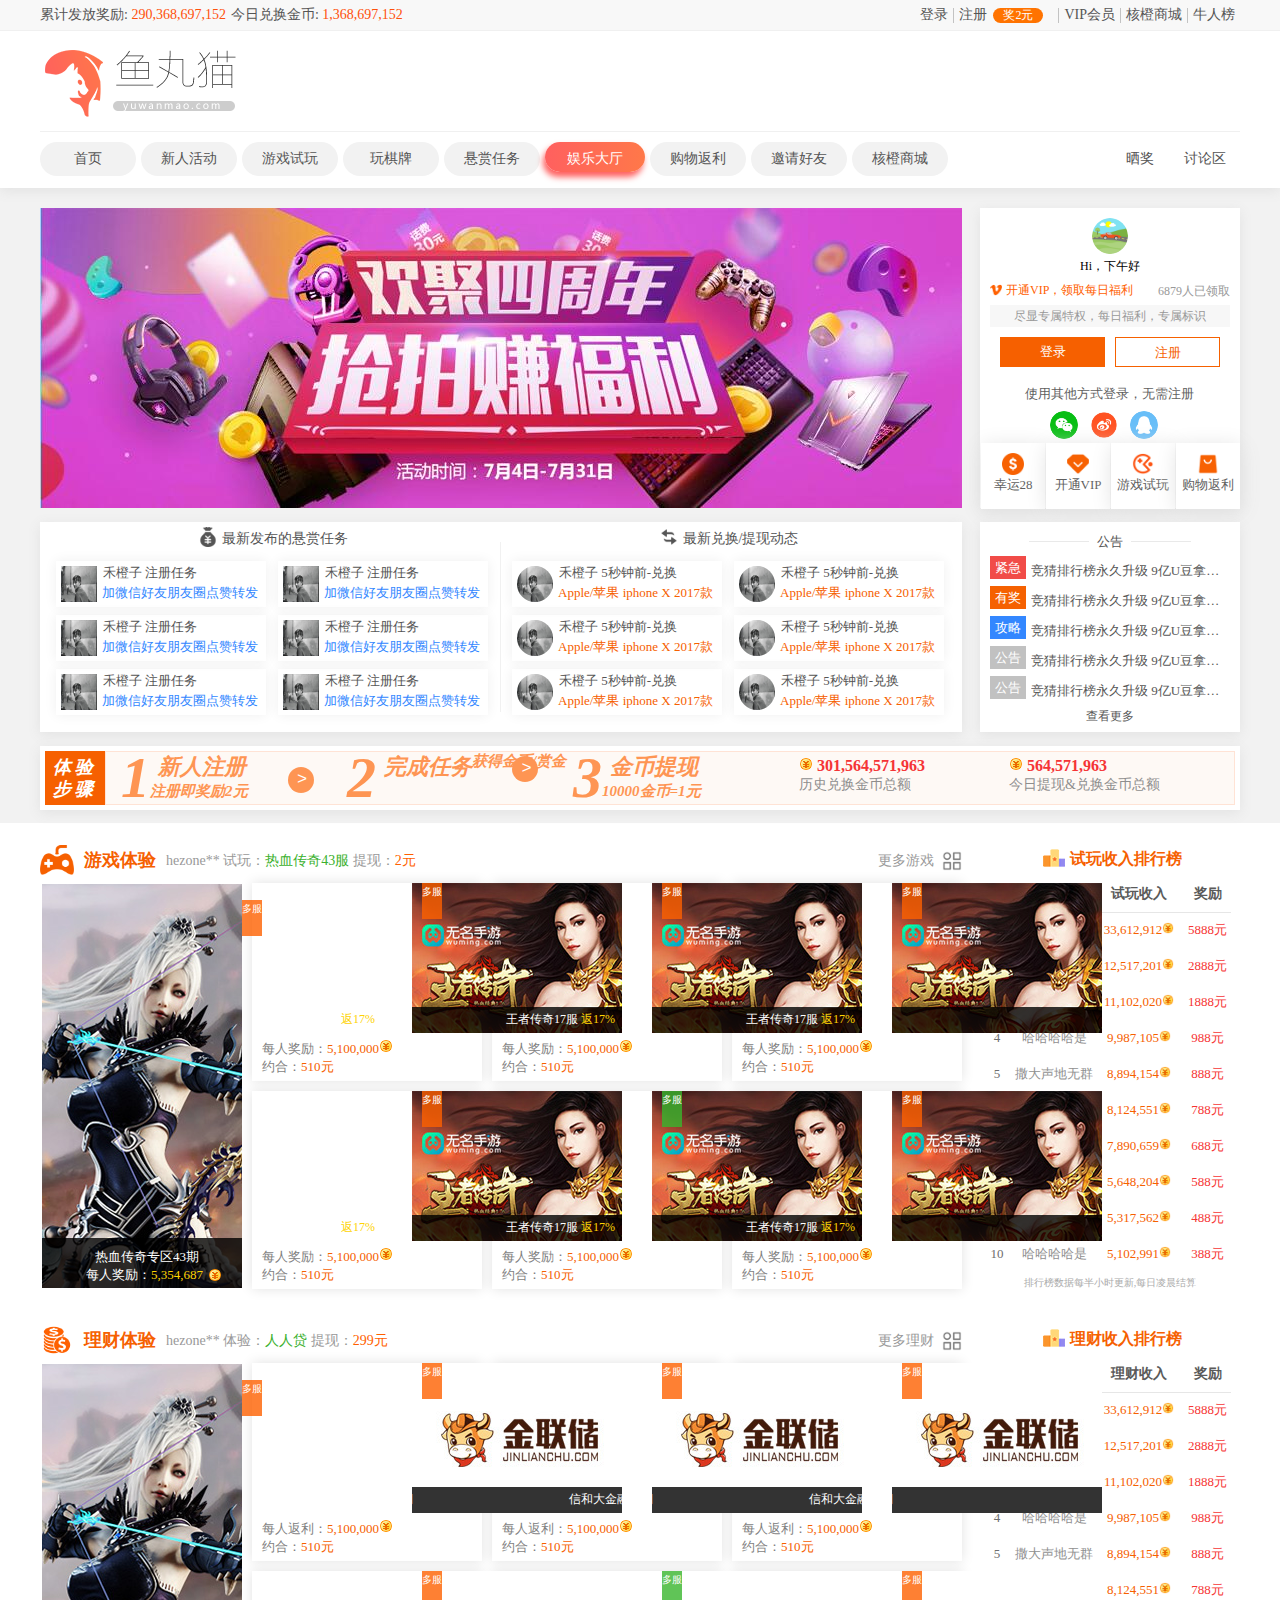
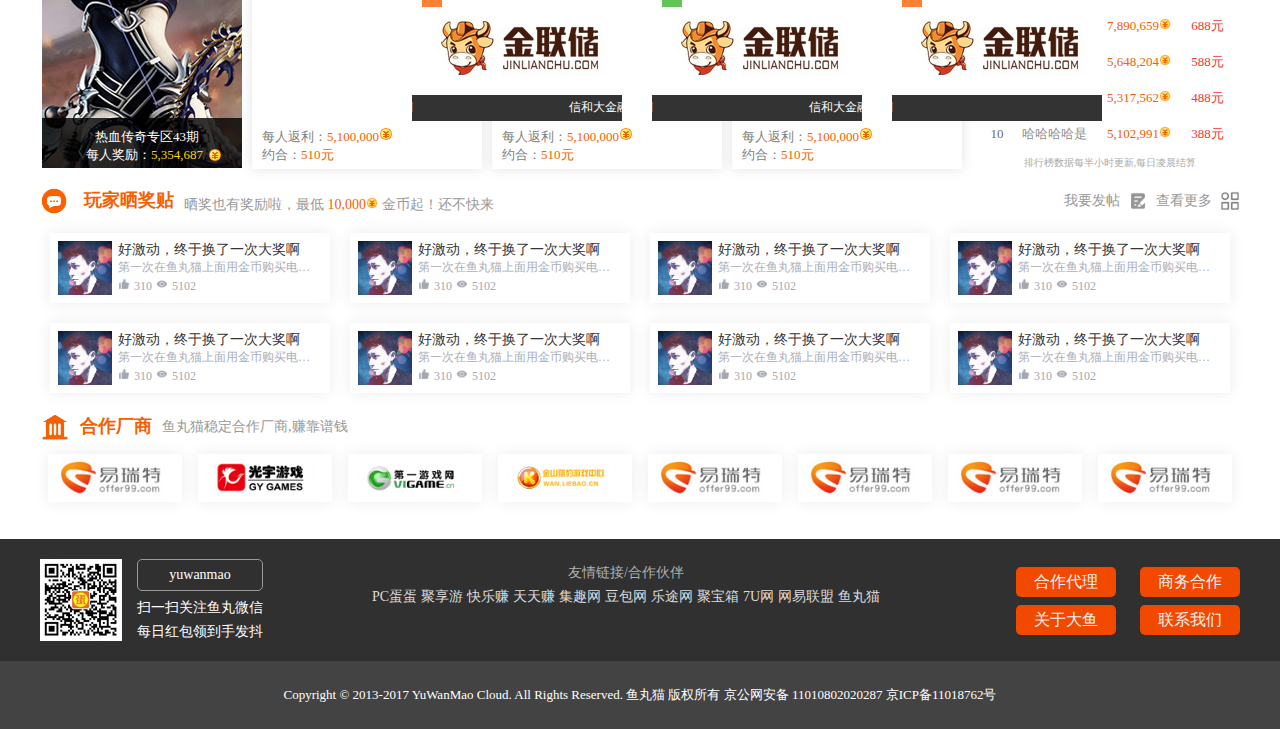
<file: index.html>
<!DOCTYPE html>
<html>
<head>
	<meta charset="utf-8">
	<link rel="shortcut icon" href="favicon.ico" /> 
	<title>鱼丸猫官网_游戏试玩_游戏赚钱_广告任务</title>
	<meta name="keywords" content=网赚,网络兼职,玩游戏赚钱,网络赚钱,网赚平台,鱼丸猫>
	<meta name="description" content=鱼丸猫是一个网络兼职平台，用户通过完成“玩游戏赚钱、打码赚钱、完成任务”等操作，来实现网上赚钱，让用户能在工作之余或者玩游戏的同时赚到钱。>
	<link rel="stylesheet" type="text/css" href="./css/index.css">
	<script type="text/javascript" src="./js/jquery.min.js"></script>
	<script type="text/javascript" src="./js/layer.js"></script>
    <style type="text/css">
        .icon {
          /* 通过设置 font-size 来改变图标大小 */
          width: 1em; height: 1em;
          /* 图标和文字相邻时，垂直对齐 */
          vertical-align: -0.15em;
          /* 通过设置 color 来改变 SVG 的颜色/fill */
          fill: currentColor;
          /* path 和 stroke 溢出 viewBox 部分在 IE 下会显示
             normalize.css 中也包含这行 */
          overflow: hidden;
        }
    </style>
</head>
<body>
<div id="app">

<!-- 弹窗 -->
	<div class="login">
		<div class="login_t">
			<div class="login_win">
				<p class="login_title">登录鱼丸猫</p>
				<div class="login_input">
					<input type="text" name="username" placeholder="请输入账号/手机号码/ID">
				</div>
				<div class="login_input login_password">
					<input type="password" name="password" placeholder="请输入密码">
				</div>
				<div></div>
				<div class="login_submit">
					立即登录
				</div>
			</div>
			<span class="login_glod"></span>
		</div>
	</div>	

<!-- 头部开始 -->
	<nav class="head">
		<div class="head_top">
			<ul>
				<li>累计发放奖励: <span class="gloden">290,368,697,152</span></li>
				<li>今日兑换金币: <span class="gloden">1,368,697,152</span></li>
				<li class="head_top_right">牛人榜</li>
				<li class="head_top_line"></li>
				<li class="head_top_right">核橙商城</li>
				<li class="head_top_line"></li>
				<li class="head_top_right head_top_vip">VIP会员</li>
				<li class="head_top_line"></li>
				<li class="head_top_right head_top_reg"><a href="#">注册<span class="head_top_reward">奖2元</span></a></li>
				<li class="head_top_line"></li>
				<li class="head_top_right"><a href="#" @click="login">登录</a></li>
			</ul>

			<div class="head_min">
				<a target="_black" href="http://www.yuwanmao.com" class="head_min_logo"></a>
			</div>

			<div class="head_nav">
				<ul>
					<li ><a href="#">首页</a></li>
					<li><a href="#">新人活动</a></li>
					<li><a href="#">游戏试玩</a></li>
					<li><a href="#">玩棋牌</a></li>
					<li><a href="#">悬赏任务</a></li>
					<li class="head_nav_select"><a href="#">娱乐大厅</a></li>
					<li><a href="#">购物返利</a></li>
					<li><a href="#">邀请好友</a></li>
					<li><a href="#">核橙商城</a></li>
					<li class="head_nav_right"><a href="#">讨论区</a></li>
					<li class="head_nav_right"><a href="#">晒奖</a></li>
				</ul>
			</div>
		</div>
	</nav>
<!-- 头部结束 -->

<!-- 首页区域开始 -->
<div class="index">
	<div class="index_main">
		<div class="index_main_poster">
			<ul>
				<li><a href="#"><img src="./images/lunbo.jpg"></a></li>
				<li><a href="#"><img src="./images/lunbo.jpg"></a></li>
				<li><a href="#"><img src="./images/lunbo.jpg"></a></li>
			</ul>
		</div>
		<div class="index_main_login">
			<div class="index_main_head">
				<a href="#" class="index_main_headPic">
					<img src="./images/ico/head1.png">
				</a>
				<p class="index_main_head_tis">Hi，下午好</p>
				<div class="index_main_head_vip">
					<a href="#" class="index_main_head_vip_kt"><img src="./images/ico/vip3.png">开通VIP，领取每日福利</a>
					<p class="index_main_head_lingqu">6879人已领取</p>
					<a href="#" class="index_main_head_tequan">尽显专属特权，每日福利，专属标识</a>
				</div>
			</div>
			<div class="index_main_lr">
				<div class="index_main_lr_btn">
					<a class="index_main_lr_login" href="#">登录</a>
					<a class="index_main_lr_reg" href="#">注册</a>
				</div>
				<div class="index_main_login_kuaijie">
					<p>使用其他方式登录，无需注册</p>
					<div class="index_main_login_method">
						<a href="#">
							<img src="./images/ico/wx.png">
						</a>
						<a href="#">
							<img src="./images/ico/wb.png">
						</a>
						<a href="#">
							<img src="./images/ico/QQ.png">
						</a>
					</div>
				</div>
				<ul class="index_main_router">
					<li>
						<a href="#">
							<img src="./images/ico/luck28.png">
							<span>幸运28</span>
						</a>
					</li>
					<li>
						<a href="#">
							<img src="./images/ico/vip.png">
							<span>开通VIP</span>
						</a>
					</li>
					<li>
						<a href="#">
							<img src="./images/ico/game.png">
							<span>游戏试玩</span>
						</a>
					</li>
					<li>
						<a href="#">
							<img src="./images/ico/shop.png">
							<span>购物返利</span>
						</a>
					</li>
				</ul>
			</div>
		</div>

		<div class="index_main_info">
			<div class="index_main_info_info index_main_info_xuanshang">
				<div class="index_main_info_title">
					<img src="./images/ico/xuanshang.png">
					<a href="#">最新发布的悬赏任务</a>
				</div>
				<ul class="index_main_info_list">
					<li>
						<a href="">
							<img src="./images/headPic.jpg">
							<span class="index_main_info_name">禾橙子 注册任务</span>
							<p>加微信好友朋友圈点赞转发</p>
						</a>
					</li>
					<li>
						<a href="">
							<img src="./images/headPic.jpg">
							<span class="index_main_info_name">禾橙子 注册任务</span>
							<p>加微信好友朋友圈点赞转发</p>
						</a>
					</li>
					<li>
						<a href="">
							<img src="./images/headPic.jpg">
							<span class="index_main_info_name">禾橙子 注册任务</span>
							<p>加微信好友朋友圈点赞转发</p>
						</a>
					</li>
					<li>
						<a href="">
							<img src="./images/headPic.jpg">
							<span class="index_main_info_name">禾橙子 注册任务</span>
							<p>加微信好友朋友圈点赞转发</p>
						</a>
					</li>
					<li>
						<a href="">
							<img src="./images/headPic.jpg">
							<span class="index_main_info_name">禾橙子 注册任务</span>
							<p>加微信好友朋友圈点赞转发</p>
						</a>
					</li>
					<li>
						<a href="">
							<img src="./images/headPic.jpg">
							<span class="index_main_info_name">禾橙子 注册任务</span>
							<p>加微信好友朋友圈点赞转发</p>
						</a>
					</li>
				</ul>
			</div>
			<i class="index_main_info_line"></i>
			<div class="index_main_info_info index_main_info_dongtai">
				<div class="index_main_info_title">
					<img src="./images/ico/duihuan.png">
					<a href="#">最新兑换/提现动态</a>
				</div>
				<ul class="index_main_info_list">
					<li>
						<a href="">
							<img src="./images/headPic.jpg">
							<span class="index_main_info_name">禾橙子 5秒钟前-兑换</span>
							<p>Apple/苹果 iphone X 2017款</p>
						</a>
					</li>
					<li>
						<a href="">
							<img src="./images/headPic.jpg">
							<span class="index_main_info_name">禾橙子 5秒钟前-兑换</span>
							<p>Apple/苹果 iphone X 2017款</p>
						</a>
					</li>
					<li>
						<a href="">
							<img src="./images/headPic.jpg">
							<span class="index_main_info_name">禾橙子 5秒钟前-兑换</span>
							<p>Apple/苹果 iphone X 2017款</p>
						</a>
					</li>
					<li>
						<a href="">
							<img src="./images/headPic.jpg">
							<span class="index_main_info_name">禾橙子 5秒钟前-兑换</span>
							<p>Apple/苹果 iphone X 2017款</p>
						</a>
					</li>
					<li>
						<a href="">
							<img src="./images/headPic.jpg">
							<span class="index_main_info_name">禾橙子 5秒钟前-兑换</span>
							<p>Apple/苹果 iphone X 2017款</p>
						</a>
					</li>
					<li>
						<a href="">
							<img src="./images/headPic.jpg">
							<span class="index_main_info_name">禾橙子 5秒钟前-兑换</span>
							<p>Apple/苹果 iphone X 2017款</p>
						</a>
					</li>
				</ul>
			</div>
		</div>
		<div class="index_main_notice">
			<div class="index_main_notice_title">
				<i></i>
				<span>公告</span>
				<i></i>
			</div>
			<ul>
				<li>
					<a href="#">
						<span class="index_main_notice_jj">紧急</span>
						<span class="index_main_notice_text">竞猜排行榜永久升级 9亿U豆拿到手软</span>
					</a>
				</li>
				<li>
					<a href="#">
						<span class="index_main_notice_yj">有奖</span>
						<span class="index_main_notice_text">竞猜排行榜永久升级 9亿U豆拿到手软</span>
					</a>
				</li>
				<li>
					<a href="#">
						<span class="index_main_notice_gl">攻略</span>
						<span class="index_main_notice_text">竞猜排行榜永久升级 9亿U豆拿到手软</span>
					</a>
				</li>
				<li>
					<a href="#">
						<span class="index_main_notice_gg">公告</span>
						<span class="index_main_notice_text">竞猜排行榜永久升级 9亿U豆拿到手软</span>
					</a>
				</li>
				<li>
					<a href="#">
						<span class="index_main_notice_gg">公告</span>
						<span class="index_main_notice_text">竞猜排行榜永久升级 9亿U豆拿到手软</span>
					</a>
				</li>
			</ul>
			<a href="#" class="index_main_notice_all">查看更多</a>
		</div>
		<div class="index_main_step">
			<i class="index_main_step_title">体验步骤</i>
			<ul>
				<li>
					<i class="index_main_step_i">1</i>
					<span class="index_main_step_steptitle">新人注册</span>
					<p class="index_main_step_stepdesc">注册即奖励2元</p>
					<i class="index_main_step_step">></i>
				</li>
				<li>
					<i class="index_main_step_i">2</i>
					<span class="index_main_step_steptitle">完成任务</span>
					<p class="index_main_step_stepdesc">获得金币/赏金</p>
					<i class="index_main_step_step">></i>
				</li>
				<li>
					<i class="index_main_step_i">3</i>
					<span class="index_main_step_steptitle">金币提现</span>
					<p class="index_main_step_stepdesc">10000金币=1元</p>
				</li>
				<li class="index_main_step_jinbi">
					<img src="./images/ico/jinbi2.png">
					<span>301,564,571,963</span>
					<p>历史兑换金币总额</p>
				</li>
				<li class="index_main_step_jinbi">
					<img src="./images/ico/jinbi2.png">
					<span>564,571,963</span>
					<p>今日提现&兑换金币总额</p>
				</li>
			</ul>
		</div>
	</div>
</div>
<!-- 首页区域结束 -->
<div class="content">
	<div class="content_game">
		 <div class="content_game_game">
		 	<div class="content_game_game_title">
		 		<img class="content_game_game_title_game" src="./images/ico/game2.png">
		 		<span class="content_game_game_title_title">游戏体验</span>
		 		<p >hezone** 试玩：<span>热血传奇43服</span> 提现：<span>2元</span></p>
		 		<img class="content_game_game_title_gengduo" src="./images/ico/gengduo.png">
		 		<a href="#">更多游戏</a>
		 	</div>
		 	<ul class="content_list">
		 		<li class="content_list_all">
		 			<a href="#">
		 				<span class="content_list_tag_type1">多服</span>
		 				<p class="content_list_all_title">王者传奇17服 <span>返17%</span></p>
		 				<i class="content_list_all_mask"></i>
		 				<img class="content_list_all_img" src="./images/banner/gamelist.jpg">
		 				<p class="content_list_all_jiangli">每人奖励：<span>5,100,000</span><img src="./images/ico/jinbi2.png"></p>
		 				<p class="content_list_all_huansuan">约合：<span>510元</span></p>
		 			</a>
		 		</li>
		 		<li class="content_list_all">
		 			<a href="#">
		 				<span class="content_list_tag_type1">多服</span>
		 				<p class="content_list_all_title">王者传奇17服 <span>返17%</span></p>
		 				<i class="content_list_all_mask"></i>
		 				<img class="content_list_all_img" src="./images/banner/gamelist.jpg">
		 				<p class="content_list_all_jiangli">每人奖励：<span>5,100,000</span><img src="./images/ico/jinbi2.png"></p>
		 				<p class="content_list_all_huansuan">约合：<span>510元</span></p>
		 			</a>
		 		</li>
		 		<li class="content_list_all">
		 			<a href="#">
		 				<span class="content_list_tag_type1">多服</span>
		 				<p class="content_list_all_title">王者传奇17服 <span>返17%</span></p>
		 				<i class="content_list_all_mask"></i>
		 				<img class="content_list_all_img" src="./images/banner/gamelist.jpg">
		 				<p class="content_list_all_jiangli">每人奖励：<span>5,100,000</span><img src="./images/ico/jinbi2.png"></p>
		 				<p class="content_list_all_huansuan">约合：<span>510元</span></p>
		 			</a>
		 		</li>
		 		<li class="content_list_all">
		 			<a href="#">
		 				<span class="content_list_tag_type1">多服</span>
		 				<p class="content_list_all_title">王者传奇17服 <span>返17%</span></p>
		 				<i class="content_list_all_mask"></i>
		 				<img class="content_list_all_img" src="./images/banner/gamelist.jpg">
		 				<p class="content_list_all_jiangli">每人奖励：<span>5,100,000</span><img src="./images/ico/jinbi2.png"></p>
		 				<p class="content_list_all_huansuan">约合：<span>510元</span></p>
		 			</a>
		 		</li>
		 		<li class="content_list_all">
		 			<a href="#">
		 				<span class="content_list_tag_type2">多服</span>
		 				<p class="content_list_all_title">王者传奇17服 <span>返17%</span></p>
		 				<i class="content_list_all_mask"></i>
		 				<img class="content_list_all_img" src="./images/banner/gamelist.jpg">
		 				<p class="content_list_all_jiangli">每人奖励：<span>5,100,000</span><img src="./images/ico/jinbi2.png"></p>
		 				<p class="content_list_all_huansuan">约合：<span>510元</span></p>
		 			</a>
		 		</li>
		 		<li class="content_list_all">
		 			<a href="#">
		 				<span class="content_list_tag_type1">多服</span>
		 				<p class="content_list_all_title">王者传奇17服 <span>返17%</span></p>
		 				<i class="content_list_all_mask"></i>
		 				<img class="content_list_all_img" src="./images/banner/gamelist.jpg">
		 				<p class="content_list_all_jiangli">每人奖励：<span>5,100,000</span><img src="./images/ico/jinbi2.png"></p>
		 				<p class="content_list_all_huansuan">约合：<span>510元</span></p>
		 			</a>
		 		</li>
		 		<li class="content_list_ad">
		 			<a href="#">
		 				<span class="content_list_tag">多服</span>
		 				<p class="content_list_title">热血传奇专区43期</p>
		 				<p class="content_list_info">每人奖励：<span>5,354,687</span><img src="./images/ico/jinbi2.png"></p>
		 				<div class="content_list_ad_mask"></div>
		 				<img src="./images/banner/gamelist1.jpg">
		 			</a>
		 		</li>

		 	</ul>
		 </div>
		 <div class="content_game_ph">
		 	<p class="content_game_ph_title"><img src="./images/ico/paihang.png">试玩收入排行榜</p>
		 	<table>
		 		<tr>
		 			<th width="32">排名</th>
		 			<th>昵称</th>
		 			<th width="88">试玩收入</th>
		 			<th>奖励</th>
		 		</tr>
		 		<tr>
		 			<td><img src="./images/no1.png"></td>
		 			<td>hezone</td>
		 			<td>33,612,912<img src="./images/ico/jinbi2.png"></td>
		 			<td>5888元</td>
		 		</tr>
		 		<tr>
		 			<td><img src="./images/no2.png"></td>
		 			<td>lichengyao</td>
		 			<td>12,517,201<img src="./images/ico/jinbi2.png"></td>
		 			<td>2888元</td>
		 		</tr>
		 		<tr>
		 			<td><img src="./images/no3.png"></td>
		 			<td>hecheng</td>
		 			<td>11,102,020<img src="./images/ico/jinbi2.png"></td>
		 			<td>1888元</td>
		 		</tr>
		 		<tr>
		 			<td>4</td>
		 			<td>哈哈哈哈是</td>
		 			<td>9,987,105<img src="./images/ico/jinbi2.png"></td>
		 			<td>988元</td>
		 		</tr>
		 		<tr>
		 			<td>5</td>
		 			<td>撒大声地无群</td>
		 			<td>8,894,154<img src="./images/ico/jinbi2.png"></td>
		 			<td>888元</td>
		 		</tr>
		 		<tr>
		 			<td>6</td>
		 			<td>为尾数撒</td>
		 			<td>8,124,551<img src="./images/ico/jinbi2.png"></td>
		 			<td>788元</td>
		 		</tr>
		 		<tr>
		 			<td>7</td>
		 			<td>哈哈哈哈是</td>
		 			<td>7,890,659<img src="./images/ico/jinbi2.png"></td>
		 			<td>688元</td>
		 		</tr>
		 		<tr>
		 			<td>8</td>
		 			<td>防守打法的</td>
		 			<td>5,648,204<img src="./images/ico/jinbi2.png"></td>
		 			<td>588元</td>
		 		</tr>
		 		<tr>
		 			<td>9</td>
		 			<td>哈哈哈哈是</td>
		 			<td>5,317,562<img src="./images/ico/jinbi2.png"></td>
		 			<td>488元</td>
		 		</tr>
		 		<tr>
		 			<td>10</td>
		 			<td>哈哈哈哈是</td>
		 			<td>5,102,991<img src="./images/ico/jinbi2.png"></td>
		 			<td>388元</td>
		 		</tr>
		 	</table>
		 	<span>排行榜数据每半小时更新,每日凌晨结算</span>
		 </div>
	</div>

	<div class="content_game">
		 <div class="content_game_game">
		 	<div class="content_game_game_title">
		 		<img class="content_game_game_title_game" src="./images/ico/licai.png">
		 		<span class="content_game_game_title_title">理财体验</span>
		 		<p >hezone** 体验：<span>人人贷</span> 提现：<span>299元</span></p>
		 		<img class="content_game_game_title_gengduo" src="./images/ico/gengduo.png">
		 		<a href="#">更多理财</a>
		 	</div>
		 	<ul class="content_list">
		 		<li class="content_list_all">
		 			<a href="#">
		 				<span class="content_list_tag_type1">多服</span>
		 				<p class="content_list_all_title content_list_lc_p">信和大金融16期</p>
		 				<i class="content_list_all_mask"></i>
		 				<img class="content_list_all_img" src="./images/banner/licai.jpg">
		 				<p class="content_list_all_jiangli">每人返利：<span>5,100,000</span><img src="./images/ico/jinbi2.png"></p>
		 				<p class="content_list_all_huansuan">约合：<span>510元</span></p>
		 			</a>
		 		</li>
		 		<li class="content_list_all">
		 			<a href="#">
		 				<span class="content_list_tag_type1">多服</span>
		 				<p class="content_list_all_title content_list_lc_p">信和大金融16期</p>
		 				<i class="content_list_all_mask"></i>
		 				<img class="content_list_all_img" src="./images/banner/licai.jpg">
		 				<p class="content_list_all_jiangli">每人返利：<span>5,100,000</span><img src="./images/ico/jinbi2.png"></p>
		 				<p class="content_list_all_huansuan">约合：<span>510元</span></p>
		 			</a>
		 		</li>
		 		<li class="content_list_all">
		 			<a href="#">
		 				<span class="content_list_tag_type1">多服</span>
		 				<p class="content_list_all_title content_list_lc_p">信和大金融16期</p>
		 				<i class="content_list_all_mask"></i>
		 				<img class="content_list_all_img" src="./images/banner/licai.jpg">
		 				<p class="content_list_all_jiangli">每人返利：<span>5,100,000</span><img src="./images/ico/jinbi2.png"></p>
		 				<p class="content_list_all_huansuan">约合：<span>510元</span></p>
		 			</a>
		 		</li>
		 		<li class="content_list_all">
		 			<a href="#">
		 				<span class="content_list_tag_type1">多服</span>
		 				<p class="content_list_all_title content_list_lc_p">信和大金融16期</p>
		 				<i class="content_list_all_mask"></i>
		 				<img class="content_list_all_img" src="./images/banner/licai.jpg">
		 				<p class="content_list_all_jiangli">每人返利：<span>5,100,000</span><img src="./images/ico/jinbi2.png"></p>
		 				<p class="content_list_all_huansuan">约合：<span>510元</span></p>
		 			</a>
		 		</li>
		 		<li class="content_list_all">
		 			<a href="#">
		 				<span class="content_list_tag_type2">多服</span>
		 				<p class="content_list_all_title content_list_lc_p">信和大金融16期</p>
		 				<i class="content_list_all_mask"></i>
		 				<img class="content_list_all_img" src="./images/banner/licai.jpg">
		 				<p class="content_list_all_jiangli">每人返利：<span>5,100,000</span><img src="./images/ico/jinbi2.png"></p>
		 				<p class="content_list_all_huansuan">约合：<span>510元</span></p>
		 			</a>
		 		</li>
		 		<li class="content_list_all">
		 			<a href="#">
		 				<span class="content_list_tag_type1">多服</span>
		 				<p class="content_list_all_title content_list_lc_p">信和大金融16期</p>
		 				<i class="content_list_all_mask"></i>
		 				<img class="content_list_all_img" src="./images/banner/licai.jpg">
		 				<p class="content_list_all_jiangli">每人返利：<span>5,100,000</span><img src="./images/ico/jinbi2.png"></p>
		 				<p class="content_list_all_huansuan">约合：<span>510元</span></p>
		 			</a>
		 		</li>
		 		<li class="content_list_ad">
		 			<a href="#">
		 				<span class="content_list_tag">多服</span>
		 				<p class="content_list_title">热血传奇专区43期</p>
		 				<p class="content_list_info">每人奖励：<span>5,354,687</span><img src="./images/ico/jinbi2.png"></p>
		 				<div class="content_list_ad_mask"></div>
		 				<img src="./images/banner/gamelist1.jpg">
		 			</a>
		 		</li>

		 	</ul>
		 </div>
		 <div class="content_game_ph">
		 	<p class="content_game_ph_title"><img src="./images/ico/paihang.png">理财收入排行榜</p>
		 	<table>
		 		<tr>
		 			<th width="32">排名</th>
		 			<th>昵称</th>
		 			<th width="88">理财收入</th>
		 			<th>奖励</th>
		 		</tr>
		 		<tr>
		 			<td><img src="./images/no1.png"></td>
		 			<td>hezone</td>
		 			<td>33,612,912<img src="./images/ico/jinbi2.png"></td>
		 			<td>5888元</td>
		 		</tr>
		 		<tr>
		 			<td><img src="./images/no2.png"></td>
		 			<td>lichengyao</td>
		 			<td>12,517,201<img src="./images/ico/jinbi2.png"></td>
		 			<td>2888元</td>
		 		</tr>
		 		<tr>
		 			<td><img src="./images/no3.png"></td>
		 			<td>hecheng</td>
		 			<td>11,102,020<img src="./images/ico/jinbi2.png"></td>
		 			<td>1888元</td>
		 		</tr>
		 		<tr>
		 			<td>4</td>
		 			<td>哈哈哈哈是</td>
		 			<td>9,987,105<img src="./images/ico/jinbi2.png"></td>
		 			<td>988元</td>
		 		</tr>
		 		<tr>
		 			<td>5</td>
		 			<td>撒大声地无群</td>
		 			<td>8,894,154<img src="./images/ico/jinbi2.png"></td>
		 			<td>888元</td>
		 		</tr>
		 		<tr>
		 			<td>6</td>
		 			<td>为尾数撒</td>
		 			<td>8,124,551<img src="./images/ico/jinbi2.png"></td>
		 			<td>788元</td>
		 		</tr>
		 		<tr>
		 			<td>7</td>
		 			<td>哈哈哈哈是</td>
		 			<td>7,890,659<img src="./images/ico/jinbi2.png"></td>
		 			<td>688元</td>
		 		</tr>
		 		<tr>
		 			<td>8</td>
		 			<td>防守打法的</td>
		 			<td>5,648,204<img src="./images/ico/jinbi2.png"></td>
		 			<td>588元</td>
		 		</tr>
		 		<tr>
		 			<td>9</td>
		 			<td>哈哈哈哈是</td>
		 			<td>5,317,562<img src="./images/ico/jinbi2.png"></td>
		 			<td>488元</td>
		 		</tr>
		 		<tr>
		 			<td>10</td>
		 			<td>哈哈哈哈是</td>
		 			<td>5,102,991<img src="./images/ico/jinbi2.png"></td>
		 			<td>388元</td>
		 		</tr>
		 	</table>
		 	<span>排行榜数据每半小时更新,每日凌晨结算</span>
		 </div>
	</div>
	<div class="content_saijiang">
		<div class="content_saijiang_title">
	 		<img class="content_saijiang_title_ico" src="./images/ico/shaidan.png">
	 		<span class="content_saijiang_title_title">玩家晒奖贴</span>
	 		<p>晒奖也有奖励啦，最低 <span>10,000</span><img src="./images/ico/jinbi2.png"> 金币起！还不快来</p>
	 		<img class="content_saijiang_title_gengduo" src="./images/ico/gengduo.png">
	 		<a href="#">查看更多</a>
	 		<img class="content_saijiang_title_gengduo" src="./images/ico/fatie.png">
	 		<a href="#">我要发帖</a>
	 	</div>
	 	<ul class="content_saijiang_list">
	 		<li>
	 			<a class="content_saijiang_a" href="#">
		 			<img class="content_saijiang_pic" src="./images/head2.jpg">
		 			<p>好激动，终于换了一次大奖啊</p>
		 			<span>第一次在鱼丸猫上面用金币购买电脑牛掰！</span>
		 			<img src="./images/ico/zan.png">
		 		</a>
	 			<a href="">310</a>
	 			<img src="./images/ico/chakan.png">
	 			<a href="">5102</a>
	 		</li>
	 		<li>
	 			<a class="content_saijiang_a" href="#">
		 			<img class="content_saijiang_pic" src="./images/head2.jpg">
		 			<p>好激动，终于换了一次大奖啊</p>
		 			<span>第一次在鱼丸猫上面用金币购买电脑牛掰！</span>
		 			<img src="./images/ico/zan.png">
		 		</a>
	 			<a href="">310</a>
	 			<img src="./images/ico/chakan.png">
	 			<a href="">5102</a>
	 		</li>
	 		<li>
	 			<a class="content_saijiang_a" href="#">
		 			<img class="content_saijiang_pic" src="./images/head2.jpg">
		 			<p>好激动，终于换了一次大奖啊</p>
		 			<span>第一次在鱼丸猫上面用金币购买电脑牛掰！</span>
		 			<img src="./images/ico/zan.png">
		 		</a>
	 			<a href="">310</a>
	 			<img src="./images/ico/chakan.png">
	 			<a href="">5102</a>
	 		</li>
	 		<li>
	 			<a class="content_saijiang_a" href="#">
		 			<img class="content_saijiang_pic" src="./images/head2.jpg">
		 			<p>好激动，终于换了一次大奖啊</p>
		 			<span>第一次在鱼丸猫上面用金币购买电脑牛掰！</span>
		 			<img src="./images/ico/zan.png">
		 		</a>
	 			<a href="">310</a>
	 			<img src="./images/ico/chakan.png">
	 			<a href="">5102</a>
	 		</li>
	 		<li>
	 			<a class="content_saijiang_a" href="#">
		 			<img class="content_saijiang_pic" src="./images/head2.jpg">
		 			<p>好激动，终于换了一次大奖啊</p>
		 			<span>第一次在鱼丸猫上面用金币购买电脑牛掰！</span>
		 			<img src="./images/ico/zan.png">
		 		</a>
	 			<a href="">310</a>
	 			<img src="./images/ico/chakan.png">
	 			<a href="">5102</a>
	 		</li>
	 		<li>
	 			<a class="content_saijiang_a" href="#">
		 			<img class="content_saijiang_pic" src="./images/head2.jpg">
		 			<p>好激动，终于换了一次大奖啊</p>
		 			<span>第一次在鱼丸猫上面用金币购买电脑牛掰！</span>
		 			<img src="./images/ico/zan.png">
		 		</a>
	 			<a href="">310</a>
	 			<img src="./images/ico/chakan.png">
	 			<a href="">5102</a>
	 		</li>
	 		<li>
	 			<a class="content_saijiang_a" href="#">
		 			<img class="content_saijiang_pic" src="./images/head2.jpg">
		 			<p>好激动，终于换了一次大奖啊</p>
		 			<span>第一次在鱼丸猫上面用金币购买电脑牛掰！</span>
		 			<img src="./images/ico/zan.png">
		 		</a>
	 			<a href="">310</a>
	 			<img src="./images/ico/chakan.png">
	 			<a href="">5102</a>
	 		</li>
	 		<li>
	 			<a class="content_saijiang_a" href="#">
		 			<img class="content_saijiang_pic" src="./images/head2.jpg">
		 			<p>好激动，终于换了一次大奖啊</p>
		 			<span>第一次在鱼丸猫上面用金币购买电脑牛掰！</span>
		 			<img src="./images/ico/zan.png">
		 		</a>
	 			<a href="">310</a>
	 			<img src="./images/ico/chakan.png">
	 			<a href="">5102</a>
	 		</li>
	 	</ul>
	</div>
	<div class="content_hezuo">
		<div class="content_hezuo_title">
	 		<img class="content_hezuo_title_ico" src="./images/ico/hezuo.png">
	 		<span class="content_hezuo_title_title">合作厂商</span>
	 		<p>鱼丸猫稳定合作厂商,赚靠谱钱</p>
	 	</div>
	 	<ul>
	 		<li>
	 			<a href="http://www.offer99.com/2014/index.php" target="_blank">
	 				<img src="./images/hezuo/yiruite.jpg">
	 			</a>
	 		</li>
	 		<li>
	 			<a href="http://www.offer99.com/2014/index.php" target="_blank">
	 				<img src="./images/hezuo/guangyu.jpg">
	 			</a>
	 		</li>
	 		<li>
	 			<a href="http://www.offer99.com/2014/index.php" target="_blank">
	 				<img src="./images/hezuo/diyi.jpg">
	 			</a>
	 		</li>
	 		<li>
	 			<a href="http://www.offer99.com/2014/index.php" target="_blank">
	 				<img src="./images/hezuo/jinshan.jpg">
	 			</a>
	 		</li>
	 		<li>
	 			<a href="http://www.offer99.com/2014/index.php" target="_blank">
	 				<img src="./images/hezuo/yiruite.jpg">
	 			</a>
	 		</li>
	 		<li>
	 			<a href="http://www.offer99.com/2014/index.php" target="_blank">
	 				<img src="./images/hezuo/yiruite.jpg">
	 			</a>
	 		</li>
	 		<li>
	 			<a href="http://www.offer99.com/2014/index.php" target="_blank">
	 				<img src="./images/hezuo/yiruite.jpg">
	 			</a>
	 		</li>
	 		<li>
	 			<a href="http://www.offer99.com/2014/index.php" target="_blank">
	 				<img src="./images/hezuo/yiruite.jpg">
	 			</a>
	 		</li>
	 	</ul>
	</div>
</div>

<!-- 底部区域 -->
<div class="footer">
	<div class="footer_top">
		<div class="footer_top_content">
			<div class="footer_content">
				<ul>
					<li>
						<a href=""></a>
					</li>
					<li>
						<a>yuwanmao</a>
						<span>扫一扫关注鱼丸微信</span>
						<span>每日红包领到手发抖</span>
					</li>
					<li>
						<p>友情链接/合作伙伴</p>
						<nav>
							<a target="_black" href="http://www.pceggs.com/">PC蛋蛋</a>
							<a target="_black" href="http://www.juxiangyou.com/">聚享游</a>
							<a target="_black" href="http://www.kuailezhuan.com/">快乐赚</a>
							<a target="_black" href="http://www.ttz.com/">天天赚</a>
							<a target="_black" href="http://www.ji7.com/">集趣网</a>
							<a target="_black" href="http://www.pceggs.com/">豆包网</a>
							<a target="_black" href="http://www.pceggs.com/">乐途网</a>
							<a target="_black" href="http://www.pceggs.com/">聚宝箱</a>
							<a target="_black" href="http://www.pceggs.com/">7U网</a>
							<a target="_black" href="http://www.pceggs.com/">网易联盟</a>
							<a target="_black" href="http://www.yuwanmao.com/">鱼丸猫</a>
						</nav>
					</li>
					<li>
						<nav>
							<a target="_black" href="http://www.yuwanmao.com/hezuo">商务合作</a>
							<a target="_black" href="http://www.yuwanmao.com/daili">合作代理</a>
							<a target="_black" href="http://www.yuwanmao.com/im">联系我们</a>
							<a target="_black" href="http://www.yuwanmao.com/guanyu">关于大鱼</a>
						</nav>
					</li>
				</ul>
				

			</div>
		</div>
	</div>
	<div class="footer_bommto">
		<div class="footer_bommto_content">
			Copyright © 2013-2017 YuWanMao Cloud. All Rights Reserved. 鱼丸猫 版权所有 京公网安备 11010802020287 京ICP备11018762号
		</div>
	</div>
</div>
</div>
<script type="text/javascript" src="./js/vue.js"></script>
<script type="text/javascript" src="./js/index.js"></script>
</body>
</body>
</html>
</file>
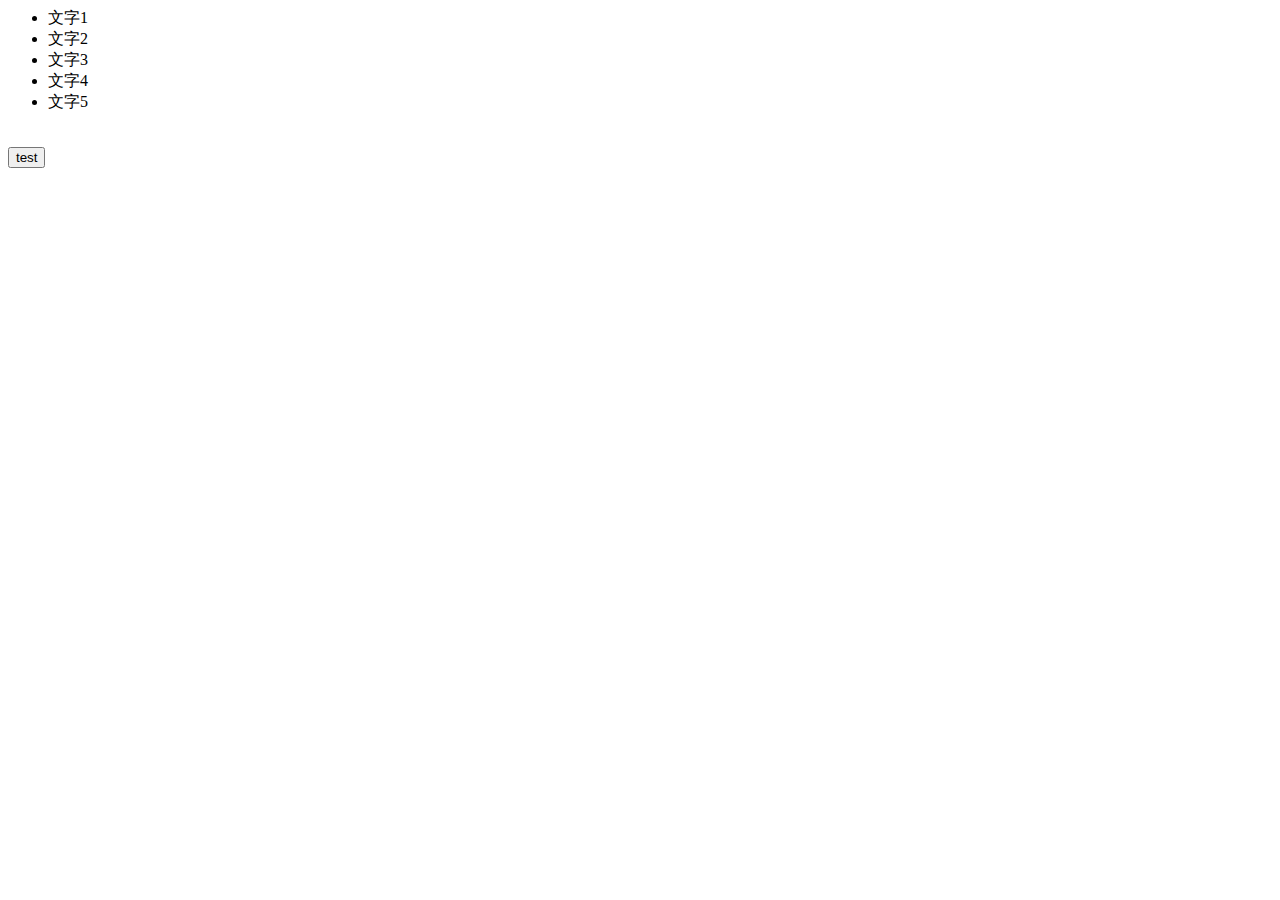
<file: chrome.html>
<body>
<ul id="RunTopic">
<li>文字1</li>
<li>文字2</li>
<li>文字3</li>
<li>文字4</li>
<li>文字5</li>

</ul>
<br>
<input type="button" onclick="test();" value="test">
<script type="text/JavaScript">
function test()
{
$("#RunTopic").find("li:first").appendTo($("#RunTopic"));
}
</script>
</body>
</file>
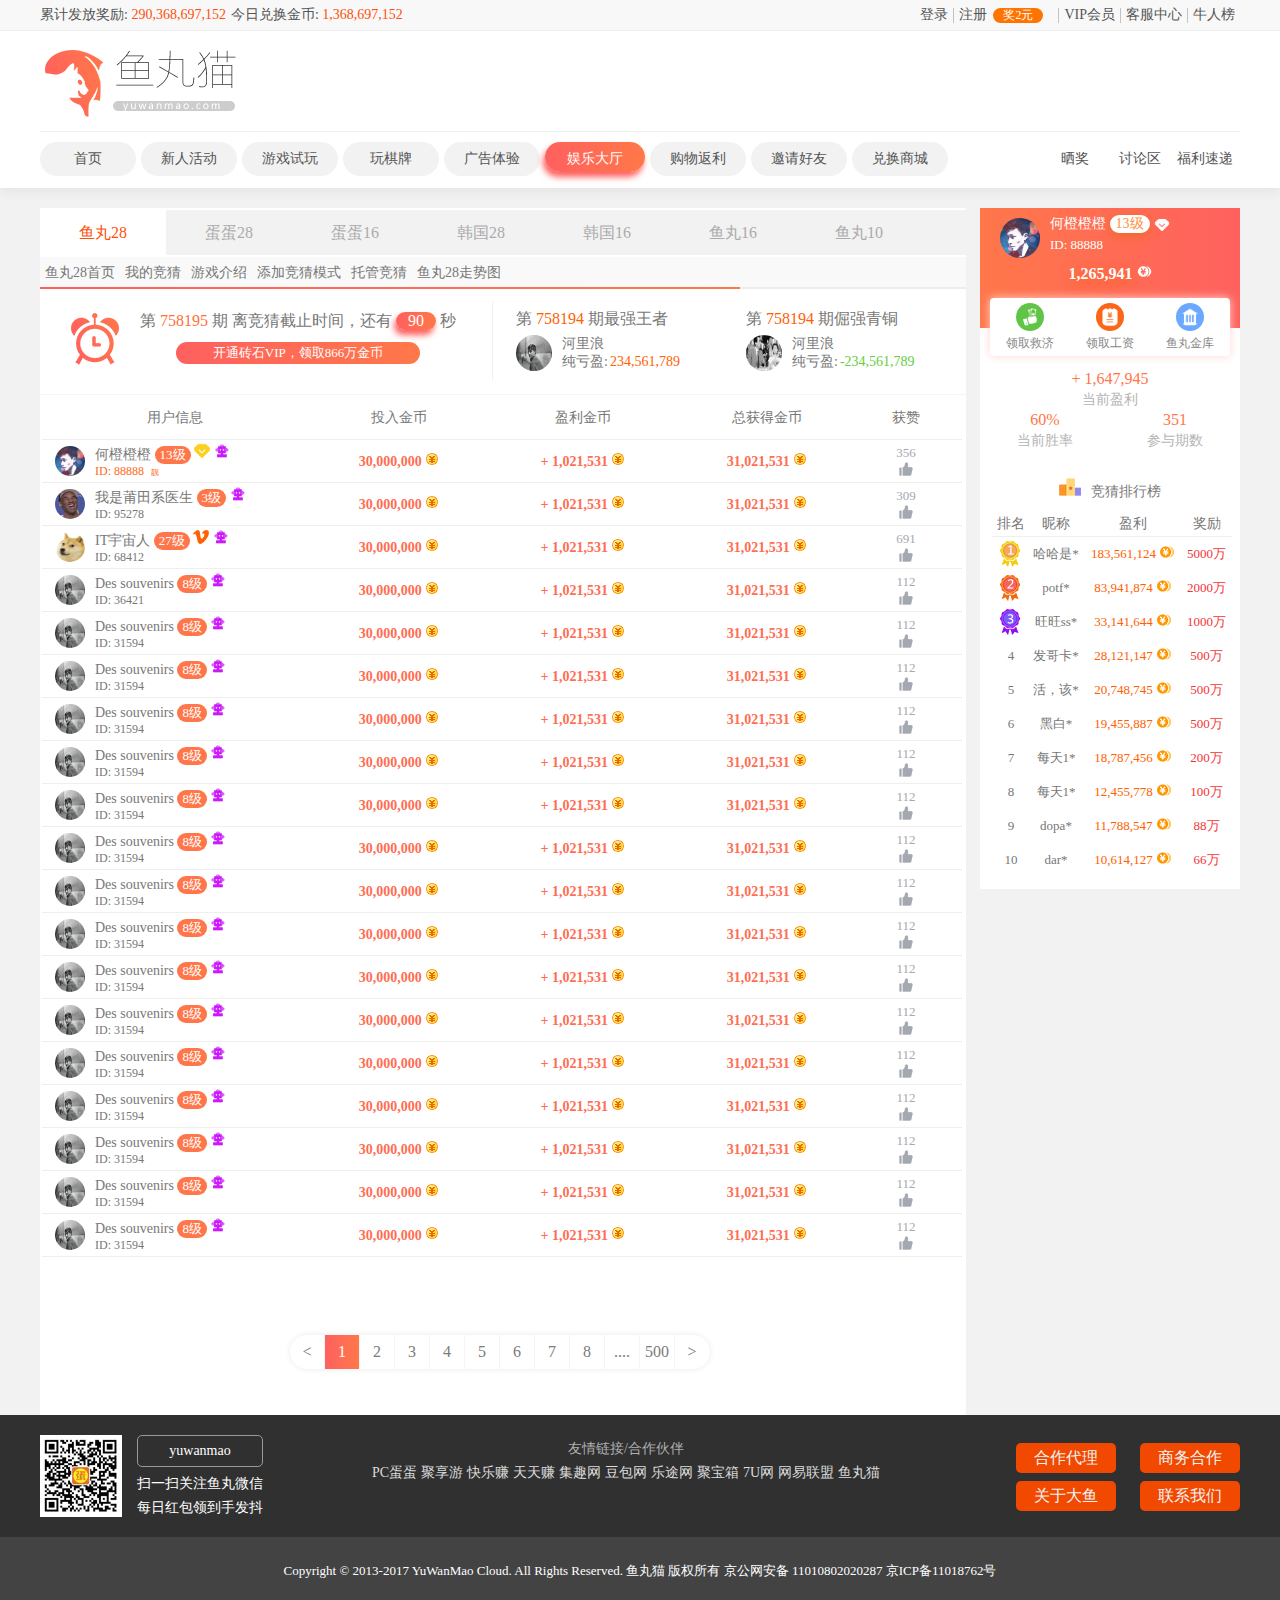
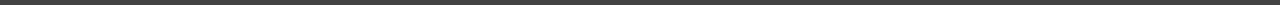
<file: game_betlist.html>
<!DOCTYPE html>
<html>
<head>
	<meta charset="utf-8">
	<link rel="shortcut icon" href="favicon.ico" /> 
	<title>鱼丸猫官网_游戏试玩_游戏赚钱_广告任务</title>
	<meta name="keywords" content=网赚,网络兼职,玩游戏赚钱,网络赚钱,网赚平台,鱼丸猫>
	<meta name="description" content=鱼丸猫是一个网络兼职平台，用户通过完成“玩游戏赚钱、打码赚钱、完成任务”等操作，来实现网上赚钱，让用户能在工作之余或者玩游戏的同时赚到钱。>
	<link rel="stylesheet" type="text/css" href="./css/index.css">
	<script type="text/javascript" src="./js/jquery.min.js"></script>
	<script type="text/javascript" src="./js/layer.js"></script>
	<script type="text/javascript" src="./font/iconfont.js"></script>
    <style type="text/css">
        .icon {
           width: 1em; height: 1em;
           vertical-align: -0.15em;
           fill: currentColor;
           overflow: hidden;
        }
    </style>
</head>
<body>
<div id="app">

<!-- 弹窗 -->
	<div class="login">
		<div class="login_t">
			<div class="login_win">
				<p class="login_title">登录鱼丸猫</p>
				<div class="login_input">
					<input type="text" name="username" placeholder="请输入账号/手机号码/ID">
				</div>
				<div class="login_input login_password">
					<input type="password" name="password" placeholder="请输入密码">
				</div>
				<div></div>
				<div class="login_submit">
					立即登录
				</div>
			</div>
			<span class="login_glod"></span>
		</div>
	</div>	

<!-- 头部开始 -->
	<nav class="head">
		<div class="head_top">
			<ul>
				<li>累计发放奖励: <span class="gloden">290,368,697,152</span></li>
				<li>今日兑换金币: <span class="gloden">1,368,697,152</span></li>
				<li class="head_top_right">牛人榜</li>
				<li class="head_top_line"></li>
				<li class="head_top_right">客服中心</li>
				<li class="head_top_line"></li>
				<li class="head_top_right head_top_vip">VIP会员</li>
				<li class="head_top_line"></li>
				<li class="head_top_right head_top_reg"><a href="#">注册<span class="head_top_reward">奖2元</span></a></li>
				<li class="head_top_line"></li>
				<li class="head_top_right"><a href="#" @click="login">登录</a></li>
			</ul>

			<div class="head_min">
				<a target="_black" href="http://www.yuwanmao.com" class="head_min_logo"></a>
			</div>

			<div class="head_nav">
				<ul>
					<li ><a href="#">首页</a></li>
					<li><a href="#">新人活动</a></li>
					<li><a href="#">游戏试玩</a></li>
					<li><a href="#">玩棋牌</a></li>
					<li><a href="#">广告体验</a></li>
					<li class="head_nav_select"><a href="#">娱乐大厅</a></li>
					<li><a href="#">购物返利</a></li>
					<li><a href="#">邀请好友</a></li>
					<li><a href="#">兑换商城</a></li>
					<li class="head_nav_right"><a href="#">福利速递</a></li>
					<li class="head_nav_right"><a href="#">讨论区</a></li>
					<li class="head_nav_right"><a href="#">晒奖</a></li>
				</ul>
			</div>
		</div>
	</nav>
<!-- 头部结束 -->

<!-- 竞猜区域开始 -->
	<div id="app" class="game">
		<div class="game_content">
			<div class="game_nav">
				<ul>
					<li class="game_nav_selected"><a href="#">鱼丸28</a></li>
					<li><a href="#">蛋蛋28</a></li>
					<li><a href="#">蛋蛋16</a></li>
					<li><a href="#">韩国28</a></li>
					<li><a href="#">韩国16</a></li>
					<li><a href="#">鱼丸16</a></li>
					<li><a href="#">鱼丸10</a></li>
				</ul>
			</div>
			<div class="game_nav_help">
				<ul>
					<li><a href="#">鱼丸28首页</a></li>
					<li><a href="#">我的竞猜</a></li>
					<li><a href="#">游戏介绍</a></li>
					<li><a href="#">添加竞猜模式</a></li>
					<li><a href="#">托管竞猜</a></li>
					<li><a href="#">鱼丸28走势图</a></li>
				</ul>
			</div>

			<!-- 竞猜开奖进度条 -->
			<div class="game_isn">
				<ins></ins>
			</div>
			<!-- 开奖时间区域 -->
			<div class="game_time">
				<div class="game_time_left">
					<div class="game_time_left_pic"></div>
					<div class="game_time_info">
						<div class="game_time_info_text">
							第 <span class="game_time_info_qihao">758195</span> 期 离竞猜截止时间，还有 <span class="game_time_info_mm">{{time}}</span> 秒
						</div>
						<a href="http://www.yuwanmao.com/vip" target="_black" class="game_time_info_vip">
							开通砖石VIP，领取866万金币
						</a>
					</div>
				</div>
				<div class="game_time_right">
					<div class="game_time_member">
						<span class="game_time_member_title">第 <span>758194</span> 期最强王者</span>
						<img width="36" src="./images/headPic.jpg">
						<div class="game_time_member_info">
							<span>河里浪</span>
							<span>纯亏盈:<span class="game_time_shou">234,561,789</span></span>
						</div>
					</div>

					<div class="game_time_member">
						<span class="game_time_member_title">第 <span>758194</span> 期倔强青铜</span>
						<img width="36" src="./images/headPic2.gif">
						<div class="game_time_member_info">
							<span>河里浪</span>
							<span>纯亏盈:<span class="game_time_kui">-234,561,789</span></span>
						</div>
					</div>
				</div>
			</div>

			<!-- 竞猜投注中奖列表区域 -->
			<div class="game_luck game_betlist">
				<table>
					<tr>
					    <th>用户信息</th>
					    <th>投入金币</th>
					    <th>盈利金币</th>
					    <th>总获得金币</th>
					    <th>获赞</th>
					</tr>
					<tr>
						<td>
							<img class="game_betlist_head" src="./images/head2.jpg">
							<a href="#">何橙橙橙 
								<span>13级</span>
								<img title="vip1专属特权"  src="./images/ico/vip1.png">
								<img title="该用户自动挂机中"  src="./images/ico/auto.png">
							</a>
							<p class="game_betlist_lh">ID: 88888 <i title="每日登陆奖励">靓</i> </p>
						</td>
						<td>30,000,000 <img src="./images/ico/jinbi2.png"></td>
						<td>+ 1,021,531 <img src="./images/ico/jinbi2.png"></td>
						<td>31,021,531 <img src="./images/ico/jinbi2.png"></td>
						<td title="获赞奖金币">356 <img class="game_betlist_zan" src="./images/ico/zan.png"></td>
					</tr>
					<tr>
						<td>
							<img class="game_betlist_head" src="./images/head.gif">
							<a href="#">我是莆田系医生 
								<span>3级</span>
								<!-- <img title="vip1专属特权"  src="./images/ico/vip1.png"> -->
								<img title="该用户自动挂机中"  src="./images/ico/auto.png">
							</a>
							<p>ID: 95278</p>
						</td>
						<td>30,000,000 <img src="./images/ico/jinbi2.png"></td>
						<td>+ 1,021,531 <img src="./images/ico/jinbi2.png"></td>
						<td>31,021,531 <img src="./images/ico/jinbi2.png"></td>
						<td title="获赞奖金币">309 <img class="game_betlist_zan" src="./images/ico/zan.png"></td>
					</tr>
					<tr>
						<td>
							<img class="game_betlist_head" src="./images/head.jpg">
							<a href="#">IT宇宙人 
								<span>27级</span>
								<img title="vip1专属特权"  src="./images/ico/vip3.png">
								<img title="该用户自动挂机中"  src="./images/ico/auto.png">
							</a>
							<p>ID: 68412</p>
						</td>
						<td>30,000,000 <img src="./images/ico/jinbi2.png"></td>
						<td>+ 1,021,531 <img src="./images/ico/jinbi2.png"></td>
						<td>31,021,531 <img src="./images/ico/jinbi2.png"></td>
						<td title="获赞奖金币">691 <img class="game_betlist_zan" src="./images/ico/zan.png"></td>
					</tr>
					<tr>
						<td>
							<img class="game_betlist_head" src="./images/headPic.jpg">
							<a href="#">Des souvenirs 
								<span>8级</span>
								<!-- <img title="vip1专属特权"  src="./images/ico/vip1.png"> -->
								<img title="该用户自动挂机中"  src="./images/ico/auto.png">
							</a>
							<p>ID: 36421</p>
						</td>
						<td>30,000,000 <img src="./images/ico/jinbi2.png"></td>
						<td>+ 1,021,531 <img src="./images/ico/jinbi2.png"></td>
						<td>31,021,531 <img src="./images/ico/jinbi2.png"></td>
						<td title="获赞奖金币">112 <img class="game_betlist_zan" src="./images/ico/zan.png"></td>
					</tr>
					<tr>
						<td>
							<img class="game_betlist_head" src="./images/headPic.jpg">
							<a href="#">Des souvenirs 
								<span>8级</span>
								<!-- <img title="vip1专属特权"  src="./images/ico/vip1.png"> -->
								<img title="该用户自动挂机中"  src="./images/ico/auto.png">
							</a>
							<p>ID: 31594</p>
						</td>
						<td>30,000,000 <img src="./images/ico/jinbi2.png"></td>
						<td>+ 1,021,531 <img src="./images/ico/jinbi2.png"></td>
						<td>31,021,531 <img src="./images/ico/jinbi2.png"></td>
						<td title="获赞奖金币">112 <img class="game_betlist_zan" src="./images/ico/zan.png"></td>
					</tr>
					<tr>
						<td>
							<img class="game_betlist_head" src="./images/headPic.jpg">
							<a href="#">Des souvenirs 
								<span>8级</span>
								<!-- <img title="vip1专属特权"  src="./images/ico/vip1.png"> -->
								<img title="该用户自动挂机中"  src="./images/ico/auto.png">
							</a>
							<p>ID: 31594</p>
						</td>
						<td>30,000,000 <img src="./images/ico/jinbi2.png"></td>
						<td>+ 1,021,531 <img src="./images/ico/jinbi2.png"></td>
						<td>31,021,531 <img src="./images/ico/jinbi2.png"></td>
						<td title="获赞奖金币">112 <img class="game_betlist_zan" src="./images/ico/zan.png"></td>
					</tr>
					<tr>
						<td>
							<img class="game_betlist_head" src="./images/headPic.jpg">
							<a href="#">Des souvenirs 
								<span>8级</span>
								<!-- <img title="vip1专属特权"  src="./images/ico/vip1.png"> -->
								<img title="该用户自动挂机中"  src="./images/ico/auto.png">
							</a>
							<p>ID: 31594</p>
						</td>
						<td>30,000,000 <img src="./images/ico/jinbi2.png"></td>
						<td>+ 1,021,531 <img src="./images/ico/jinbi2.png"></td>
						<td>31,021,531 <img src="./images/ico/jinbi2.png"></td>
						<td title="获赞奖金币">112 <img class="game_betlist_zan" src="./images/ico/zan.png"></td>
					</tr>
					<tr>
						<td>
							<img class="game_betlist_head" src="./images/headPic.jpg">
							<a href="#">Des souvenirs 
								<span>8级</span>
								<!-- <img title="vip1专属特权"  src="./images/ico/vip1.png"> -->
								<img title="该用户自动挂机中"  src="./images/ico/auto.png">
							</a>
							<p>ID: 31594</p>
						</td>
						<td>30,000,000 <img src="./images/ico/jinbi2.png"></td>
						<td>+ 1,021,531 <img src="./images/ico/jinbi2.png"></td>
						<td>31,021,531 <img src="./images/ico/jinbi2.png"></td>
						<td title="获赞奖金币">112 <img class="game_betlist_zan" src="./images/ico/zan.png"></td>
					</tr>
					<tr>
						<td>
							<img class="game_betlist_head" src="./images/headPic.jpg">
							<a href="#">Des souvenirs 
								<span>8级</span>
								<!-- <img title="vip1专属特权"  src="./images/ico/vip1.png"> -->
								<img title="该用户自动挂机中"  src="./images/ico/auto.png">
							</a>
							<p>ID: 31594</p>
						</td>
						<td>30,000,000 <img src="./images/ico/jinbi2.png"></td>
						<td>+ 1,021,531 <img src="./images/ico/jinbi2.png"></td>
						<td>31,021,531 <img src="./images/ico/jinbi2.png"></td>
						<td title="获赞奖金币">112 <img class="game_betlist_zan" src="./images/ico/zan.png"></td>
					</tr>
					<tr>
						<td>
							<img class="game_betlist_head" src="./images/headPic.jpg">
							<a href="#">Des souvenirs 
								<span>8级</span>
								<!-- <img title="vip1专属特权"  src="./images/ico/vip1.png"> -->
								<img title="该用户自动挂机中"  src="./images/ico/auto.png">
							</a>
							<p>ID: 31594</p>
						</td>
						<td>30,000,000 <img src="./images/ico/jinbi2.png"></td>
						<td>+ 1,021,531 <img src="./images/ico/jinbi2.png"></td>
						<td>31,021,531 <img src="./images/ico/jinbi2.png"></td>
						<td title="获赞奖金币">112 <img class="game_betlist_zan" src="./images/ico/zan.png"></td>
					</tr>
					<tr>
						<td>
							<img class="game_betlist_head" src="./images/headPic.jpg">
							<a href="#">Des souvenirs 
								<span>8级</span>
								<!-- <img title="vip1专属特权"  src="./images/ico/vip1.png"> -->
								<img title="该用户自动挂机中"  src="./images/ico/auto.png">
							</a>
							<p>ID: 31594</p>
						</td>
						<td>30,000,000 <img src="./images/ico/jinbi2.png"></td>
						<td>+ 1,021,531 <img src="./images/ico/jinbi2.png"></td>
						<td>31,021,531 <img src="./images/ico/jinbi2.png"></td>
						<td title="获赞奖金币">112 <img class="game_betlist_zan" src="./images/ico/zan.png"></td>
					</tr>
					<tr>
						<td>
							<img class="game_betlist_head" src="./images/headPic.jpg">
							<a href="#">Des souvenirs 
								<span>8级</span>
								<!-- <img title="vip1专属特权"  src="./images/ico/vip1.png"> -->
								<img title="该用户自动挂机中"  src="./images/ico/auto.png">
							</a>
							<p>ID: 31594</p>
						</td>
						<td>30,000,000 <img src="./images/ico/jinbi2.png"></td>
						<td>+ 1,021,531 <img src="./images/ico/jinbi2.png"></td>
						<td>31,021,531 <img src="./images/ico/jinbi2.png"></td>
						<td title="获赞奖金币">112 <img class="game_betlist_zan" src="./images/ico/zan.png"></td>
					</tr>
					<tr>
						<td>
							<img class="game_betlist_head" src="./images/headPic.jpg">
							<a href="#">Des souvenirs 
								<span>8级</span>
								<!-- <img title="vip1专属特权"  src="./images/ico/vip1.png"> -->
								<img title="该用户自动挂机中"  src="./images/ico/auto.png">
							</a>
							<p>ID: 31594</p>
						</td>
						<td>30,000,000 <img src="./images/ico/jinbi2.png"></td>
						<td>+ 1,021,531 <img src="./images/ico/jinbi2.png"></td>
						<td>31,021,531 <img src="./images/ico/jinbi2.png"></td>
						<td title="获赞奖金币">112 <img class="game_betlist_zan" src="./images/ico/zan.png"></td>
					</tr>
					<tr>
						<td>
							<img class="game_betlist_head" src="./images/headPic.jpg">
							<a href="#">Des souvenirs 
								<span>8级</span>
								<!-- <img title="vip1专属特权"  src="./images/ico/vip1.png"> -->
								<img title="该用户自动挂机中"  src="./images/ico/auto.png">
							</a>
							<p>ID: 31594</p>
						</td>
						<td>30,000,000 <img src="./images/ico/jinbi2.png"></td>
						<td>+ 1,021,531 <img src="./images/ico/jinbi2.png"></td>
						<td>31,021,531 <img src="./images/ico/jinbi2.png"></td>
						<td title="获赞奖金币">112 <img class="game_betlist_zan" src="./images/ico/zan.png"></td>
					</tr>
					<tr>
						<td>
							<img class="game_betlist_head" src="./images/headPic.jpg">
							<a href="#">Des souvenirs 
								<span>8级</span>
								<!-- <img title="vip1专属特权"  src="./images/ico/vip1.png"> -->
								<img title="该用户自动挂机中"  src="./images/ico/auto.png">
							</a>
							<p>ID: 31594</p>
						</td>
						<td>30,000,000 <img src="./images/ico/jinbi2.png"></td>
						<td>+ 1,021,531 <img src="./images/ico/jinbi2.png"></td>
						<td>31,021,531 <img src="./images/ico/jinbi2.png"></td>
						<td title="获赞奖金币">112 <img class="game_betlist_zan" src="./images/ico/zan.png"></td>
					</tr>
					<tr>
						<td>
							<img class="game_betlist_head" src="./images/headPic.jpg">
							<a href="#">Des souvenirs 
								<span>8级</span>
								<!-- <img title="vip1专属特权"  src="./images/ico/vip1.png"> -->
								<img title="该用户自动挂机中"  src="./images/ico/auto.png">
							</a>
							<p>ID: 31594</p>
						</td>
						<td>30,000,000 <img src="./images/ico/jinbi2.png"></td>
						<td>+ 1,021,531 <img src="./images/ico/jinbi2.png"></td>
						<td>31,021,531 <img src="./images/ico/jinbi2.png"></td>
						<td title="获赞奖金币">112 <img class="game_betlist_zan" src="./images/ico/zan.png"></td>
					</tr>
					<tr>
						<td>
							<img class="game_betlist_head" src="./images/headPic.jpg">
							<a href="#">Des souvenirs 
								<span>8级</span>
								<!-- <img title="vip1专属特权"  src="./images/ico/vip1.png"> -->
								<img title="该用户自动挂机中"  src="./images/ico/auto.png">
							</a>
							<p>ID: 31594</p>
						</td>
						<td>30,000,000 <img src="./images/ico/jinbi2.png"></td>
						<td>+ 1,021,531 <img src="./images/ico/jinbi2.png"></td>
						<td>31,021,531 <img src="./images/ico/jinbi2.png"></td>
						<td title="获赞奖金币">112 <img class="game_betlist_zan" src="./images/ico/zan.png"></td>
					</tr>
					<tr>
						<td>
							<img class="game_betlist_head" src="./images/headPic.jpg">
							<a href="#">Des souvenirs 
								<span>8级</span>
								<!-- <img title="vip1专属特权"  src="./images/ico/vip1.png"> -->
								<img title="该用户自动挂机中"  src="./images/ico/auto.png">
							</a>
							<p>ID: 31594</p>
						</td>
						<td>30,000,000 <img src="./images/ico/jinbi2.png"></td>
						<td>+ 1,021,531 <img src="./images/ico/jinbi2.png"></td>
						<td>31,021,531 <img src="./images/ico/jinbi2.png"></td>
						<td title="获赞奖金币">112 <img class="game_betlist_zan" src="./images/ico/zan.png"></td>
					</tr>
					<tr>
						<td>
							<img class="game_betlist_head" src="./images/headPic.jpg">
							<a href="#">Des souvenirs 
								<span>8级</span>
								<!-- <img title="vip1专属特权"  src="./images/ico/vip1.png"> -->
								<img title="该用户自动挂机中"  src="./images/ico/auto.png">
							</a>
							<p>ID: 31594</p>
						</td>
						<td>30,000,000 <img src="./images/ico/jinbi2.png"></td>
						<td>+ 1,021,531 <img src="./images/ico/jinbi2.png"></td>
						<td>31,021,531 <img src="./images/ico/jinbi2.png"></td>
						<td title="获赞奖金币">112 <img class="game_betlist_zan" src="./images/ico/zan.png"></td>
					</tr>
					
				</table>

				<!-- 分页 -->
				<ul class="game_page">
					<li><a  href="?page=1"><</a></li>
					<li><a class="game_page_select" href="?page=1">1</a></li>
					<li><a href="?page=1">2</a></li>
					<li><a href="?page=1">3</a></li>
					<li><a href="?page=1">4</a></li>
					<li><a href="?page=1">5</a></li>
					<li><a href="?page=1">6</a></li>
					<li><a href="?page=1">7</a></li>
					<li><a href="?page=1">8</a></li>
					<li><a href="?page=1">....</a></li>
					<li><a href="?page=1">500</a></li>
					<li><a href="?page=1">></a></li>
				</ul>
			</div>
		</div>
		<!-- 个人信息区  -->
		<div class="game_member">
			<div class="game_member_info">
				<img class="game_member_info_head" src="./images/head2.jpg">
				<p class="game_member_info_name">何橙橙橙
					<span>13级</span>
					<img title="vip4专属特权" src="./images/ico/vip4.png">
				</p>
				<span class="game_member_info_id">ID: 88888</span>
				<a class="game_member_info_yue" href="#">
					1,265,941
					<img src="./images/ico/jinbi_bai.png">
				</a>
				<ul class="game_member_info_btn">
					<li>
						<a href="#">
							<img src="./images/ico/jiuji.png">
							<span>领取救济</span>
						</a>
					</li>
					<li>
						<a href="#">
							<img src="./images/ico/gongzi.png">
							<span>领取工资</span>
						</a>
					</li>
					<li>
						<a href="#">
							<img src="./images/ico/yinhang.png">
							<span>鱼丸金库</span>
						</a>
					</li>
				</ul>
			</div>
			<ul class="game_member_gameinfo">
				<li>
					<p class="game_member_gameinfo_y">+ 1,647,945</p>
					<span>当前盈利</span>
				</li>
				<li>
					<p class="game_member_gameinfo_y">60%</p>
					<span>当前胜率</span>
				</li>
				<li>
					<p class="game_member_gameinfo_y">351</p>
					<span>参与期数</span>
				</li>
			</ul>
		</div>

		<!-- 竞猜排行榜 -->
		<div class="game_ranking">
			<div class="game_ranking_head">
				<span></span>竞猜排行榜
			</div>

			<table>
				<tr>
					<th>排名</th>
					<th>昵称</th>
					<th>盈利</th>
					<th>奖励</th>
				</tr>
				<tr class="game_ranking_tr">
					<td><i class="game_ranking_no1"></i></td>
					<td>哈哈是*</td>
					<td>183,561,124<i></i></td>
					<td>5000万</td>
				</tr>
				<tr  class="game_ranking_tr">
					<td><i class="game_ranking_no2"></i></td>
					<td>potf*</td>
					<td>83,941,874<i></i></td>
					<td>2000万</td>
				</tr>
				<tr  class="game_ranking_tr">
					<td><i class="game_ranking_no3"></i></td>
					<td>旺旺ss*</td>
					<td>33,141,644<i></i></td>
					<td>1000万</td>
				</tr>
				<tr  class="game_ranking_tr">
					<td>4</td>
					<td>发哥卡*</td>
					<td>28,121,147<i></i></td>
					<td>500万</td>
				</tr>
				<tr  class="game_ranking_tr">
					<td>5</td>
					<td>活，该*</td>
					<td>20,748,745<i></i></td>
					<td>500万</td>
				</tr>
				<tr  class="game_ranking_tr">
					<td>6</td>
					<td>黑白*</td>
					<td>19,455,887<i></i></td>
					<td>500万</td>
				</tr>
				<tr  class="game_ranking_tr">
					<td>7</td>
					<td>每天1*</td>
					<td>18,787,456<i></i></td>
					<td>200万</td>
				</tr>
				<tr  class="game_ranking_tr">
					<td>8</td>
					<td>每天1*</td>
					<td>12,455,778<i></i></td>
					<td>100万</td>
				</tr>
				<tr  class="game_ranking_tr">
					<td>9</td>
					<td>dopa*</td>
					<td>11,788,547<i></i></td>
					<td>88万</td>
				</tr>
				<tr  class="game_ranking_tr">
					<td>10</td>
					<td>dar*</td>
					<td>10,614,127<i></i></td>
					<td>66万</td>
				</tr>
			</table>
		</div>
	</div>
<!-- 竞猜区域结束	 -->

<!-- 底部区域 -->
<div class="footer">
	<div class="footer_top">
		<div class="footer_top_content">
			<div class="footer_content">
				<ul>
					<li>
						<a href=""></a>
					</li>
					<li>
						<a>yuwanmao</a>
						<span>扫一扫关注鱼丸微信</span>
						<span>每日红包领到手发抖</span>
					</li>
					<li>
						<p>友情链接/合作伙伴</p>
						<nav>
							<a target="_black" href="http://www.pceggs.com/">PC蛋蛋</a>
							<a target="_black" href="http://www.juxiangyou.com/">聚享游</a>
							<a target="_black" href="http://www.kuailezhuan.com/">快乐赚</a>
							<a target="_black" href="http://www.ttz.com/">天天赚</a>
							<a target="_black" href="http://www.ji7.com/">集趣网</a>
							<a target="_black" href="http://www.pceggs.com/">豆包网</a>
							<a target="_black" href="http://www.pceggs.com/">乐途网</a>
							<a target="_black" href="http://www.pceggs.com/">聚宝箱</a>
							<a target="_black" href="http://www.pceggs.com/">7U网</a>
							<a target="_black" href="http://www.pceggs.com/">网易联盟</a>
							<a target="_black" href="http://www.yuwanmao.com/">鱼丸猫</a>
						</nav>
					</li>
					<li>
						<nav>
							<a target="_black" href="http://www.yuwanmao.com/hezuo">商务合作</a>
							<a target="_black" href="http://www.yuwanmao.com/daili">合作代理</a>
							<a target="_black" href="http://www.yuwanmao.com/im">联系我们</a>
							<a target="_black" href="http://www.yuwanmao.com/guanyu">关于大鱼</a>
						</nav>
					</li>
				</ul>
				

			</div>
		</div>
	</div>
	<div class="footer_bommto">
		<div class="footer_bommto_content">
			Copyright © 2013-2017 YuWanMao Cloud. All Rights Reserved. 鱼丸猫 版权所有 京公网安备 11010802020287 京ICP备11018762号
		</div>
	</div>
</div>
</div>
<script type="text/javascript" src="./js/vue.js"></script>
<script type="text/javascript" src="./js/index.js"></script>
</body>
</html>
</file>
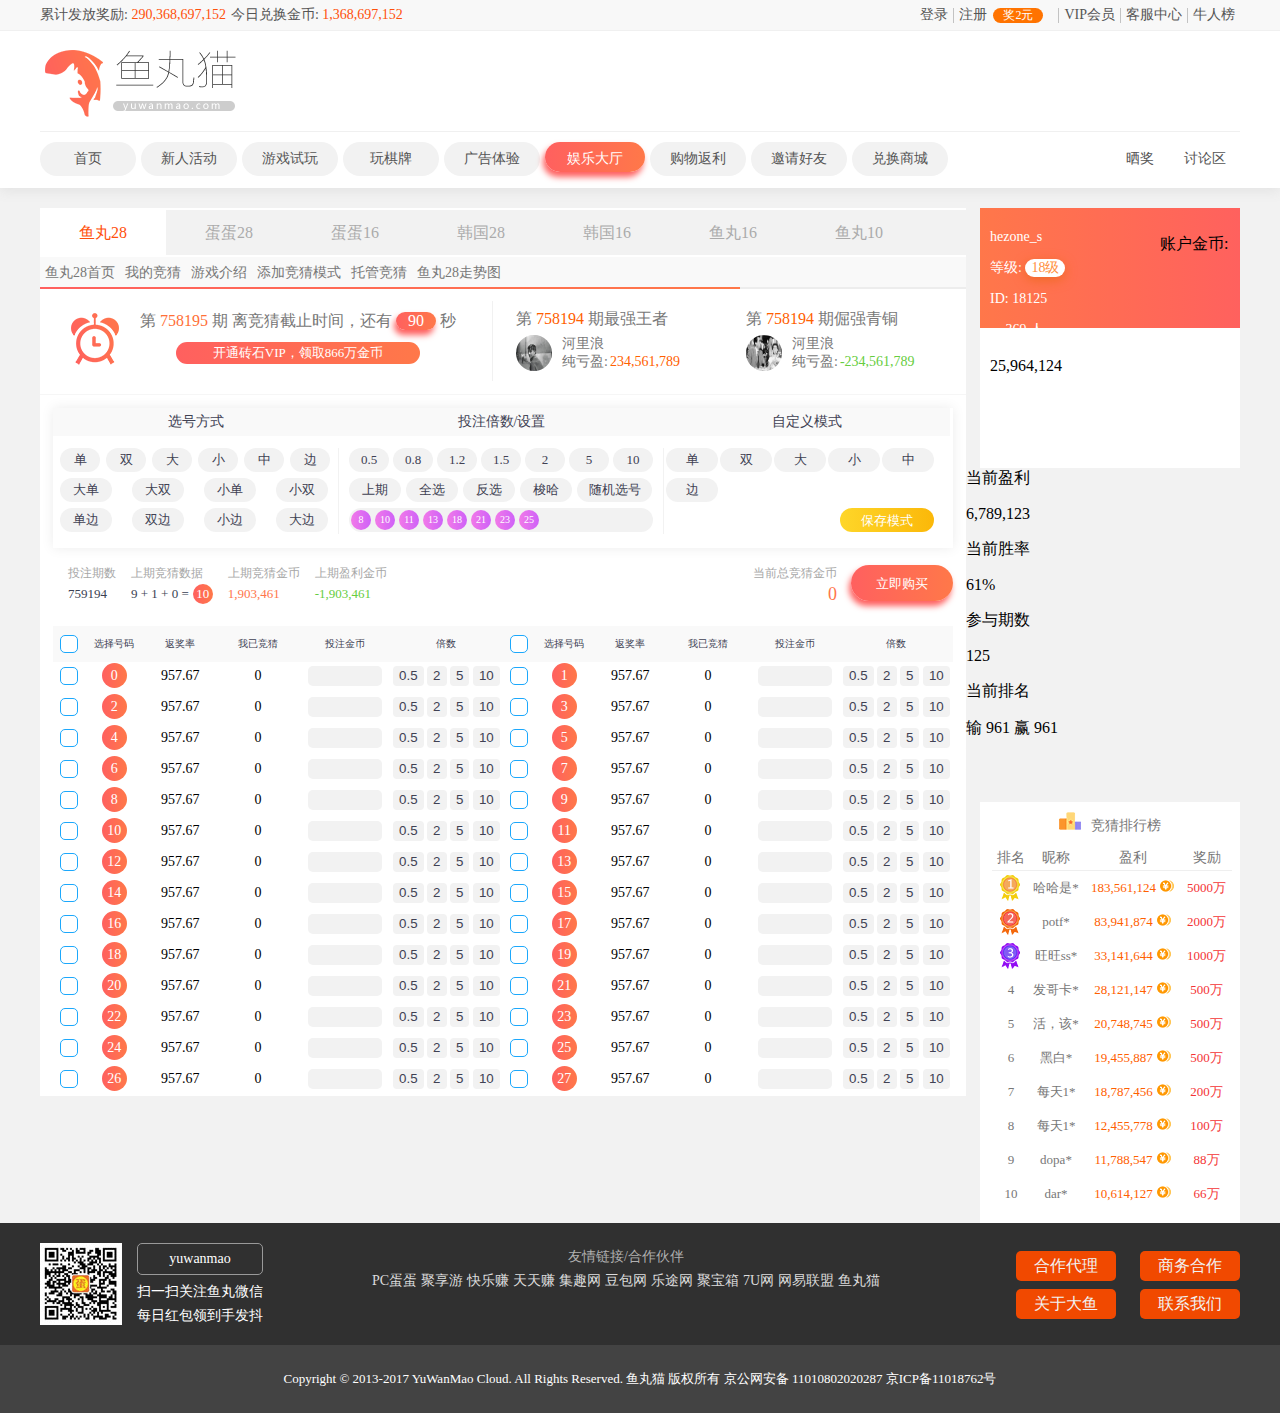
<file: game_betting.html>
<!DOCTYPE html>
<html>
<head>
	<meta charset="utf-8">
	<link rel="shortcut icon" href="favicon.ico" /> 
	<title>鱼丸猫官网_游戏试玩_游戏赚钱_广告任务</title>
	<meta name="keywords" content=网赚,网络兼职,玩游戏赚钱,网络赚钱,网赚平台,鱼丸猫>
	<meta name="description" content=鱼丸猫是一个网络兼职平台，用户通过完成“玩游戏赚钱、打码赚钱、完成任务”等操作，来实现网上赚钱，让用户能在工作之余或者玩游戏的同时赚到钱。>
	<link rel="stylesheet" type="text/css" href="./css/index.css">
	<script type="text/javascript" src="./js/jquery.min.js"></script>
	<script type="text/javascript" src="./js/layer.js"></script>
	<script type="text/javascript" src="./font/iconfont.js"></script>
    <style type="text/css">
        .icon {
           width: 1em; height: 1em;
           vertical-align: -0.15em;
           fill: currentColor;
           overflow: hidden;
        }
    </style>
</head>
<body>
<div id="app">

<!-- 弹窗 -->
	<div class="login">
		<div class="login_t">
			<div class="login_win">
				<p class="login_title">登录鱼丸猫</p>
				<div class="login_input">
					<input type="text" name="username" placeholder="请输入账号/手机号码/ID">
				</div>
				<div class="login_input login_password">
					<input type="password" name="password" placeholder="请输入密码">
				</div>
				<div></div>
				<div class="login_submit">
					立即登录
				</div>
			</div>
			<span class="login_glod"></span>
		</div>
	</div>	

<!-- 头部开始 -->
	<nav class="head">
		<div class="head_top">
			<ul>
				<li>累计发放奖励: <span class="gloden">290,368,697,152</span></li>
				<li>今日兑换金币: <span class="gloden">1,368,697,152</span></li>
				<li class="head_top_right">牛人榜</li>
				<li class="head_top_line"></li>
				<li class="head_top_right">客服中心</li>
				<li class="head_top_line"></li>
				<li class="head_top_right head_top_vip">VIP会员</li>
				<li class="head_top_line"></li>
				<li class="head_top_right head_top_reg"><a href="#">注册<span class="head_top_reward">奖2元</span></a></li>
				<li class="head_top_line"></li>
				<li class="head_top_right"><a href="#" @click="login">登录</a></li>
			</ul>

			<div class="head_min">
				<a target="_black" href="http://www.yuwanmao.com" class="head_min_logo"></a>
			</div>

			<div class="head_nav">
				<ul>
					<li ><a href="#">首页</a></li>
					<li><a href="#">新人活动</a></li>
					<li><a href="#">游戏试玩</a></li>
					<li><a href="#">玩棋牌</a></li>
					<li><a href="#">广告体验</a></li>
					<li class="head_nav_select"><a href="#">娱乐大厅</a></li>
					<li><a href="#">购物返利</a></li>
					<li><a href="#">邀请好友</a></li>
					<li><a href="#">兑换商城</a></li>
					<li class="head_nav_right"><a href="#">讨论区</a></li>
					<li class="head_nav_right"><a href="#">晒奖</a></li>
				</ul>
			</div>
		</div>
	</nav>
<!-- 头部结束 -->

<!-- 竞猜区域开始 -->
	<div id="app" class="game">
		<div class="game_content">
			<div class="game_nav">
				<ul>
					<li class="game_nav_selected"><a href="#">鱼丸28</a></li>
					<li><a href="#">蛋蛋28</a></li>
					<li><a href="#">蛋蛋16</a></li>
					<li><a href="#">韩国28</a></li>
					<li><a href="#">韩国16</a></li>
					<li><a href="#">鱼丸16</a></li>
					<li><a href="#">鱼丸10</a></li>
				</ul>
			</div>
			<div class="game_nav_help">
				<ul>
					<li><a href="#">鱼丸28首页</a></li>
					<li><a href="#">我的竞猜</a></li>
					<li><a href="#">游戏介绍</a></li>
					<li><a href="#">添加竞猜模式</a></li>
					<li><a href="#">托管竞猜</a></li>
					<li><a href="#">鱼丸28走势图</a></li>
				</ul>
			</div>

			<!-- 竞猜开奖进度条 -->
			<div class="game_isn">
				<ins></ins>
			</div>
			<!-- 开奖时间区域 -->
			<div class="game_time">
				<div class="game_time_left">
					<div class="game_time_left_pic"></div>
					<div class="game_time_info">
						<div class="game_time_info_text">
							第 <span class="game_time_info_qihao">758195</span> 期 离竞猜截止时间，还有 <span class="game_time_info_mm">{{time}}</span> 秒
						</div>
						<a href="http://www.yuwanmao.com/vip" target="_black" class="game_time_info_vip">
							开通砖石VIP，领取866万金币
						</a>
					</div>
				</div>
				<div class="game_time_right">
					<div class="game_time_member">
						<span class="game_time_member_title">第 <span>758194</span> 期最强王者</span>
						<img width="36" src="./images/headPic.jpg">
						<div class="game_time_member_info">
							<span>河里浪</span>
							<span>纯亏盈:<span class="game_time_shou">234,561,789</span></span>
						</div>
					</div>

					<div class="game_time_member">
						<span class="game_time_member_title">第 <span>758194</span> 期倔强青铜</span>
						<img width="36" src="./images/headPic2.gif">
						<div class="game_time_member_info">
							<span>河里浪</span>
							<span>纯亏盈:<span class="game_time_kui">-234,561,789</span></span>
						</div>
					</div>
				</div>
			</div>

			<!-- 投注区域 -->
			<div class="game_bet">
				<div class="game_bet_model">
					<ul>
						<li>
							<p>选号方式</p>
							<div class="game_bet_model_block">
								<div class="game_bet_model_block_line">
									<a>单</a>
									<a>双</a>
									<a>大</a>
									<a>小</a>
									<a>中</a>
									<a>边</a>
								</div>
								<div class="game_bet_model_block_bottom">
									<a>大单</a>
									<a>大双</a>
									<a>小单</a>
									<a>小双</a>
									<a>单边</a>
									<a>双边</a>
									<a>小边</a>
									<a>大边</a>
								</div>
							</div>
						</li>
						<li>
							<p>投注倍数/设置</p>
							<div class="game_bet_model_block">
								<div class="game_bet_model_block_line">
									<a>0.5</a>
									<a>0.8</a>
									<a>1.2</a>
									<a>1.5</a>
									<a>2</a>
									<a>5</a>
									<a>10</a>
								</div>
								<div class="game_bet_model_block_bottom">
									<a>上期</a>
									<a>全选</a>
									<a>反选</a>
									<a>梭哈</a>
									<a>随机选号</a>
								</div>
								<div class="game_bet_model_randNum">
									<ul>
										<li>8</li>
										<li>10</li>
										<li>11</li>
										<li>13</li>
										<li>18</li>
										<li>21</li>
										<li>23</li>
										<li>25</li>
									</ul>
								</div>
							</div>
						</li>
						<li>
							<p>自定义模式</p>
							<div class="game_bet_model_block">
								<a>单</a>
								<a>双</a>
								<a>大</a>
								<a>小</a>
								<a>中</a>
								<a>边</a>
							</div>
							<button>保存模式</button>
						</li>
					</ul>
				</div>
				<div class="game_bet_info">
					<ul>
						<li>
							<span>投注期数</span>
							<p>759194</p>
						</li>
						<li>
							<span>上期竞猜数据</span>
							<a class="game_bet_info_jing">
								<span>9 + 1 + 0 =</span>
								<p>10</p>
							</a>
						</li>
						<li>
							<span>上期竞猜金币</span>
							<p>1,903,461</p>
						</li>
						<li>
							<span>上期盈利金币</span>
							<p>-1,903,461</p>
						</li>
						<li>
							<button>立即购买</button>
							<div class="game_bet_info_now">
								<span>当前总竞猜金币</span>
								<p>0</p>
							</div>
						</li>
					</ul>
				</div>
				<div class="game_bet_num">
					<table>
						<tr>
							<th><i class="game_bet_num_allselect"></i></th>
							<th>选择号码</th>
							<th>返奖率</th>
							<th>我已竞猜</th>
							<th>投注金币</th>
							<th>倍数</th>
						</tr>
						<tr>
							<td><i class="game_bet_num_select"></i></td>
							<td><span>0</span></td>
							<td>957.67</td>
							<td>0<i></i></td>
							<td><input type="text" name=""></td>
							<td>
								<button>0.5</button>
								<button>2</button>
								<button>5</button>
								<button>10</button>
							</td>
						</tr>
						<tr>
							<td><i class="game_bet_num_select"></i></td>
							<td><span>2</span></td>
							<td>957.67</td>
							<td>0<i></i></td>
							<td><input type="text" name=""></td>
							<td>
								<button>0.5</button>
								<button>2</button>
								<button>5</button>
								<button>10</button>
							</td>
						</tr>
						<tr>
							<td><i class="game_bet_num_select"></i></td>
							<td><span>4</span></td>
							<td>957.67</td>
							<td>0<i></i></td>
							<td><input type="text" name=""></td>
							<td>
								<button>0.5</button>
								<button>2</button>
								<button>5</button>
								<button>10</button>
							</td>
						</tr>
						<tr>
							<td><i class="game_bet_num_select"></i></td>
							<td><span>6</span></td>
							<td>957.67</td>
							<td>0<i></i></td>
							<td><input type="text" name=""></td>
							<td>
								<button>0.5</button>
								<button>2</button>
								<button>5</button>
								<button>10</button>
							</td>
						</tr>
						<tr>
							<td><i class="game_bet_num_select"></i></td>
							<td><span>8</span></td>
							<td>957.67</td>
							<td>0<i></i></td>
							<td><input type="text" name=""></td>
							<td>
								<button>0.5</button>
								<button>2</button>
								<button>5</button>
								<button>10</button>
							</td>
						</tr>
						<tr>
							<td><i class="game_bet_num_select"></i></td>
							<td><span>10</span></td>
							<td>957.67</td>
							<td>0<i></i></td>
							<td><input type="text" name=""></td>
							<td>
								<button>0.5</button>
								<button>2</button>
								<button>5</button>
								<button>10</button>
							</td>
						</tr>
						<tr>
							<td><i class="game_bet_num_select"></i></td>
							<td><span>12</span></td>
							<td>957.67</td>
							<td>0<i></i></td>
							<td><input type="text" name=""></td>
							<td>
								<button>0.5</button>
								<button>2</button>
								<button>5</button>
								<button>10</button>
							</td>
						</tr>
						<tr>
							<td><i class="game_bet_num_select"></i></td>
							<td><span>14</span></td>
							<td>957.67</td>
							<td>0<i></i></td>
							<td><input type="text" name=""></td>
							<td>
								<button>0.5</button>
								<button>2</button>
								<button>5</button>
								<button>10</button>
							</td>
						</tr>
						<tr>
							<td><i class="game_bet_num_select"></i></td>
							<td><span>16</span></td>
							<td>957.67</td>
							<td>0<i></i></td>
							<td><input type="text" name=""></td>
							<td>
								<button>0.5</button>
								<button>2</button>
								<button>5</button>
								<button>10</button>
							</td>
						</tr>
						<tr>
							<td><i class="game_bet_num_select"></i></td>
							<td><span>18</span></td>
							<td>957.67</td>
							<td>0<i></i></td>
							<td><input type="text" name=""></td>
							<td>
								<button>0.5</button>
								<button>2</button>
								<button>5</button>
								<button>10</button>
							</td>
						</tr>
						<tr>
							<td><i class="game_bet_num_select"></i></td>
							<td><span>20</span></td>
							<td>957.67</td>
							<td>0<i></i></td>
							<td><input type="text" name=""></td>
							<td>
								<button>0.5</button>
								<button>2</button>
								<button>5</button>
								<button>10</button>
							</td>
						</tr>
						<tr>
							<td><i class="game_bet_num_select"></i></td>
							<td><span>22</span></td>
							<td>957.67</td>
							<td>0<i></i></td>
							<td><input type="text" name=""></td>
							<td>
								<button>0.5</button>
								<button>2</button>
								<button>5</button>
								<button>10</button>
							</td>
						</tr>
						<tr>
							<td><i class="game_bet_num_select"></i></td>
							<td><span>24</span></td>
							<td>957.67</td>
							<td>0<i></i></td>
							<td><input type="text" name=""></td>
							<td>
								<button>0.5</button>
								<button>2</button>
								<button>5</button>
								<button>10</button>
							</td>
						</tr>
						<tr>
							<td><i class="game_bet_num_select"></i></td>
							<td><span>26</span></td>
							<td>957.67</td>
							<td>0<i></i></td>
							<td><input type="text" name=""></td>
							<td>
								<button>0.5</button>
								<button>2</button>
								<button>5</button>
								<button>10</button>
							</td>
						</tr>
					</table>

					<table>
						<tr>
							<th><i class="game_bet_num_allselect"></i></th>
							<th>选择号码</th>
							<th>返奖率</th>
							<th>我已竞猜</th>
							<th>投注金币</th>
							<th>倍数</th>
						</tr>
						<tr>
							<td><i class="game_bet_num_select"></i></td>
							<td><span>1</span></td>
							<td>957.67</td>
							<td>0<i></i></td>
							<td><input type="text" name=""></td>
							<td>
								<button>0.5</button>
								<button>2</button>
								<button>5</button>
								<button>10</button>
							</td>
						</tr>
						<tr>
							<td><i class="game_bet_num_select"></i></td>
							<td><span>3</span></td>
							<td>957.67</td>
							<td>0<i></i></td>
							<td><input type="text" name=""></td>
							<td>
								<button>0.5</button>
								<button>2</button>
								<button>5</button>
								<button>10</button>
							</td>
						</tr>
						<tr>
							<td><i class="game_bet_num_select"></i></td>
							<td><span>5</span></td>
							<td>957.67</td>
							<td>0<i></i></td>
							<td><input type="text" name=""></td>
							<td>
								<button>0.5</button>
								<button>2</button>
								<button>5</button>
								<button>10</button>
							</td>
						</tr>
						<tr>
							<td><i class="game_bet_num_select"></i></td>
							<td><span>7</span></td>
							<td>957.67</td>
							<td>0<i></i></td>
							<td><input type="text" name=""></td>
							<td>
								<button>0.5</button>
								<button>2</button>
								<button>5</button>
								<button>10</button>
							</td>
						</tr>
						<tr>
							<td><i class="game_bet_num_select"></i></td>
							<td><span>9</span></td>
							<td>957.67</td>
							<td>0<i></i></td>
							<td><input type="text" name=""></td>
							<td>
								<button>0.5</button>
								<button>2</button>
								<button>5</button>
								<button>10</button>
							</td>
						</tr>
						<tr>
							<td><i class="game_bet_num_select"></i></td>
							<td><span>11</span></td>
							<td>957.67</td>
							<td>0<i></i></td>
							<td><input type="text" name=""></td>
							<td>
								<button>0.5</button>
								<button>2</button>
								<button>5</button>
								<button>10</button>
							</td>
						</tr>
						<tr>
							<td><i class="game_bet_num_select"></i></td>
							<td><span>13</span></td>
							<td>957.67</td>
							<td>0<i></i></td>
							<td><input type="text" name=""></td>
							<td>
								<button>0.5</button>
								<button>2</button>
								<button>5</button>
								<button>10</button>
							</td>
						</tr>
						<tr>
							<td><i class="game_bet_num_select"></i></td>
							<td><span>15</span></td>
							<td>957.67</td>
							<td>0<i></i></td>
							<td><input type="text" name=""></td>
							<td>
								<button>0.5</button>
								<button>2</button>
								<button>5</button>
								<button>10</button>
							</td>
						</tr>
						<tr>
							<td><i class="game_bet_num_select"></i></td>
							<td><span>17</span></td>
							<td>957.67</td>
							<td>0<i></i></td>
							<td><input type="text" name=""></td>
							<td>
								<button>0.5</button>
								<button>2</button>
								<button>5</button>
								<button>10</button>
							</td>
						</tr>
						<tr>
							<td><i class="game_bet_num_select"></i></td>
							<td><span>19</span></td>
							<td>957.67</td>
							<td>0<i></i></td>
							<td><input type="text" name=""></td>
							<td>
								<button>0.5</button>
								<button>2</button>
								<button>5</button>
								<button>10</button>
							</td>
						</tr>
						<tr>
							<td><i class="game_bet_num_select"></i></td>
							<td><span>21</span></td>
							<td>957.67</td>
							<td>0<i></i></td>
							<td><input type="text" name=""></td>
							<td>
								<button>0.5</button>
								<button>2</button>
								<button>5</button>
								<button>10</button>
							</td>
						</tr>
						<tr>
							<td><i class="game_bet_num_select"></i></td>
							<td><span>23</span></td>
							<td>957.67</td>
							<td>0<i></i></td>
							<td><input type="text" name=""></td>
							<td>
								<button>0.5</button>
								<button>2</button>
								<button>5</button>
								<button>10</button>
							</td>
						</tr>
						<tr>
							<td><i class="game_bet_num_select"></i></td>
							<td><span>25</span></td>
							<td>957.67</td>
							<td>0<i></i></td>
							<td><input type="text" name=""></td>
							<td>
								<button>0.5</button>
								<button>2</button>
								<button>5</button>
								<button>10</button>
							</td>
						</tr>
						<tr>
							<td><i class="game_bet_num_select"></i></td>
							<td><span>27</span></td>
							<td>957.67</td>
							<td>0<i></i></td>
							<td><input type="text" name=""></td>
							<td>
								<button>0.5</button>
								<button>2</button>
								<button>5</button>
								<button>10</button>
							</td>
						</tr>
					</table>
				</div>
			</div>
			<!-- 投注区域结束 -->
		</div>
		<!-- 个人信息区 17132047526 -->
		<div class="game_member">
			<div class="game_member_info">
				<div class="game_member_info_head"></div>
				<div class="game_member_info_name">
					<p>hezone_s</p>
					<p>等级: <span class="game_member_info_tag">18级</span></p>
					<p>ID: 18125</p>
					<p><span></span> 369 人</p>
				</div>
				<p class="game_user_jinbi">账户金币: <span>25,964,124</span></p>
			</div>
		</div>

		<!-- 竞猜胜率盈利信息 -->
		<div class="game_info">
			<div class="game_info_qi">
				<p>当前盈利</p>
				<span>6,789,123</span>
			</div>
			<div class="game_info_qi">
				<p>当前胜率</p>
				<span>61%</span>
			</div>
			<div class="game_info_qi">
				<p>参与期数</p>
				<span>125</span>
			</div>
			<div class="game_info_qi">
				<p>当前排名</p>
				<span class="game_info_shu"><span>输</span> 961</span>
				<span class="game_info_yin"><span>赢</span> 961</span>
			</div>
		</div>

		<!-- 领取救济 工资 银行入口 -->
		<div class="game_info_releef">
			<ul>
				<li><a class="game_info_jiuji" href="#">领取救济</a></li>
				<li><a class="game_info_gongzi" href="#">领取工资</a></li>
				<li><a class="game_info_yinhang" href="#">鱼丸银行</a></li>
			</ul>
		</div>

		<!-- 竞猜排行榜 -->
		<div class="game_ranking">
			<div class="game_ranking_head">
				<span></span>竞猜排行榜
			</div>

			<table>
				<tr>
					<th>排名</th>
					<th>昵称</th>
					<th>盈利</th>
					<th>奖励</th>
				</tr>
				<tr class="game_ranking_tr">
					<td><i class="game_ranking_no1"></i></td>
					<td>哈哈是*</td>
					<td>183,561,124<i></i></td>
					<td>5000万</td>
				</tr>
				<tr  class="game_ranking_tr">
					<td><i class="game_ranking_no2"></i></td>
					<td>potf*</td>
					<td>83,941,874<i></i></td>
					<td>2000万</td>
				</tr>
				<tr  class="game_ranking_tr">
					<td><i class="game_ranking_no3"></i></td>
					<td>旺旺ss*</td>
					<td>33,141,644<i></i></td>
					<td>1000万</td>
				</tr>
				<tr  class="game_ranking_tr">
					<td>4</td>
					<td>发哥卡*</td>
					<td>28,121,147<i></i></td>
					<td>500万</td>
				</tr>
				<tr  class="game_ranking_tr">
					<td>5</td>
					<td>活，该*</td>
					<td>20,748,745<i></i></td>
					<td>500万</td>
				</tr>
				<tr  class="game_ranking_tr">
					<td>6</td>
					<td>黑白*</td>
					<td>19,455,887<i></i></td>
					<td>500万</td>
				</tr>
				<tr  class="game_ranking_tr">
					<td>7</td>
					<td>每天1*</td>
					<td>18,787,456<i></i></td>
					<td>200万</td>
				</tr>
				<tr  class="game_ranking_tr">
					<td>8</td>
					<td>每天1*</td>
					<td>12,455,778<i></i></td>
					<td>100万</td>
				</tr>
				<tr  class="game_ranking_tr">
					<td>9</td>
					<td>dopa*</td>
					<td>11,788,547<i></i></td>
					<td>88万</td>
				</tr>
				<tr  class="game_ranking_tr">
					<td>10</td>
					<td>dar*</td>
					<td>10,614,127<i></i></td>
					<td>66万</td>
				</tr>
			</table>

		</div>
	</div>
<!-- 竞猜区域结束	 -->

<!-- 底部区域 -->
<div class="footer">
	<div class="footer_top">
		<div class="footer_top_content">
			<div class="footer_content">
				<ul>
					<li>
						<a href=""></a>
					</li>
					<li>
						<a>yuwanmao</a>
						<span>扫一扫关注鱼丸微信</span>
						<span>每日红包领到手发抖</span>
					</li>
					<li>
						<p>友情链接/合作伙伴</p>
						<nav>
							<a target="_black" href="http://www.pceggs.com/">PC蛋蛋</a>
							<a target="_black" href="http://www.juxiangyou.com/">聚享游</a>
							<a target="_black" href="http://www.kuailezhuan.com/">快乐赚</a>
							<a target="_black" href="http://www.ttz.com/">天天赚</a>
							<a target="_black" href="http://www.ji7.com/">集趣网</a>
							<a target="_black" href="http://www.pceggs.com/">豆包网</a>
							<a target="_black" href="http://www.pceggs.com/">乐途网</a>
							<a target="_black" href="http://www.pceggs.com/">聚宝箱</a>
							<a target="_black" href="http://www.pceggs.com/">7U网</a>
							<a target="_black" href="http://www.pceggs.com/">网易联盟</a>
							<a target="_black" href="http://www.yuwanmao.com/">鱼丸猫</a>
						</nav>
					</li>
					<li>
						<nav>
							<a target="_black" href="http://www.yuwanmao.com/hezuo">商务合作</a>
							<a target="_black" href="http://www.yuwanmao.com/daili">合作代理</a>
							<a target="_black" href="http://www.yuwanmao.com/im">联系我们</a>
							<a target="_black" href="http://www.yuwanmao.com/guanyu">关于大鱼</a>
						</nav>
					</li>
				</ul>
				

			</div>
		</div>
	</div>
	<div class="footer_bommto">
		<div class="footer_bommto_content">
			Copyright © 2013-2017 YuWanMao Cloud. All Rights Reserved. 鱼丸猫 版权所有 京公网安备 11010802020287 京ICP备11018762号
		</div>
	</div>
</div>
</div>
<script type="text/javascript" src="./js/vue.js"></script>
<script type="text/javascript" src="./js/index.js"></script>
</body>
</html>
</file>
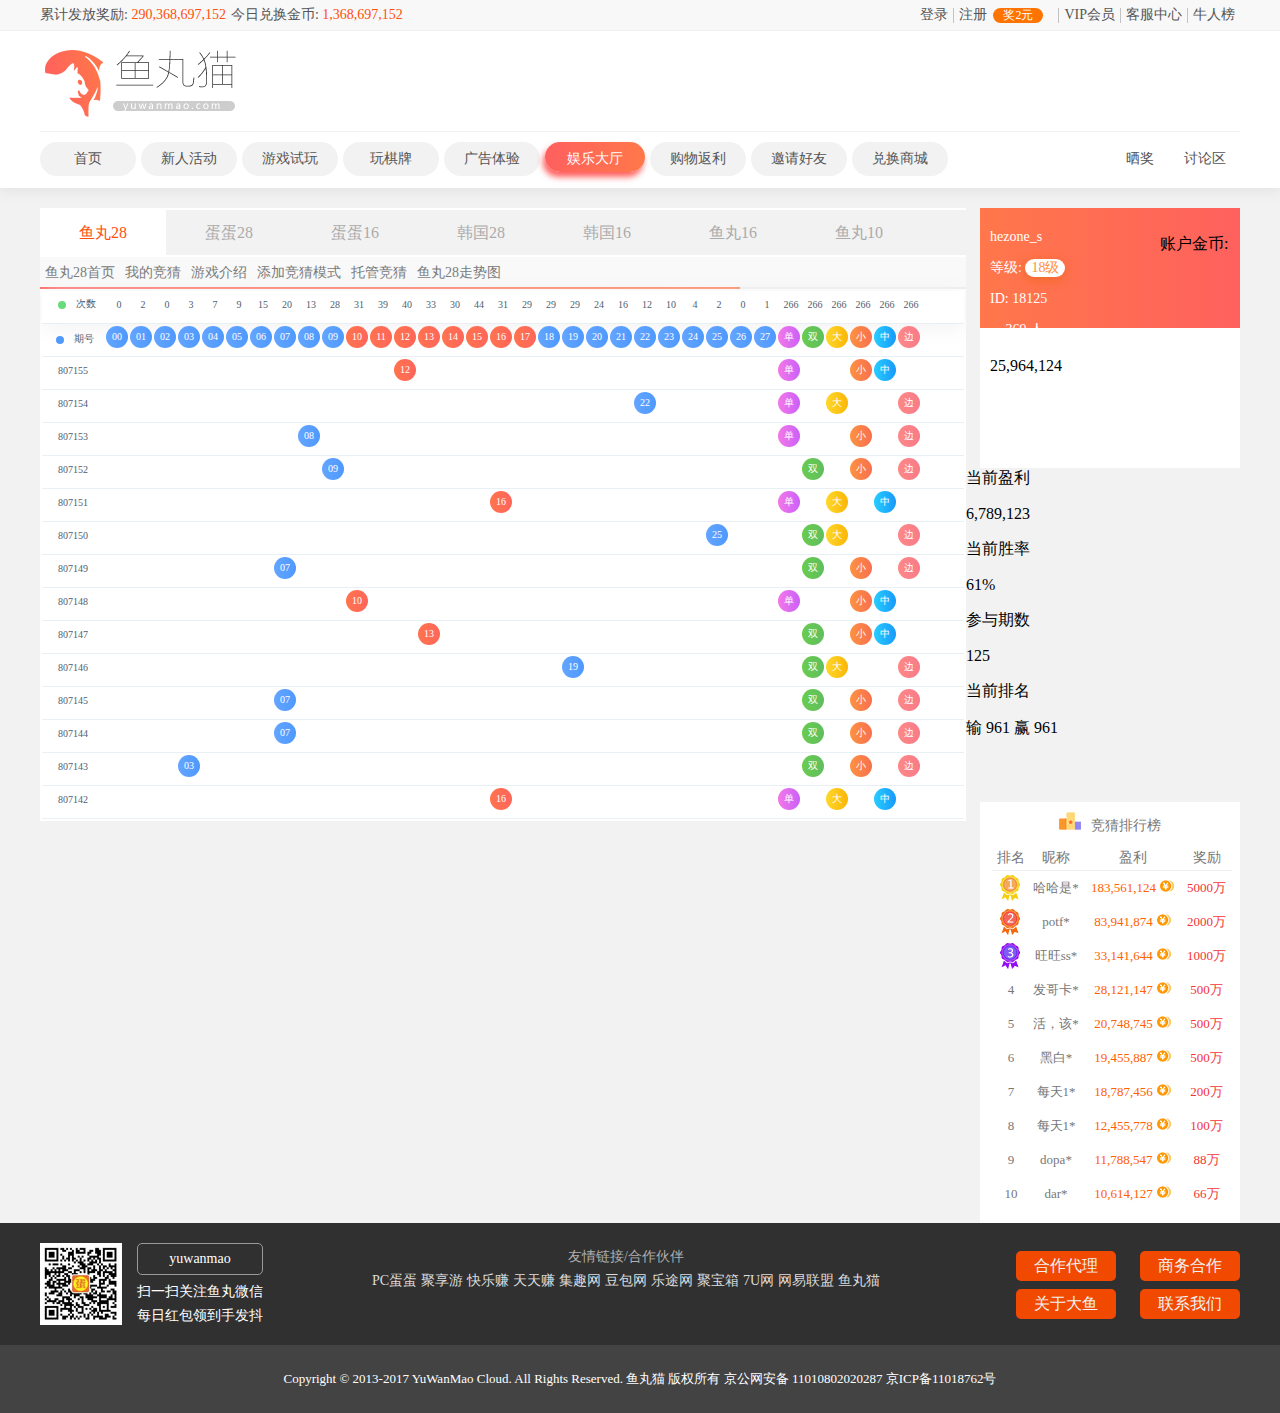
<file: game_zoushitu.html>
<!DOCTYPE html>
<html>
<head>
	<meta charset="utf-8">
	<link rel="shortcut icon" href="favicon.ico" /> 
	<title>鱼丸猫官网_游戏试玩_游戏赚钱_广告任务</title>
	<meta name="keywords" content=网赚,网络兼职,玩游戏赚钱,网络赚钱,网赚平台,鱼丸猫>
	<meta name="description" content=鱼丸猫是一个网络兼职平台，用户通过完成“玩游戏赚钱、打码赚钱、完成任务”等操作，来实现网上赚钱，让用户能在工作之余或者玩游戏的同时赚到钱。>
	<link rel="stylesheet" type="text/css" href="./css/index.css">
	<script type="text/javascript" src="./js/jquery.min.js"></script>
	<script type="text/javascript" src="./js/layer.js"></script>
	<script type="text/javascript" src="./font/iconfont.js"></script>
    <style type="text/css">
        .icon {
           width: 1em; height: 1em;
           vertical-align: -0.15em;
           fill: currentColor;
           overflow: hidden;
        }
    </style>
</head>
<body>
<div id="app">

<!-- 弹窗 -->
	<div class="login">
		<div class="login_t">
			<div class="login_win">
				<p class="login_title">登录鱼丸猫</p>
				<div class="login_input">
					<input type="text" name="username" placeholder="请输入账号/手机号码/ID">
				</div>
				<div class="login_input login_password">
					<input type="password" name="password" placeholder="请输入密码">
				</div>
				<div></div>
				<div class="login_submit">
					立即登录
				</div>
			</div>
			<span class="login_glod"></span>
		</div>
	</div>	

<!-- 头部开始 -->
	<nav class="head">
		<div class="head_top">
			<ul>
				<li>累计发放奖励: <span class="gloden">290,368,697,152</span></li>
				<li>今日兑换金币: <span class="gloden">1,368,697,152</span></li>
				<li class="head_top_right">牛人榜</li>
				<li class="head_top_line"></li>
				<li class="head_top_right">客服中心</li>
				<li class="head_top_line"></li>
				<li class="head_top_right head_top_vip">VIP会员</li>
				<li class="head_top_line"></li>
				<li class="head_top_right head_top_reg"><a href="#">注册<span class="head_top_reward">奖2元</span></a></li>
				<li class="head_top_line"></li>
				<li class="head_top_right"><a href="#" @click="login">登录</a></li>
			</ul>

			<div class="head_min">
				<a target="_black" href="http://www.yuwanmao.com" class="head_min_logo"></a>
			</div>

			<div class="head_nav">
				<ul>
					<li ><a href="#">首页</a></li>
					<li><a href="#">新人活动</a></li>
					<li><a href="#">游戏试玩</a></li>
					<li><a href="#">玩棋牌</a></li>
					<li><a href="#">广告体验</a></li>
					<li class="head_nav_select"><a href="#">娱乐大厅</a></li>
					<li><a href="#">购物返利</a></li>
					<li><a href="#">邀请好友</a></li>
					<li><a href="#">兑换商城</a></li>
					<li class="head_nav_right"><a href="#">讨论区</a></li>
					<li class="head_nav_right"><a href="#">晒奖</a></li>
				</ul>
			</div>
		</div>
	</nav>
<!-- 头部结束 -->

<!-- 竞猜区域开始 -->
	<div id="app" class="game">
		<div class="game_content">
			<div class="game_nav">
				<ul>
					<li class="game_nav_selected"><a href="#">鱼丸28</a></li>
					<li><a href="#">蛋蛋28</a></li>
					<li><a href="#">蛋蛋16</a></li>
					<li><a href="#">韩国28</a></li>
					<li><a href="#">韩国16</a></li>
					<li><a href="#">鱼丸16</a></li>
					<li><a href="#">鱼丸10</a></li>
				</ul>
			</div>
			<div class="game_nav_help">
				<ul>
					<li><a href="#">鱼丸28首页</a></li>
					<li><a href="#">我的竞猜</a></li>
					<li><a href="#">游戏介绍</a></li>
					<li><a href="#">添加竞猜模式</a></li>
					<li><a href="#">托管竞猜</a></li>
					<li><a href="#">鱼丸28走势图</a></li>
				</ul>
			</div>

			<!-- 竞猜开奖进度条 -->
			<div class="game_isn">
				<ins></ins>
			</div>
			<!-- 走势图 -->
			<div class="game_zoushi">
				<table>
					<tr>
						<th><span></span>次数</th>
						<th>0</th>
						<th>2</th>
						<th>0</th>
						<th>3</th>
						<th>7</th>
						<th>9</th>
						<th>15</th>
						<th>20</th>
						<th>13</th>
						<th>28</th>
						<th>31</th>
						<th>39</th>
						<th>40</th>
						<th>33</th>
						<th>30</th>
						<th>44</th>
						<th>31</th>
						<th>29</th>
						<th>29</th>
						<th>29</th>
						<th>24</th>
						<th>16</th>
						<th>12</th>
						<th>10</th>
						<th>4</th>
						<th>2</th>
						<th>0</th>
						<th>1</th>
						<th>266</th>
						<th>266</th>
						<th>266</th>
						<th>266</th>
						<th>266</th>
						<th>266</th>
					</tr>
					<tr>
						<th><span></span>期号</th>
						<th><p class="game_zoushi_num">00</p></th>
						<th><p class="game_zoushi_num">01</p></th>
						<th><p class="game_zoushi_num">02</p></th>
						<th><p class="game_zoushi_num">03</p></th>
						<th><p class="game_zoushi_num">04</p></th>
						<th><p class="game_zoushi_num">05</p></th>
						<th><p class="game_zoushi_num">06</p></th>
						<th><p class="game_zoushi_num">07</p></th>
						<th><p class="game_zoushi_num">08</p></th>
						<th><p class="game_zoushi_num">09</p></th>
						<th><p class="game_zoushi_num_select">10</p></th>
						<th><p class="game_zoushi_num_select">11</p></th>
						<th><p class="game_zoushi_num_select">12</p></th>
						<th><p class="game_zoushi_num_select">13</p></th>
						<th><p class="game_zoushi_num_select">14</p></th>
						<th><p class="game_zoushi_num_select">15</p></th>
						<th><p class="game_zoushi_num_select">16</p></th>
						<th><p class="game_zoushi_num_select">17</p></th>
						<th><p class="game_zoushi_num">18</p></th>
						<th><p class="game_zoushi_num">19</p></th>
						<th><p class="game_zoushi_num">20</p></th>
						<th><p class="game_zoushi_num">21</p></th>
						<th><p class="game_zoushi_num">22</p></th>
						<th><p class="game_zoushi_num">23</p></th>
						<th><p class="game_zoushi_num">24</p></th>
						<th><p class="game_zoushi_num">25</p></th>
						<th><p class="game_zoushi_num">26</p></th>
						<th><p class="game_zoushi_num">27</p></th>
						<th><p class="game_zoushi_dan">单</p></th>
						<th><p class="game_zoushi_shuang">双</p></th>
						<th><p class="game_zoushi_da">大</p></th>
						<th><p class="game_zoushi_xiao">小</p></th>
						<th><p class="game_zoushi_zhong">中</p></th>
						<th><p class="game_zoushi_bian">边</p></th>
					</tr>
					<tr v-for="(item,index) in zoushitu">
						<td><span></span>{{item.qihao}}</td>
						<td><p :class="item.num == 0 ? 'game_zoushi_num game_zoushi_check' : 'game_zoushi_num'">00</p></td>
						<td><p :class="item.num == 1 ? 'game_zoushi_num game_zoushi_check' : 'game_zoushi_num'">01</p></td>
						<td><p :class="item.num == 2 ? 'game_zoushi_num game_zoushi_check' : 'game_zoushi_num'">02</p></td>
						<td><p :class="item.num == 3 ? 'game_zoushi_num game_zoushi_check' : 'game_zoushi_num'">03</p></td>
						<td><p :class="item.num == 4 ? 'game_zoushi_num game_zoushi_check' : 'game_zoushi_num'">04</p></td>
						<td><p :class="item.num == 5 ? 'game_zoushi_num game_zoushi_check' : 'game_zoushi_num'">05</p></td>
						<td><p :class="item.num == 6 ? 'game_zoushi_num game_zoushi_check' : 'game_zoushi_num'">06</p></td>
						<td><p :class="item.num == 7 ? 'game_zoushi_num game_zoushi_check' : 'game_zoushi_num'">07</p></td>
						<td><p :class="item.num == 8 ? 'game_zoushi_num game_zoushi_check' : 'game_zoushi_num'">08</p></td>
						<td><p :class="item.num == 9 ? 'game_zoushi_num game_zoushi_check' : 'game_zoushi_num'">09</p></td>
						<td><p :class="item.num == 10 ? 'game_zoushi_num_select game_zoushi_check' : 'game_zoushi_num_select'">10</p></td>
						<td><p :class="item.num == 11 ? 'game_zoushi_num_select game_zoushi_check' : 'game_zoushi_num_select'">11</p></td>
						<td><p :class="item.num == 12 ? 'game_zoushi_num_select game_zoushi_check' : 'game_zoushi_num_select'">12</p></td>
						<td><p :class="item.num == 13 ? 'game_zoushi_num_select game_zoushi_check' : 'game_zoushi_num_select'">13</p></td>
						<td><p :class="item.num == 14 ? 'game_zoushi_num_select game_zoushi_check' : 'game_zoushi_num_select'">14</p></td>
						<td><p :class="item.num == 15 ? 'game_zoushi_num_select game_zoushi_check' : 'game_zoushi_num_select'">15</p></td>
						<td><p :class="item.num == 16 ? 'game_zoushi_num_select game_zoushi_check' : 'game_zoushi_num_select'">16</p></td>
						<td><p :class="item.num == 17 ? 'game_zoushi_num_select game_zoushi_check' : 'game_zoushi_num_select'">17</p></td>
						<td><p :class="item.num == 18 ? 'game_zoushi_num game_zoushi_check' : 'game_zoushi_num'">18</p></td>
						<td><p :class="item.num == 19 ? 'game_zoushi_num game_zoushi_check' : 'game_zoushi_num'">19</p></td>
						<td><p :class="item.num == 20 ? 'game_zoushi_num game_zoushi_check' : 'game_zoushi_num'">20</p></td>
						<td><p :class="item.num == 21 ? 'game_zoushi_num game_zoushi_check' : 'game_zoushi_num'">21</p></td>
						<td><p :class="item.num == 22 ? 'game_zoushi_num game_zoushi_check' : 'game_zoushi_num'">22</p></td>
						<td><p :class="item.num == 23 ? 'game_zoushi_num game_zoushi_check' : 'game_zoushi_num'">23</p></td>
						<td><p :class="item.num == 24 ? 'game_zoushi_num game_zoushi_check' : 'game_zoushi_num'">24</p></td>
						<td><p :class="item.num == 25 ? 'game_zoushi_num game_zoushi_check' : 'game_zoushi_num'">25</p></td>
						<td><p :class="item.num == 26 ? 'game_zoushi_num game_zoushi_check' : 'game_zoushi_num'">26</p></td>
						<td><p :class="item.num == 27 ? 'game_zoushi_num game_zoushi_check' : 'game_zoushi_num'">27</p></td>
						
						<td><p :class="isdanshuang(item.num) == '单' ? 'game_zoushi_dan game_zoushi_check' : 'game_zoushi_dan'">单</p></td>
						<td><p :class="isdanshuang(item.num) == '双' ? 'game_zoushi_shuang game_zoushi_check' : 'game_zoushi_shuang'">双</p></td>

						<td><p :class="isdaxiao(item.num) == '大' ? 'game_zoushi_da game_zoushi_check' : 'game_zoushi_da'">大</p></td>
						<td><p :class="isdaxiao(item.num) == '小' ? 'game_zoushi_xiao game_zoushi_check' : 'game_zoushi_xiao'">小</p></td>

						<td><p :class="iszhongbian(item.num) == '中' ? 'game_zoushi_zhong game_zoushi_check' : 'game_zoushi_zhong'">中</p></td>
						<td><p :class="iszhongbian(item.num) == '边' ? 'game_zoushi_bian game_zoushi_check' : 'game_zoushi_bian'">边</p></td>
					</tr>
				</table>
			</div>
		
		</div>
		<!-- 个人信息区 17132047526 -->
		<div class="game_member">
			<div class="game_member_info">
				<div class="game_member_info_head"></div>
				<div class="game_member_info_name">
					<p>hezone_s</p>
					<p>等级: <span class="game_member_info_tag">18级</span></p>
					<p>ID: 18125</p>
					<p><span></span> 369 人</p>
				</div>
				<p class="game_user_jinbi">账户金币: <span>25,964,124</span></p>
			</div>
		</div>

		<!-- 竞猜胜率盈利信息 -->
		<div class="game_info">
			<div class="game_info_qi">
				<p>当前盈利</p>
				<span>6,789,123</span>
			</div>
			<div class="game_info_qi">
				<p>当前胜率</p>
				<span>61%</span>
			</div>
			<div class="game_info_qi">
				<p>参与期数</p>
				<span>125</span>
			</div>
			<div class="game_info_qi">
				<p>当前排名</p>
				<span class="game_info_shu"><span>输</span> 961</span>
				<span class="game_info_yin"><span>赢</span> 961</span>
			</div>
		</div>

		<!-- 领取救济 工资 银行入口 -->
		<div class="game_info_releef">
			<ul>
				<li><a class="game_info_jiuji" href="#">领取救济</a></li>
				<li><a class="game_info_gongzi" href="#">领取工资</a></li>
				<li><a class="game_info_yinhang" href="#">鱼丸银行</a></li>
			</ul>
		</div>

		<!-- 竞猜排行榜 -->
		<div class="game_ranking">
			<div class="game_ranking_head">
				<span></span>竞猜排行榜
			</div>

			<table>
				<tr>
					<th>排名</th>
					<th>昵称</th>
					<th>盈利</th>
					<th>奖励</th>
				</tr>
				<tr class="game_ranking_tr">
					<td><i class="game_ranking_no1"></i></td>
					<td>哈哈是*</td>
					<td>183,561,124<i></i></td>
					<td>5000万</td>
				</tr>
				<tr  class="game_ranking_tr">
					<td><i class="game_ranking_no2"></i></td>
					<td>potf*</td>
					<td>83,941,874<i></i></td>
					<td>2000万</td>
				</tr>
				<tr  class="game_ranking_tr">
					<td><i class="game_ranking_no3"></i></td>
					<td>旺旺ss*</td>
					<td>33,141,644<i></i></td>
					<td>1000万</td>
				</tr>
				<tr  class="game_ranking_tr">
					<td>4</td>
					<td>发哥卡*</td>
					<td>28,121,147<i></i></td>
					<td>500万</td>
				</tr>
				<tr  class="game_ranking_tr">
					<td>5</td>
					<td>活，该*</td>
					<td>20,748,745<i></i></td>
					<td>500万</td>
				</tr>
				<tr  class="game_ranking_tr">
					<td>6</td>
					<td>黑白*</td>
					<td>19,455,887<i></i></td>
					<td>500万</td>
				</tr>
				<tr  class="game_ranking_tr">
					<td>7</td>
					<td>每天1*</td>
					<td>18,787,456<i></i></td>
					<td>200万</td>
				</tr>
				<tr  class="game_ranking_tr">
					<td>8</td>
					<td>每天1*</td>
					<td>12,455,778<i></i></td>
					<td>100万</td>
				</tr>
				<tr  class="game_ranking_tr">
					<td>9</td>
					<td>dopa*</td>
					<td>11,788,547<i></i></td>
					<td>88万</td>
				</tr>
				<tr  class="game_ranking_tr">
					<td>10</td>
					<td>dar*</td>
					<td>10,614,127<i></i></td>
					<td>66万</td>
				</tr>
			</table>

		</div>
	</div>
<!-- 竞猜区域结束	 -->

<!-- 底部区域 -->
<div class="footer">
	<div class="footer_top">
		<div class="footer_top_content">
			<div class="footer_content">
				<ul>
					<li>
						<a href=""></a>
					</li>
					<li>
						<a>yuwanmao</a>
						<span>扫一扫关注鱼丸微信</span>
						<span>每日红包领到手发抖</span>
					</li>
					<li>
						<p>友情链接/合作伙伴</p>
						<nav>
							<a target="_black" href="http://www.pceggs.com/">PC蛋蛋</a>
							<a target="_black" href="http://www.juxiangyou.com/">聚享游</a>
							<a target="_black" href="http://www.kuailezhuan.com/">快乐赚</a>
							<a target="_black" href="http://www.ttz.com/">天天赚</a>
							<a target="_black" href="http://www.ji7.com/">集趣网</a>
							<a target="_black" href="http://www.pceggs.com/">豆包网</a>
							<a target="_black" href="http://www.pceggs.com/">乐途网</a>
							<a target="_black" href="http://www.pceggs.com/">聚宝箱</a>
							<a target="_black" href="http://www.pceggs.com/">7U网</a>
							<a target="_black" href="http://www.pceggs.com/">网易联盟</a>
							<a target="_black" href="http://www.yuwanmao.com/">鱼丸猫</a>
						</nav>
					</li>
					<li>
						<nav>
							<a target="_black" href="http://www.yuwanmao.com/hezuo">商务合作</a>
							<a target="_black" href="http://www.yuwanmao.com/daili">合作代理</a>
							<a target="_black" href="http://www.yuwanmao.com/im">联系我们</a>
							<a target="_black" href="http://www.yuwanmao.com/guanyu">关于大鱼</a>
						</nav>
					</li>
				</ul>
				

			</div>
		</div>
	</div>
	<div class="footer_bommto">
		<div class="footer_bommto_content">
			Copyright © 2013-2017 YuWanMao Cloud. All Rights Reserved. 鱼丸猫 版权所有 京公网安备 11010802020287 京ICP备11018762号
		</div>
	</div>
</div>
</div>
<script type="text/javascript" src="./js/vue.js"></script>
<script type="text/javascript" src="./js/index.js"></script>
</body>
</html>
</file>
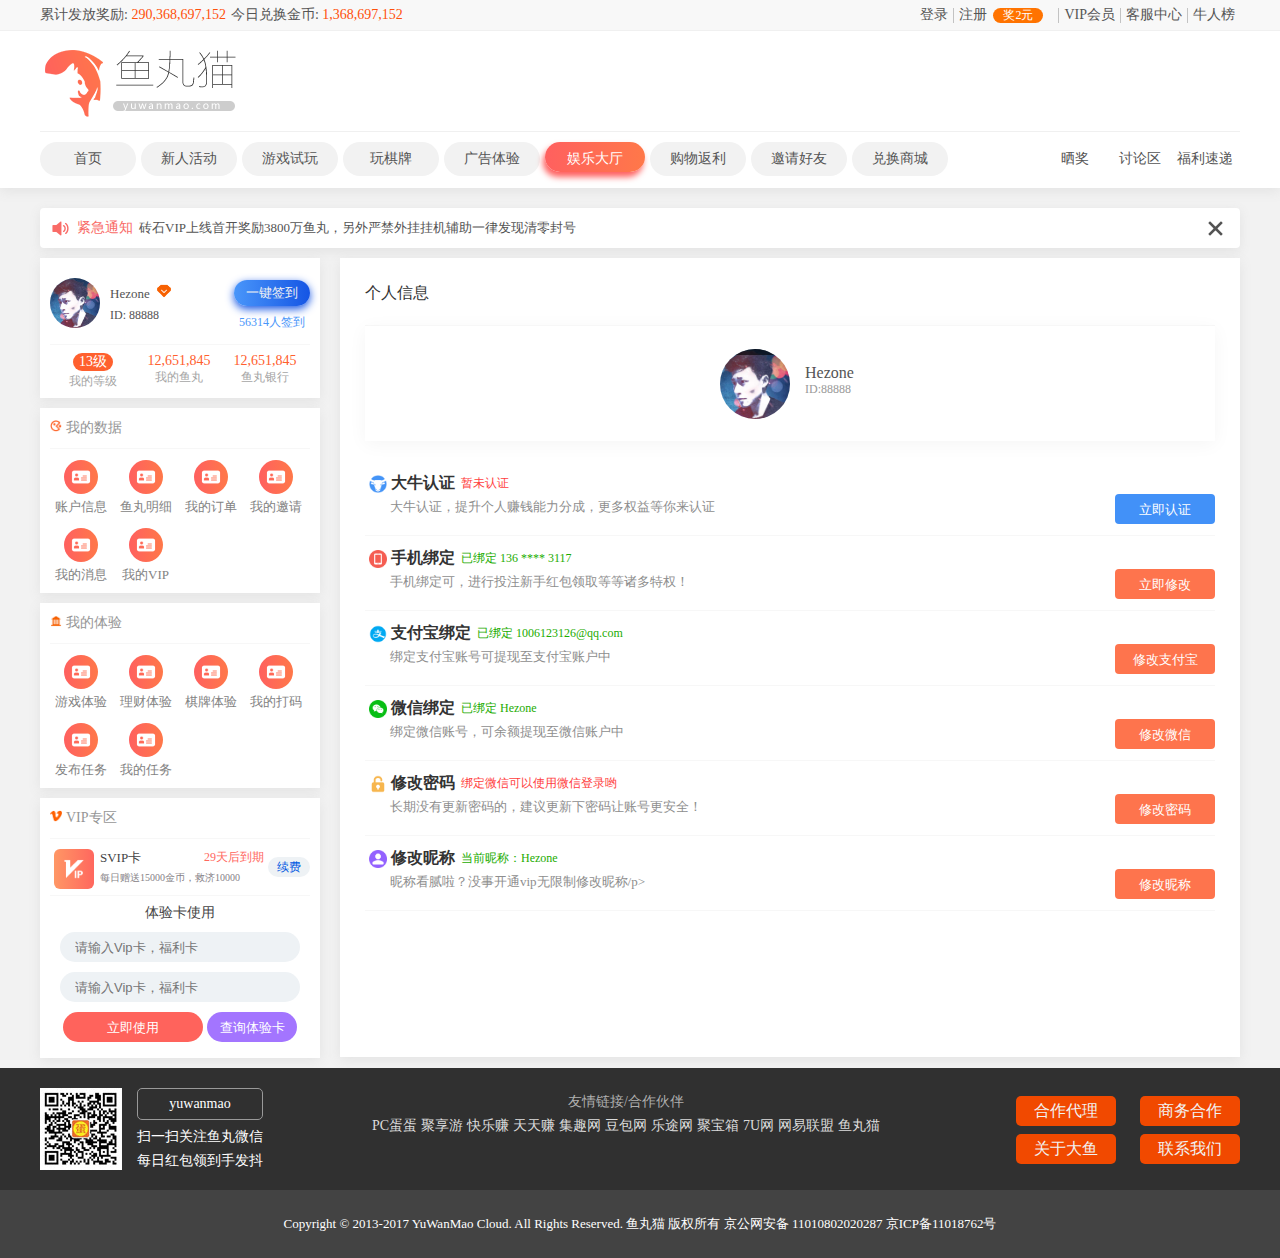
<file: member_user.html>
<!DOCTYPE html>
<html>
<head>
	<meta charset="utf-8">
	<link rel="shortcut icon" href="favicon.ico" /> 
	<title>鱼丸猫官网_游戏试玩_游戏赚钱_广告任务</title>
	<meta name="keywords" content=网赚,网络兼职,玩游戏赚钱,网络赚钱,网赚平台,鱼丸猫>
	<meta name="description" content=鱼丸猫是一个网络兼职平台，用户通过完成“玩游戏赚钱、打码赚钱、完成任务”等操作，来实现网上赚钱，让用户能在工作之余或者玩游戏的同时赚到钱。>
	<link rel="stylesheet" type="text/css" href="./css/index.css">
	<script type="text/javascript" src="./js/jquery.min.js"></script>
	<script type="text/javascript" src="./js/layer.js"></script>
	<script type="text/javascript" src="./font/iconfont.js"></script>
    <style type="text/css">
        .icon {
           width: 1em; height: 1em;
           vertical-align: -0.15em;
           fill: currentColor;
           overflow: hidden;
        }
    </style>
</head>
<body>
<div id="app">

<!-- 弹窗 -->
	<div class="login">
		<div class="login_t">
			<div class="login_win">
				<p class="login_title">登录鱼丸猫</p>
				<div class="login_input">
					<input type="text" name="username" placeholder="请输入账号/手机号码/ID">
				</div>
				<div class="login_input login_password">
					<input type="password" name="password" placeholder="请输入密码">
				</div>
				<div></div>
				<div class="login_submit">
					立即登录
				</div>
			</div>
			<span class="login_glod"></span>
		</div>
	</div>	

<!-- 头部开始 -->
	<nav class="head">
		<div class="head_top">
			<ul>
				<li>累计发放奖励: <span class="gloden">290,368,697,152</span></li>
				<li>今日兑换金币: <span class="gloden">1,368,697,152</span></li>
				<li class="head_top_right">牛人榜</li>
				<li class="head_top_line"></li>
				<li class="head_top_right">客服中心</li>
				<li class="head_top_line"></li>
				<li class="head_top_right head_top_vip">VIP会员</li>
				<li class="head_top_line"></li>
				<li class="head_top_right head_top_reg"><a href="#">注册<span class="head_top_reward">奖2元</span></a></li>
				<li class="head_top_line"></li>
				<li class="head_top_right"><a href="#" @click="login">登录</a></li>
			</ul>

			<div class="head_min">
				<a target="_black" href="http://www.yuwanmao.com" class="head_min_logo"></a>
			</div>

			<div class="head_nav">
				<ul>
					<li ><a href="#">首页</a></li>
					<li><a href="#">新人活动</a></li>
					<li><a href="#">游戏试玩</a></li>
					<li><a href="#">玩棋牌</a></li>
					<li><a href="#">广告体验</a></li>
					<li class="head_nav_select"><a href="#">娱乐大厅</a></li>
					<li><a href="#">购物返利</a></li>
					<li><a href="#">邀请好友</a></li>
					<li><a href="#">兑换商城</a></li>
					<li class="head_nav_right"><a href="#">福利速递</a></li>
					<li class="head_nav_right"><a href="#">讨论区</a></li>
					<li class="head_nav_right"><a href="#">晒奖</a></li>
				</ul>
			</div>
		</div>
	</nav>
<!-- 头部结束 -->

<!-- 用户中心开始 -->
<div class="member">
	<div class="member_notice">
		<img src="./images/ico/notice.png">
		<a href="#">紧急通知<span>砖石VIP上线首开奖励3800万鱼丸，另外严禁外挂挂机辅助一律发现清零封号</span> </a>
		<img class="member_notice_close" src="./images/ico/close.png">
	</div>
	<div class="member_info">
		<ul class="member_info_left">
			<li class="member_info_left_member">
				<div class="member_info_left_info">
					<img class="member_info_left_head" src="./images/head2.jpg">
					<p>Hezone <img src="./images/ico/vip.png"> </p>
					<span class="member_info_left_id">ID: 88888</span>
					<a class="member_info_left_sign" href="#">一键签到</a>
					<span class="member_info_left_signnum">56314人签到</span>
				</div>
				<div class="member_info_left_dengji member_info_left_data">
					<p>13级</p>
					<span>我的等级</span>
				</div>
				<div class="member_info_left_yuwan member_info_left_data">
					<p>12,651,845</p>
					<span>我的鱼丸</span>
				</div>
				<div class="member_info_left_yinhang member_info_left_data">
					<p>12,651,845</p>
					<span>鱼丸银行</span>
				</div>
			</li>
			<li>
				<div class="member_info_left_title">
					<img src="./images/ico/game.png">
					<span>我的数据</span>
				</div>
				<div class="member_info_left_menu">
					<a href="#">
						<img src="./images/ico/userinfo.png">
						<span>账户信息</span>
					</a>
					<a href="#">
						<img src="./images/ico/userinfo.png">
						<span>鱼丸明细</span>
					</a>
					<a href="#">
						<img src="./images/ico/userinfo.png">
						<span>我的订单</span>
					</a>
					<a href="#">
						<img src="./images/ico/userinfo.png">
						<span>我的邀请</span>
					</a>
					<a href="#">
						<img src="./images/ico/userinfo.png">
						<span>我的消息</span>
					</a>
					<a href="#">
						<img src="./images/ico/userinfo.png">
						<span>我的VIP</span>
					</a>
				</div>
			</li>
			<li>
				<div class="member_info_left_title">
					<img src="./images/ico/hezuo.png">
					<span>我的体验</span>
				</div>
				<div class="member_info_left_menu">
					<a href="#">
						<img src="./images/ico/userinfo.png">
						<span>游戏体验</span>
					</a>
					<a href="#">
						<img src="./images/ico/userinfo.png">
						<span>理财体验</span>
					</a>
					<a href="#">
						<img src="./images/ico/userinfo.png">
						<span>棋牌体验</span>
					</a>
					<a href="#">
						<img src="./images/ico/userinfo.png">
						<span>我的打码</span>
					</a>
					<a href="#">
						<img src="./images/ico/userinfo.png">
						<span>发布任务</span>
					</a>
					<a href="#">
						<img src="./images/ico/userinfo.png">
						<span>我的任务</span>
					</a>
				</div>
			</li>
			<li class="member_info_left_vip">
				<div class="member_info_left_title">
					<img src="./images/ico/vip3.png">
					<span>VIP专区</span>
				</div>
				<div class="member_info_left_vip_opened">
					<nav>
						<img class="member_info_left_vip_opened_pic" src="./images/ico/vipico.png">
						<a class="member_info_left_vip_opened_vipname" href="#">SVIP卡 <span>29天后到期</span></a>
						<span class="member_info_left_vip_opened_descr">每日赠送15000金币，救济10000</span>
						<a class="member_info_left_vip_opened_xf" href="#">续费</a>
					</nav>
					<div class="member_info_left_flk">
						<p>体验卡使用</p>
						<input type="text" name="" placeholder="请输入Vip卡，福利卡">
						<input type="text" name="" placeholder="请输入Vip卡，福利卡">
						<button class="member_info_left_shiyong">立即使用</button>
						<button class="member_info_left_chaxun">查询体验卡</button>
					</div>
				</div>
			</li>
		</ul>
		<div class="member_info_right">
			<h6 class="member_info_right_user_title">个人信息</h6>
			<div class="member_info_right_user_head">
				<div class="member_info_right_user_head_pic">
					<img src="./images/head2.jpg">
					<i>更换</i>
				</div>
				<div class="member_info_right_user_head_name">
					<p>Hezone</p>
					<span>ID:88888</span>
				</div>
			</div>
			<ul class="member_info_right_user_info">
				<li>
					<button>立即认证</button>
					<img src="./images/ico/niuren.png">
					<h5>大牛认证</h5>
					<span>暂未认证</span>
					<p>大牛认证，提升个人赚钱能力分成，更多权益等你来认证</p>
				</li>
				<li>
					<button class="member_info_right_user_info_edit">立即修改</button>
					<img src="./images/ico/phone.png">
					<h5>手机绑定</h5>
					<span class="member_info_right_user_info_phone">已绑定 136 **** 3117</span>
					<p>手机绑定可，进行投注新手红包领取等等诸多特权！</p>
				</li>
				<li>
					<button class="member_info_right_user_info_edit">修改支付宝</button>
					<img src="./images/ico/zhifubao.png">
					<h5>支付宝绑定</h5>
					<span class="member_info_right_user_info_phone">已绑定 1006123126@qq.com</span>
					<p>绑定支付宝账号可提现至支付宝账户中</p>
				</li>
				<li>
					<button class="member_info_right_user_info_edit">修改微信</button>
					<img src="./images/ico/wx.png">
					<h5>微信绑定</h5>
					<span class="member_info_right_user_info_phone">已绑定 Hezone</span>
					<p>绑定微信账号，可余额提现至微信账户中</p>
				</li>
				<li>
					<button class="member_info_right_user_info_edit">修改密码</button>
					<img src="./images/ico/password.png">
					<h5>修改密码</h5>
					<span>绑定微信可以使用微信登录哟</span>
					<p>长期没有更新密码的，建议更新下密码让账号更安全！</p>
				</li>
				<li>
					<button class="member_info_right_user_info_edit">修改昵称</button>
					<img src="./images/ico/nick.png">
					<h5>修改昵称</h5>
					<span class="member_info_right_user_info_phone">当前昵称：Hezone</span>
					<p>昵称看腻啦？没事开通vip无限制修改昵称/p>
				</li>
			</ul>
		</div>
	</div>
</div>
<!-- 用户中心结束 -->

<!-- 底部区域 -->
<div class="footer">
	<div class="footer_top">
		<div class="footer_top_content">
			<div class="footer_content">
				<ul>
					<li>
						<a href=""></a>
					</li>
					<li>
						<a>yuwanmao</a>
						<span>扫一扫关注鱼丸微信</span>
						<span>每日红包领到手发抖</span>
					</li>
					<li>
						<p>友情链接/合作伙伴</p>
						<nav>
							<a target="_black" href="http://www.pceggs.com/">PC蛋蛋</a>
							<a target="_black" href="http://www.juxiangyou.com/">聚享游</a>
							<a target="_black" href="http://www.kuailezhuan.com/">快乐赚</a>
							<a target="_black" href="http://www.ttz.com/">天天赚</a>
							<a target="_black" href="http://www.ji7.com/">集趣网</a>
							<a target="_black" href="http://www.pceggs.com/">豆包网</a>
							<a target="_black" href="http://www.pceggs.com/">乐途网</a>
							<a target="_black" href="http://www.pceggs.com/">聚宝箱</a>
							<a target="_black" href="http://www.pceggs.com/">7U网</a>
							<a target="_black" href="http://www.pceggs.com/">网易联盟</a>
							<a target="_black" href="http://www.yuwanmao.com/">鱼丸猫</a>
						</nav>
					</li>
					<li>
						<nav>
							<a target="_black" href="http://www.yuwanmao.com/hezuo">商务合作</a>
							<a target="_black" href="http://www.yuwanmao.com/daili">合作代理</a>
							<a target="_black" href="http://www.yuwanmao.com/im">联系我们</a>
							<a target="_black" href="http://www.yuwanmao.com/guanyu">关于大鱼</a>
						</nav>
					</li>
				</ul>
				

			</div>
		</div>
	</div>
	<div class="footer_bommto">
		<div class="footer_bommto_content">
			Copyright © 2013-2017 YuWanMao Cloud. All Rights Reserved. 鱼丸猫 版权所有 京公网安备 11010802020287 京ICP备11018762号
		</div>
	</div>
</div>
</div>
<script type="text/javascript" src="./js/vue.js"></script>
<script type="text/javascript" src="./js/index.js"></script>
</body>
</html>
</file>
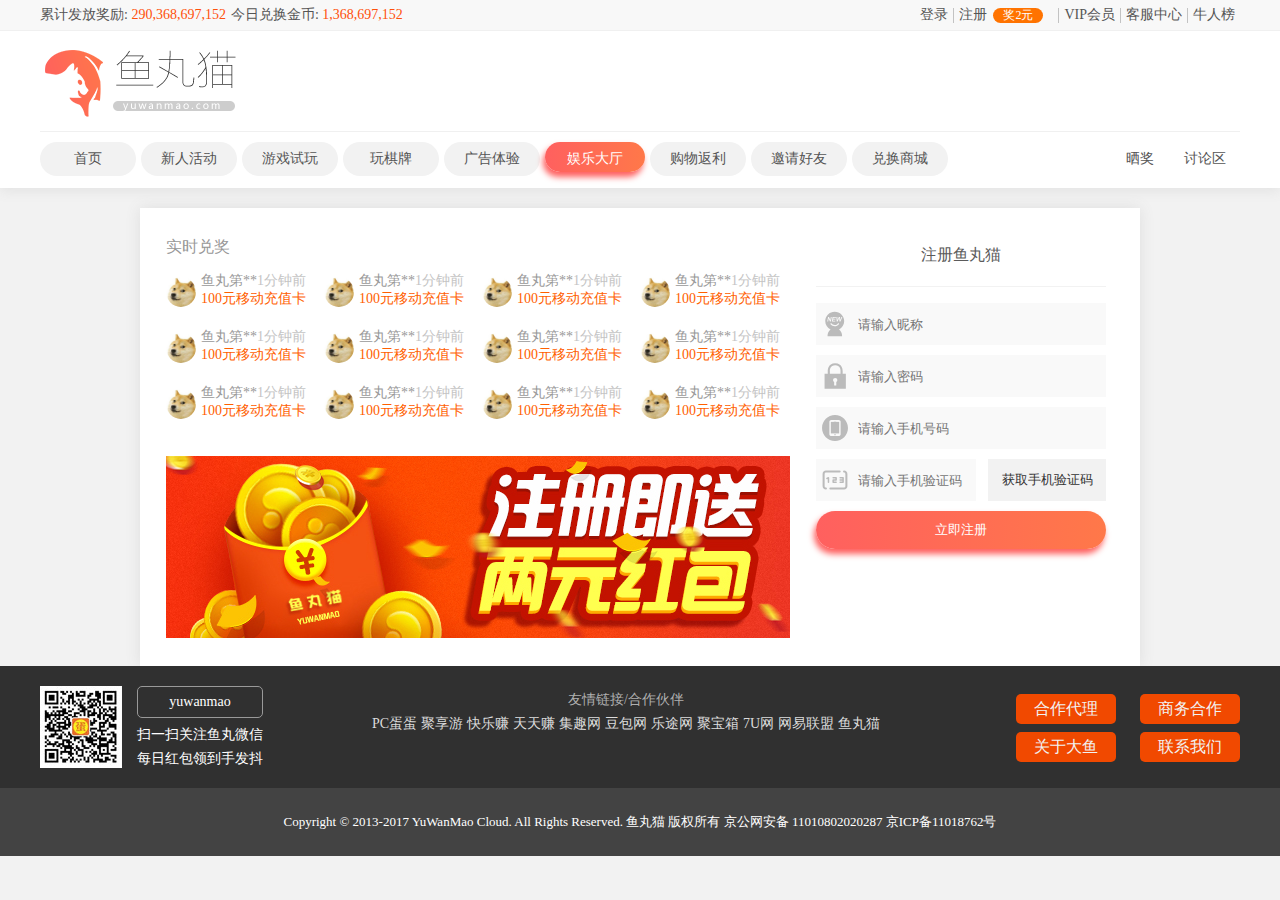
<file: register.html>
<!DOCTYPE html>
<html>
<head>
	<meta charset="utf-8">
	<link rel="shortcut icon" href="favicon.ico" /> 
	<title>鱼丸猫官网_游戏试玩_游戏赚钱_广告任务</title>
	<meta name="keywords" content=网赚,网络兼职,玩游戏赚钱,网络赚钱,网赚平台,鱼丸猫>
	<meta name="description" content=鱼丸猫是一个网络兼职平台，用户通过完成“玩游戏赚钱、打码赚钱、完成任务”等操作，来实现网上赚钱，让用户能在工作之余或者玩游戏的同时赚到钱。>
	<link rel="stylesheet" type="text/css" href="./css/index.css">
	<script type="text/javascript" src="./js/jquery.min.js"></script>
	<script type="text/javascript" src="./js/layer.js"></script>
	<script type="text/javascript" src="./font/iconfont.js"></script>
    <style type="text/css">
        .icon {
           width: 1em; height: 1em;
           vertical-align: -0.15em;
           fill: currentColor;
           overflow: hidden;
        }
    </style>
</head>
<body>
<div id="app">

<!-- 弹窗 -->
	<div class="login">
		<div class="login_t">
			<div class="login_win">
				<p class="login_title">登录鱼丸猫</p>
				<div class="login_input">
					<input type="text" name="username" placeholder="请输入账号/手机号码/ID">
				</div>
				<div class="login_input login_password">
					<input type="password" name="password" placeholder="请输入密码">
				</div>
				<div></div>
				<div class="login_submit">
					立即登录
				</div>
			</div>
			<span class="login_glod"></span>
		</div>
	</div>	

<!-- 头部开始 -->
	<nav class="head">
		<div class="head_top">
			<ul>
				<li>累计发放奖励: <span class="gloden">290,368,697,152</span></li>
				<li>今日兑换金币: <span class="gloden">1,368,697,152</span></li>
				<li class="head_top_right">牛人榜</li>
				<li class="head_top_line"></li>
				<li class="head_top_right">客服中心</li>
				<li class="head_top_line"></li>
				<li class="head_top_right head_top_vip">VIP会员</li>
				<li class="head_top_line"></li>
				<li class="head_top_right head_top_reg"><a href="#">注册<span class="head_top_reward">奖2元</span></a></li>
				<li class="head_top_line"></li>
				<li class="head_top_right"><a href="#" @click="login">登录</a></li>
			</ul>

			<div class="head_min">
				<a target="_black" href="http://www.yuwanmao.com" class="head_min_logo"></a>
			</div>

			<div class="head_nav">
				<ul>
					<li ><a href="#">首页</a></li>
					<li><a href="#">新人活动</a></li>
					<li><a href="#">游戏试玩</a></li>
					<li><a href="#">玩棋牌</a></li>
					<li><a href="#">广告体验</a></li>
					<li class="head_nav_select"><a href="#">娱乐大厅</a></li>
					<li><a href="#">购物返利</a></li>
					<li><a href="#">邀请好友</a></li>
					<li><a href="#">兑换商城</a></li>
					<li class="head_nav_right"><a href="#">讨论区</a></li>
					<li class="head_nav_right"><a href="#">晒奖</a></li>
				</ul>
			</div>
		</div>
	</nav>
<!-- 头部结束 -->

<!-- 注册区域 -->
<div class="register">
	<div class="register_ad">
		<p class="register_ad_title">实时兑奖</p>
		<ul>
			<li>
				<img src="./images/head.jpg"/>
				<span>鱼丸第**</span>
				<span class="register_ad_time">1分钟前</span>
				<p>100元移动充值卡</p>
			</li>
			<li>
				<img src="./images/head.jpg"/>
				<span>鱼丸第**</span>
				<span class="register_ad_time">1分钟前</span>
				<p>100元移动充值卡</p>
			</li>
			<li>
				<img src="./images/head.jpg"/>
				<span>鱼丸第**</span>
				<span class="register_ad_time">1分钟前</span>
				<p>100元移动充值卡</p>
			</li>
			<li>
				<img src="./images/head.jpg"/>
				<span>鱼丸第**</span>
				<span class="register_ad_time">1分钟前</span>
				<p>100元移动充值卡</p>
			</li>
			<li>
				<img src="./images/head.jpg"/>
				<span>鱼丸第**</span>
				<span class="register_ad_time">1分钟前</span>
				<p>100元移动充值卡</p>
			</li>
			<li>
				<img src="./images/head.jpg"/>
				<span>鱼丸第**</span>
				<span class="register_ad_time">1分钟前</span>
				<p>100元移动充值卡</p>
			</li>
			<li>
				<img src="./images/head.jpg"/>
				<span>鱼丸第**</span>
				<span class="register_ad_time">1分钟前</span>
				<p>100元移动充值卡</p>
			</li>
			<li>
				<img src="./images/head.jpg"/>
				<span>鱼丸第**</span>
				<span class="register_ad_time">1分钟前</span>
				<p>100元移动充值卡</p>
			</li>
			<li>
				<img src="./images/head.jpg"/>
				<span>鱼丸第**</span>
				<span class="register_ad_time">1分钟前</span>
				<p>100元移动充值卡</p>
			</li>
			<li>
				<img src="./images/head.jpg"/>
				<span>鱼丸第**</span>
				<span class="register_ad_time">1分钟前</span>
				<p>100元移动充值卡</p>
			</li>
			<li>
				<img src="./images/head.jpg"/>
				<span>鱼丸第**</span>
				<span class="register_ad_time">1分钟前</span>
				<p>100元移动充值卡</p>
			</li>
			<li>
				<img src="./images/head.jpg"/>
				<span>鱼丸第**</span>
				<span class="register_ad_time">1分钟前</span>
				<p>100元移动充值卡</p>
			</li>
		</ul>
		<div class="register_ad_banner">
			<a href="/game">
				<img src="./images/banner/reg_banner.jpg">
			</a>
		</div>
	</div>
	<div class="register_reg">
		<form method="post" action="/register">
			<p class="register_reg_title">注册鱼丸猫</p>
			<div class="register_reg_from">
				<svg class="icon" aria-hidden="true">
		            <use xlink:href="#icon-xinren"></use>
		        </svg>
				<input type="text" name="nick" placeholder="请输入昵称">
			</div>

			<div class="register_reg_from">
				<svg class="icon" aria-hidden="true">
		            <use xlink:href="#icon-mima-copy"></use>
		        </svg>
				<input type="password" name="password" placeholder="请输入密码">
			</div>

			<div class="register_reg_from">
				<svg class="icon" aria-hidden="true">
		            <use xlink:href="#icon-shouji"></use>
		        </svg>
				<input type="text" name="phone" placeholder="请输入手机号码">
			</div>
			
			<div class="register_reg_from register_reg_code">
				<svg class="icon" aria-hidden="true">
		            <use xlink:href="#icon-yanzhengma"></use>
		        </svg>
				<input type="text" name="code" placeholder="请输入手机验证码">
			</div>
			
			<button class="register_reg_getcode register_reg_iscode">获取手机验证码</button>
			<button type="submit" class="register_register">立即注册</button>
		</form>
		
	</div>
</div>
<!-- 注册区域结束 -->

<!-- 底部区域 -->
<div class="footer">
	<div class="footer_top">
		<div class="footer_top_content">
			<div class="footer_content">
				<ul>
					<li>
						<a href=""></a>
					</li>
					<li>
						<a>yuwanmao</a>
						<span>扫一扫关注鱼丸微信</span>
						<span>每日红包领到手发抖</span>
					</li>
					<li>
						<p>友情链接/合作伙伴</p>
						<nav>
							<a target="_black" href="http://www.pceggs.com/">PC蛋蛋</a>
							<a target="_black" href="http://www.juxiangyou.com/">聚享游</a>
							<a target="_black" href="http://www.kuailezhuan.com/">快乐赚</a>
							<a target="_black" href="http://www.ttz.com/">天天赚</a>
							<a target="_black" href="http://www.ji7.com/">集趣网</a>
							<a target="_black" href="http://www.pceggs.com/">豆包网</a>
							<a target="_black" href="http://www.pceggs.com/">乐途网</a>
							<a target="_black" href="http://www.pceggs.com/">聚宝箱</a>
							<a target="_black" href="http://www.pceggs.com/">7U网</a>
							<a target="_black" href="http://www.pceggs.com/">网易联盟</a>
							<a target="_black" href="http://www.yuwanmao.com/">鱼丸猫</a>
						</nav>
					</li>
					<li>
						<nav>
							<a target="_black" href="http://www.yuwanmao.com/hezuo">商务合作</a>
							<a target="_black" href="http://www.yuwanmao.com/daili">合作代理</a>
							<a target="_black" href="http://www.yuwanmao.com/im">联系我们</a>
							<a target="_black" href="http://www.yuwanmao.com/guanyu">关于大鱼</a>
						</nav>
					</li>
				</ul>
				

			</div>
		</div>
	</div>
	<div class="footer_bommto">
		<div class="footer_bommto_content">
			Copyright © 2013-2017 YuWanMao Cloud. All Rights Reserved. 鱼丸猫 版权所有 京公网安备 11010802020287 京ICP备11018762号
		</div>
	</div>
</div>
</div>
<script type="text/javascript" src="./js/vue.js"></script>
<script type="text/javascript" src="./js/index.js"></script>
</body>
</html>
</file>
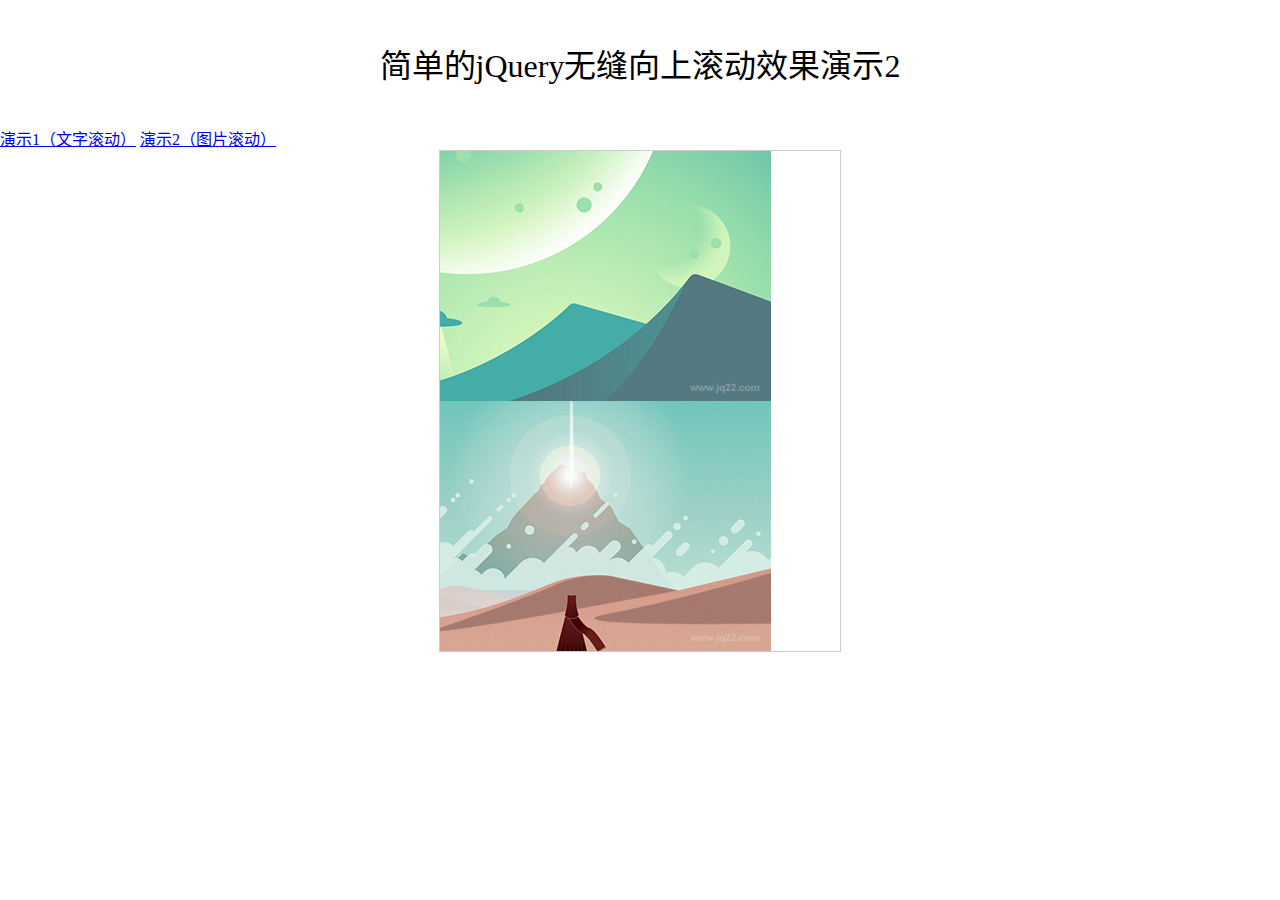
<file: chajian/index2.html>
﻿<!DOCTYPE html>
<html lang="zh-CN">
<head>
<meta charset="utf-8">
<title>简单的jQuery无缝向上滚动效果演示</title>
<style>
* { margin: 0; padding: 0;}
.myscroll { width: 400px; height: 500px; margin: 0 auto; border: 1px solid #ccc; line-height: 26px; font-size: 12px; overflow: hidden;}
.myscroll li { height: 250px; overflow: hidden;}
.myscroll img { border: 0 none;}
</style>
<script src="js/jquery-1.8.3.min.js"></script>
<script src="js/scroll.js"></script>
<script>
$(function(){
	$('.myscroll').myScroll({
		speed: 10, //数值越大，速度越慢
		rowHeight: 250 //li的高度
	});
});
</script>
</head>

<body>
<h1 style="margin: 40px; font: 32px Microsoft Yahei; text-align: center;">简单的jQuery无缝向上滚动效果演示2</h1>

<div class="menu">
	<a href="index.html">演示1（文字滚动）</a>
	<a class="cur" href="index2.html">演示2（图片滚动）</a>
</div>

<div class="myscroll">
	<ul>
		<li><a href="#68.html"><img src="images/1.jpg" alt=""></a></li>
		<li><a href="#67.html"><img src="images/2.jpg" alt=""></a></li>
		<li><a href="#66.html"><img src="images/3.jpg" alt=""></a></li>
		<li><a href="#65.html"><img src="images/4.jpg" alt=""></a></li>
		<li><a href="#64.html"><img src="images/5.jpg" alt=""></a></li>
		<li><a href="#63.html"><img src="images/1.jpg" alt=""></a></li>
		<li><a href="#62.html"><img src="images/2.jpg" alt=""></a></li>
		<li><a href="#61.html"><img src="images/3.jpg" alt=""></a></li>
		<li><a href="#60.html"><img src="images/4.jpg" alt=""></a></li>
		<li><a href="#59.html"><img src="images/5.jpg" alt=""></a></li>
	</ul>
</div>



</body>
</html>
</file>
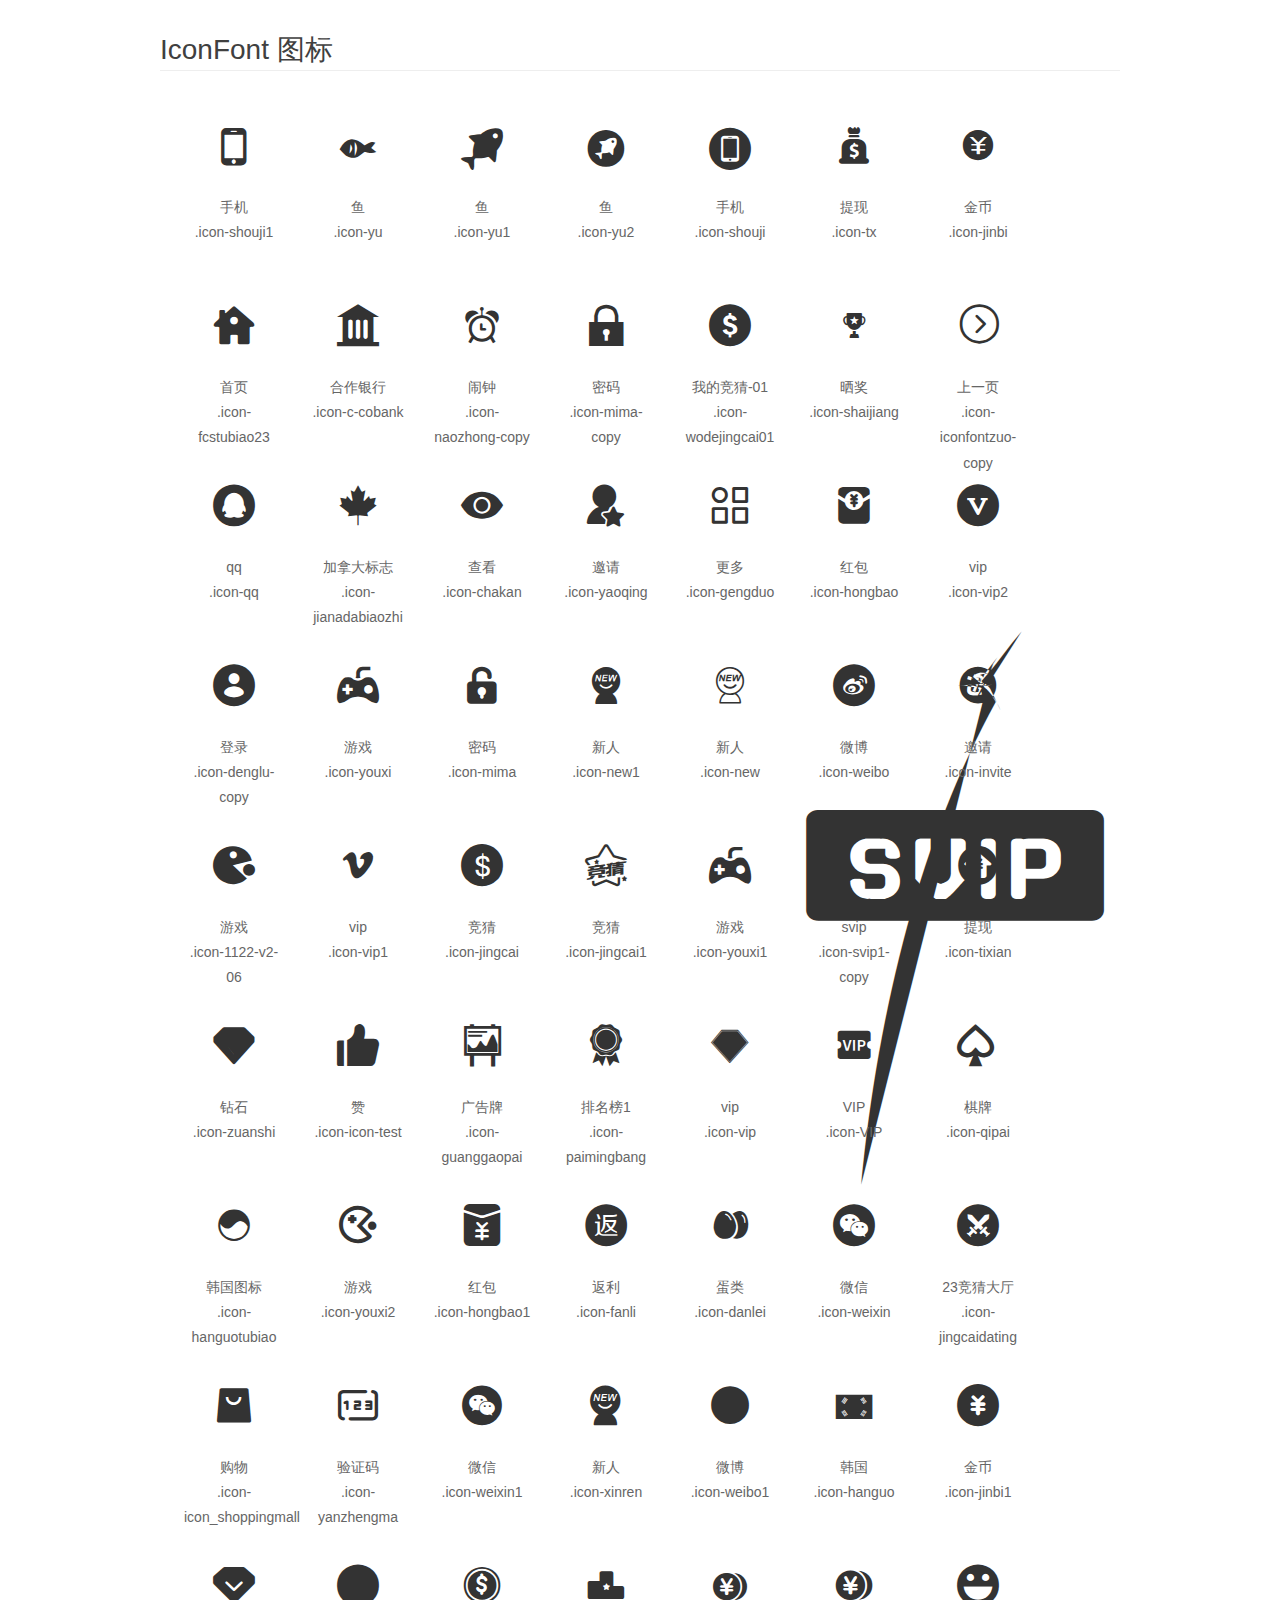
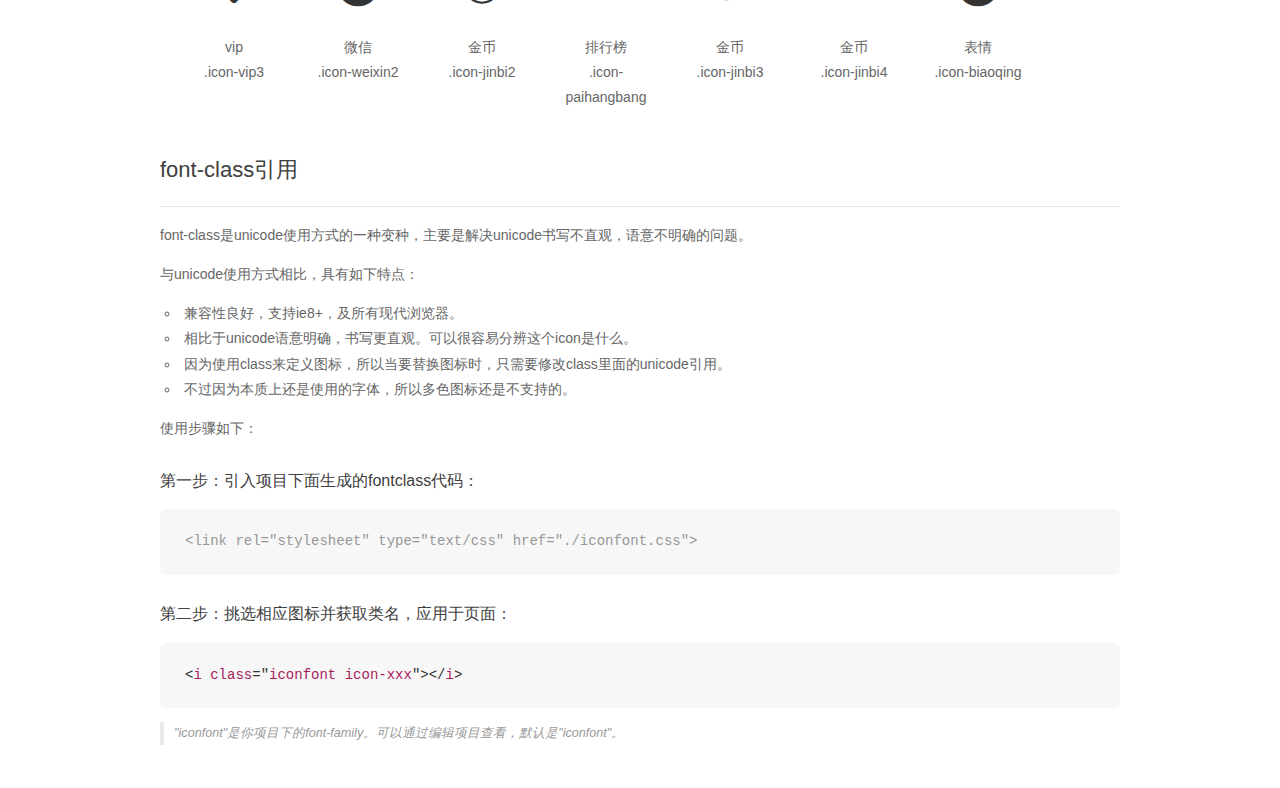
<file: font/demo_fontclass.html>
<!DOCTYPE html>
<html>
<head>
    <meta charset="utf-8"/>
    <title>IconFont</title>
    <link rel="stylesheet" href="demo.css">
    <link rel="stylesheet" href="iconfont.css">
</head>
<body>
    <div class="main markdown">
        <h1>IconFont 图标</h1>
        <ul class="icon_lists clear">
            
                <li>
                <i class="icon iconfont icon-shouji1"></i>
                    <div class="name">手机</div>
                    <div class="fontclass">.icon-shouji1</div>
                </li>
            
                <li>
                <i class="icon iconfont icon-yu"></i>
                    <div class="name">鱼</div>
                    <div class="fontclass">.icon-yu</div>
                </li>
            
                <li>
                <i class="icon iconfont icon-yu1"></i>
                    <div class="name">鱼</div>
                    <div class="fontclass">.icon-yu1</div>
                </li>
            
                <li>
                <i class="icon iconfont icon-yu2"></i>
                    <div class="name">鱼</div>
                    <div class="fontclass">.icon-yu2</div>
                </li>
            
                <li>
                <i class="icon iconfont icon-shouji"></i>
                    <div class="name">手机</div>
                    <div class="fontclass">.icon-shouji</div>
                </li>
            
                <li>
                <i class="icon iconfont icon-tx"></i>
                    <div class="name">提现</div>
                    <div class="fontclass">.icon-tx</div>
                </li>
            
                <li>
                <i class="icon iconfont icon-jinbi"></i>
                    <div class="name">金币</div>
                    <div class="fontclass">.icon-jinbi</div>
                </li>
            
                <li>
                <i class="icon iconfont icon-fcstubiao23"></i>
                    <div class="name">首页</div>
                    <div class="fontclass">.icon-fcstubiao23</div>
                </li>
            
                <li>
                <i class="icon iconfont icon-c-cobank"></i>
                    <div class="name">合作银行</div>
                    <div class="fontclass">.icon-c-cobank</div>
                </li>
            
                <li>
                <i class="icon iconfont icon-naozhong-copy"></i>
                    <div class="name">闹钟</div>
                    <div class="fontclass">.icon-naozhong-copy</div>
                </li>
            
                <li>
                <i class="icon iconfont icon-mima-copy"></i>
                    <div class="name">密码</div>
                    <div class="fontclass">.icon-mima-copy</div>
                </li>
            
                <li>
                <i class="icon iconfont icon-wodejingcai01"></i>
                    <div class="name">我的竞猜-01</div>
                    <div class="fontclass">.icon-wodejingcai01</div>
                </li>
            
                <li>
                <i class="icon iconfont icon-shaijiang"></i>
                    <div class="name">晒奖</div>
                    <div class="fontclass">.icon-shaijiang</div>
                </li>
            
                <li>
                <i class="icon iconfont icon-iconfontzuo-copy"></i>
                    <div class="name">上一页</div>
                    <div class="fontclass">.icon-iconfontzuo-copy</div>
                </li>
            
                <li>
                <i class="icon iconfont icon-qq"></i>
                    <div class="name">qq</div>
                    <div class="fontclass">.icon-qq</div>
                </li>
            
                <li>
                <i class="icon iconfont icon-jianadabiaozhi"></i>
                    <div class="name">加拿大标志</div>
                    <div class="fontclass">.icon-jianadabiaozhi</div>
                </li>
            
                <li>
                <i class="icon iconfont icon-chakan"></i>
                    <div class="name">查看</div>
                    <div class="fontclass">.icon-chakan</div>
                </li>
            
                <li>
                <i class="icon iconfont icon-yaoqing"></i>
                    <div class="name">邀请</div>
                    <div class="fontclass">.icon-yaoqing</div>
                </li>
            
                <li>
                <i class="icon iconfont icon-gengduo"></i>
                    <div class="name">更多</div>
                    <div class="fontclass">.icon-gengduo</div>
                </li>
            
                <li>
                <i class="icon iconfont icon-hongbao"></i>
                    <div class="name">红包</div>
                    <div class="fontclass">.icon-hongbao</div>
                </li>
            
                <li>
                <i class="icon iconfont icon-vip2"></i>
                    <div class="name">vip</div>
                    <div class="fontclass">.icon-vip2</div>
                </li>
            
                <li>
                <i class="icon iconfont icon-denglu-copy"></i>
                    <div class="name">登录</div>
                    <div class="fontclass">.icon-denglu-copy</div>
                </li>
            
                <li>
                <i class="icon iconfont icon-youxi"></i>
                    <div class="name">游戏</div>
                    <div class="fontclass">.icon-youxi</div>
                </li>
            
                <li>
                <i class="icon iconfont icon-mima"></i>
                    <div class="name">密码</div>
                    <div class="fontclass">.icon-mima</div>
                </li>
            
                <li>
                <i class="icon iconfont icon-new1"></i>
                    <div class="name">新人</div>
                    <div class="fontclass">.icon-new1</div>
                </li>
            
                <li>
                <i class="icon iconfont icon-new"></i>
                    <div class="name">新人</div>
                    <div class="fontclass">.icon-new</div>
                </li>
            
                <li>
                <i class="icon iconfont icon-weibo"></i>
                    <div class="name">微博</div>
                    <div class="fontclass">.icon-weibo</div>
                </li>
            
                <li>
                <i class="icon iconfont icon-invite"></i>
                    <div class="name">邀请</div>
                    <div class="fontclass">.icon-invite</div>
                </li>
            
                <li>
                <i class="icon iconfont icon-1122-v2-06"></i>
                    <div class="name">游戏</div>
                    <div class="fontclass">.icon-1122-v2-06</div>
                </li>
            
                <li>
                <i class="icon iconfont icon-vip1"></i>
                    <div class="name">vip</div>
                    <div class="fontclass">.icon-vip1</div>
                </li>
            
                <li>
                <i class="icon iconfont icon-jingcai"></i>
                    <div class="name">竞猜</div>
                    <div class="fontclass">.icon-jingcai</div>
                </li>
            
                <li>
                <i class="icon iconfont icon-jingcai1"></i>
                    <div class="name">竞猜</div>
                    <div class="fontclass">.icon-jingcai1</div>
                </li>
            
                <li>
                <i class="icon iconfont icon-youxi1"></i>
                    <div class="name">游戏</div>
                    <div class="fontclass">.icon-youxi1</div>
                </li>
            
                <li>
                <i class="icon iconfont icon-svip1-copy"></i>
                    <div class="name">svip</div>
                    <div class="fontclass">.icon-svip1-copy</div>
                </li>
            
                <li>
                <i class="icon iconfont icon-tixian"></i>
                    <div class="name">提现</div>
                    <div class="fontclass">.icon-tixian</div>
                </li>
            
                <li>
                <i class="icon iconfont icon-zuanshi"></i>
                    <div class="name">钻石</div>
                    <div class="fontclass">.icon-zuanshi</div>
                </li>
            
                <li>
                <i class="icon iconfont icon-icon-test"></i>
                    <div class="name">赞</div>
                    <div class="fontclass">.icon-icon-test</div>
                </li>
            
                <li>
                <i class="icon iconfont icon-guanggaopai"></i>
                    <div class="name">广告牌</div>
                    <div class="fontclass">.icon-guanggaopai</div>
                </li>
            
                <li>
                <i class="icon iconfont icon-paimingbang"></i>
                    <div class="name">排名榜1</div>
                    <div class="fontclass">.icon-paimingbang</div>
                </li>
            
                <li>
                <i class="icon iconfont icon-vip"></i>
                    <div class="name">vip</div>
                    <div class="fontclass">.icon-vip</div>
                </li>
            
                <li>
                <i class="icon iconfont icon-VIP"></i>
                    <div class="name">VIP</div>
                    <div class="fontclass">.icon-VIP</div>
                </li>
            
                <li>
                <i class="icon iconfont icon-qipai"></i>
                    <div class="name">棋牌</div>
                    <div class="fontclass">.icon-qipai</div>
                </li>
            
                <li>
                <i class="icon iconfont icon-hanguotubiao"></i>
                    <div class="name">韩国图标</div>
                    <div class="fontclass">.icon-hanguotubiao</div>
                </li>
            
                <li>
                <i class="icon iconfont icon-youxi2"></i>
                    <div class="name">游戏</div>
                    <div class="fontclass">.icon-youxi2</div>
                </li>
            
                <li>
                <i class="icon iconfont icon-hongbao1"></i>
                    <div class="name">红包</div>
                    <div class="fontclass">.icon-hongbao1</div>
                </li>
            
                <li>
                <i class="icon iconfont icon-fanli"></i>
                    <div class="name">返利</div>
                    <div class="fontclass">.icon-fanli</div>
                </li>
            
                <li>
                <i class="icon iconfont icon-danlei"></i>
                    <div class="name">蛋类</div>
                    <div class="fontclass">.icon-danlei</div>
                </li>
            
                <li>
                <i class="icon iconfont icon-weixin"></i>
                    <div class="name">微信</div>
                    <div class="fontclass">.icon-weixin</div>
                </li>
            
                <li>
                <i class="icon iconfont icon-jingcaidating"></i>
                    <div class="name">23竞猜大厅</div>
                    <div class="fontclass">.icon-jingcaidating</div>
                </li>
            
                <li>
                <i class="icon iconfont icon-icon_shoppingmall"></i>
                    <div class="name">购物</div>
                    <div class="fontclass">.icon-icon_shoppingmall</div>
                </li>
            
                <li>
                <i class="icon iconfont icon-yanzhengma"></i>
                    <div class="name">验证码</div>
                    <div class="fontclass">.icon-yanzhengma</div>
                </li>
            
                <li>
                <i class="icon iconfont icon-weixin1"></i>
                    <div class="name">微信</div>
                    <div class="fontclass">.icon-weixin1</div>
                </li>
            
                <li>
                <i class="icon iconfont icon-xinren"></i>
                    <div class="name">新人</div>
                    <div class="fontclass">.icon-xinren</div>
                </li>
            
                <li>
                <i class="icon iconfont icon-weibo1"></i>
                    <div class="name">微博</div>
                    <div class="fontclass">.icon-weibo1</div>
                </li>
            
                <li>
                <i class="icon iconfont icon-hanguo"></i>
                    <div class="name">韩国</div>
                    <div class="fontclass">.icon-hanguo</div>
                </li>
            
                <li>
                <i class="icon iconfont icon-jinbi1"></i>
                    <div class="name">金币</div>
                    <div class="fontclass">.icon-jinbi1</div>
                </li>
            
                <li>
                <i class="icon iconfont icon-vip3"></i>
                    <div class="name">vip</div>
                    <div class="fontclass">.icon-vip3</div>
                </li>
            
                <li>
                <i class="icon iconfont icon-weixin2"></i>
                    <div class="name">微信</div>
                    <div class="fontclass">.icon-weixin2</div>
                </li>
            
                <li>
                <i class="icon iconfont icon-jinbi2"></i>
                    <div class="name">金币</div>
                    <div class="fontclass">.icon-jinbi2</div>
                </li>
            
                <li>
                <i class="icon iconfont icon-paihangbang"></i>
                    <div class="name">排行榜</div>
                    <div class="fontclass">.icon-paihangbang</div>
                </li>
            
                <li>
                <i class="icon iconfont icon-jinbi3"></i>
                    <div class="name">金币</div>
                    <div class="fontclass">.icon-jinbi3</div>
                </li>
            
                <li>
                <i class="icon iconfont icon-jinbi4"></i>
                    <div class="name">金币</div>
                    <div class="fontclass">.icon-jinbi4</div>
                </li>
            
                <li>
                <i class="icon iconfont icon-biaoqing"></i>
                    <div class="name">表情</div>
                    <div class="fontclass">.icon-biaoqing</div>
                </li>
            
        </ul>

        <h2 id="font-class-">font-class引用</h2>
        <hr>

        <p>font-class是unicode使用方式的一种变种，主要是解决unicode书写不直观，语意不明确的问题。</p>
        <p>与unicode使用方式相比，具有如下特点：</p>
        <ul>
        <li>兼容性良好，支持ie8+，及所有现代浏览器。</li>
        <li>相比于unicode语意明确，书写更直观。可以很容易分辨这个icon是什么。</li>
        <li>因为使用class来定义图标，所以当要替换图标时，只需要修改class里面的unicode引用。</li>
        <li>不过因为本质上还是使用的字体，所以多色图标还是不支持的。</li>
        </ul>
        <p>使用步骤如下：</p>
        <h3 id="-fontclass-">第一步：引入项目下面生成的fontclass代码：</h3>


        <pre><code class="lang-js hljs javascript"><span class="hljs-comment">&lt;link rel="stylesheet" type="text/css" href="./iconfont.css"&gt;</span></code></pre>
        <h3 id="-">第二步：挑选相应图标并获取类名，应用于页面：</h3>
        <pre><code class="lang-css hljs">&lt;<span class="hljs-selector-tag">i</span> <span class="hljs-selector-tag">class</span>="<span class="hljs-selector-tag">iconfont</span> <span class="hljs-selector-tag">icon-xxx</span>"&gt;&lt;/<span class="hljs-selector-tag">i</span>&gt;</code></pre>
        <blockquote>
        <p>"iconfont"是你项目下的font-family。可以通过编辑项目查看，默认是"iconfont"。</p>
        </blockquote>
    </div>
</body>
</html>
</file>
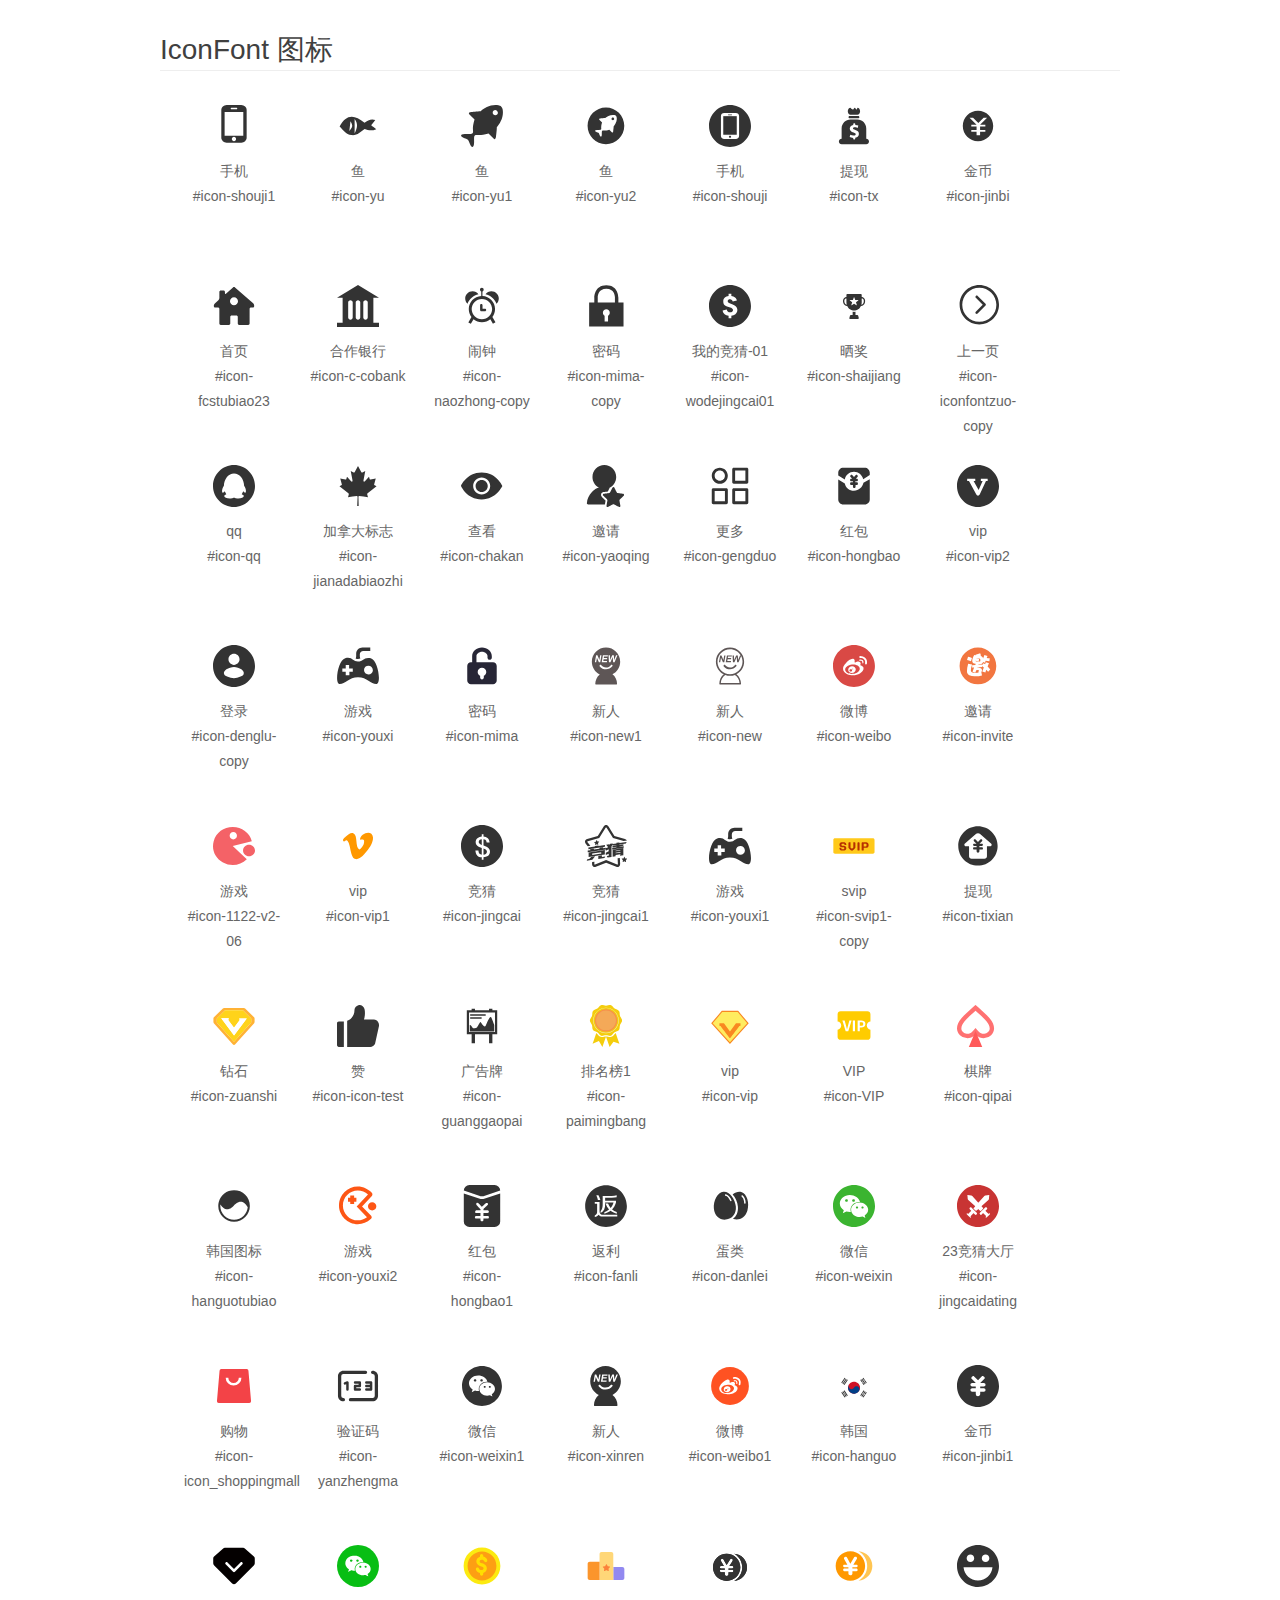
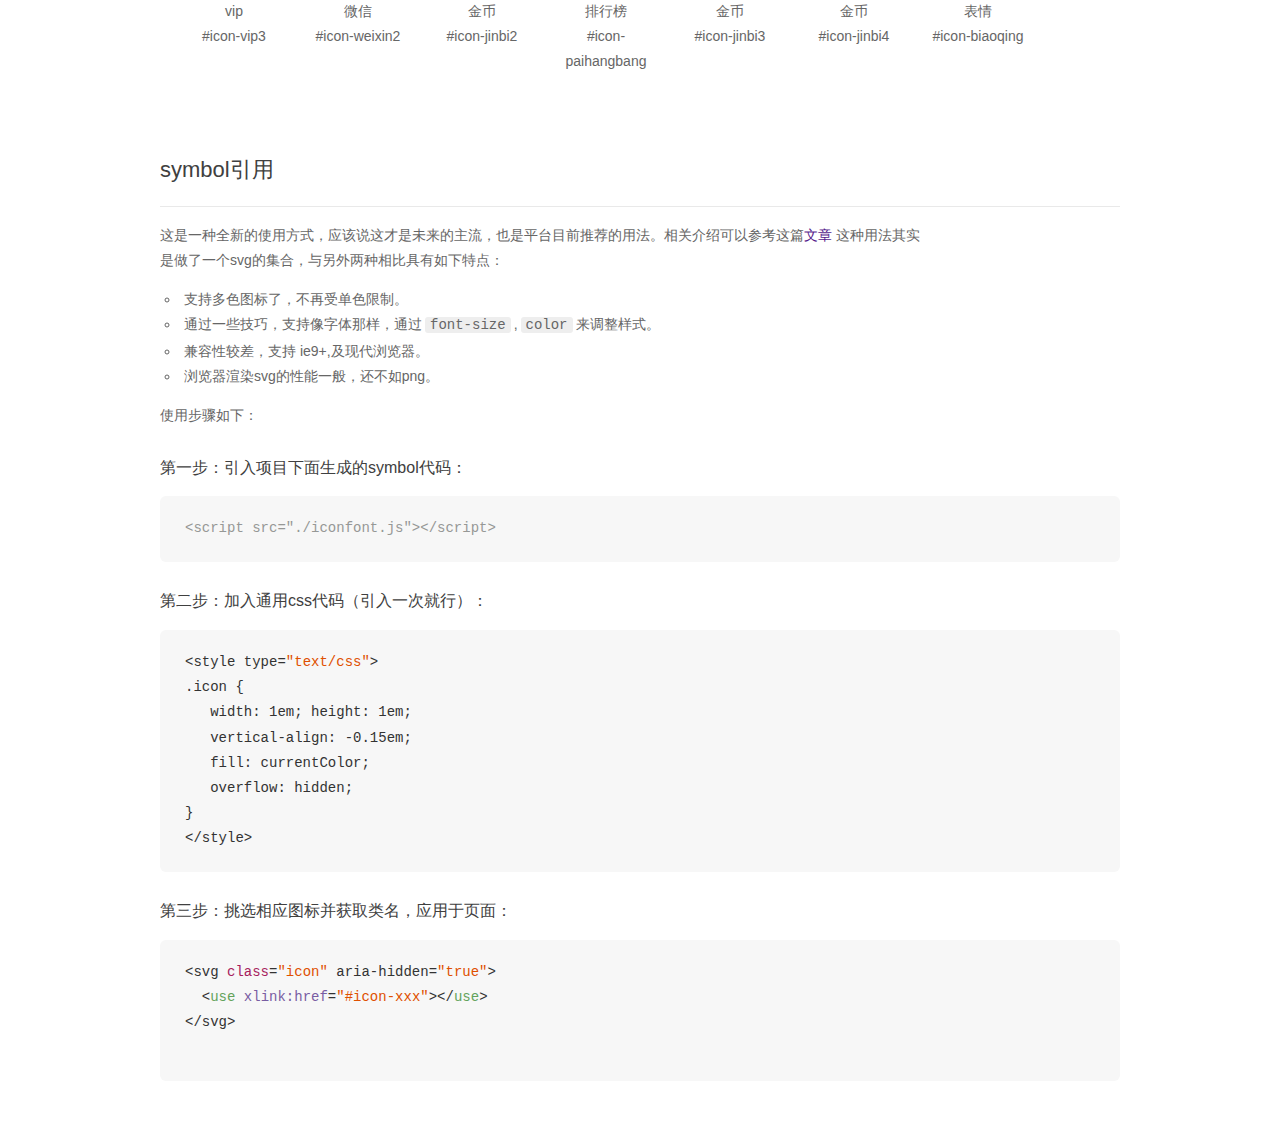
<file: font/demo_symbol.html>
<!DOCTYPE html>
<html>
<head>
    <meta charset="utf-8"/>
    <title>IconFont</title>
    <link rel="stylesheet" href="demo.css">
    <script src="iconfont.js"></script>

    <style type="text/css">
        .icon {
          /* 通过设置 font-size 来改变图标大小 */
          width: 1em; height: 1em;
          /* 图标和文字相邻时，垂直对齐 */
          vertical-align: -0.15em;
          /* 通过设置 color 来改变 SVG 的颜色/fill */
          fill: currentColor;
          /* path 和 stroke 溢出 viewBox 部分在 IE 下会显示
             normalize.css 中也包含这行 */
          overflow: hidden;
        }

    </style>
</head>
<body>
    <div class="main markdown">
        <h1>IconFont 图标</h1>
        <ul class="icon_lists clear">
            
                <li>
                    <svg class="icon" aria-hidden="true">
                        <use xlink:href="#icon-shouji1"></use>
                    </svg>
                    <div class="name">手机</div>
                    <div class="fontclass">#icon-shouji1</div>
                </li>
            
                <li>
                    <svg class="icon" aria-hidden="true">
                        <use xlink:href="#icon-yu"></use>
                    </svg>
                    <div class="name">鱼</div>
                    <div class="fontclass">#icon-yu</div>
                </li>
            
                <li>
                    <svg class="icon" aria-hidden="true">
                        <use xlink:href="#icon-yu1"></use>
                    </svg>
                    <div class="name">鱼</div>
                    <div class="fontclass">#icon-yu1</div>
                </li>
            
                <li>
                    <svg class="icon" aria-hidden="true">
                        <use xlink:href="#icon-yu2"></use>
                    </svg>
                    <div class="name">鱼</div>
                    <div class="fontclass">#icon-yu2</div>
                </li>
            
                <li>
                    <svg class="icon" aria-hidden="true">
                        <use xlink:href="#icon-shouji"></use>
                    </svg>
                    <div class="name">手机</div>
                    <div class="fontclass">#icon-shouji</div>
                </li>
            
                <li>
                    <svg class="icon" aria-hidden="true">
                        <use xlink:href="#icon-tx"></use>
                    </svg>
                    <div class="name">提现</div>
                    <div class="fontclass">#icon-tx</div>
                </li>
            
                <li>
                    <svg class="icon" aria-hidden="true">
                        <use xlink:href="#icon-jinbi"></use>
                    </svg>
                    <div class="name">金币</div>
                    <div class="fontclass">#icon-jinbi</div>
                </li>
            
                <li>
                    <svg class="icon" aria-hidden="true">
                        <use xlink:href="#icon-fcstubiao23"></use>
                    </svg>
                    <div class="name">首页</div>
                    <div class="fontclass">#icon-fcstubiao23</div>
                </li>
            
                <li>
                    <svg class="icon" aria-hidden="true">
                        <use xlink:href="#icon-c-cobank"></use>
                    </svg>
                    <div class="name">合作银行</div>
                    <div class="fontclass">#icon-c-cobank</div>
                </li>
            
                <li>
                    <svg class="icon" aria-hidden="true">
                        <use xlink:href="#icon-naozhong-copy"></use>
                    </svg>
                    <div class="name">闹钟</div>
                    <div class="fontclass">#icon-naozhong-copy</div>
                </li>
            
                <li>
                    <svg class="icon" aria-hidden="true">
                        <use xlink:href="#icon-mima-copy"></use>
                    </svg>
                    <div class="name">密码</div>
                    <div class="fontclass">#icon-mima-copy</div>
                </li>
            
                <li>
                    <svg class="icon" aria-hidden="true">
                        <use xlink:href="#icon-wodejingcai01"></use>
                    </svg>
                    <div class="name">我的竞猜-01</div>
                    <div class="fontclass">#icon-wodejingcai01</div>
                </li>
            
                <li>
                    <svg class="icon" aria-hidden="true">
                        <use xlink:href="#icon-shaijiang"></use>
                    </svg>
                    <div class="name">晒奖</div>
                    <div class="fontclass">#icon-shaijiang</div>
                </li>
            
                <li>
                    <svg class="icon" aria-hidden="true">
                        <use xlink:href="#icon-iconfontzuo-copy"></use>
                    </svg>
                    <div class="name">上一页</div>
                    <div class="fontclass">#icon-iconfontzuo-copy</div>
                </li>
            
                <li>
                    <svg class="icon" aria-hidden="true">
                        <use xlink:href="#icon-qq"></use>
                    </svg>
                    <div class="name">qq</div>
                    <div class="fontclass">#icon-qq</div>
                </li>
            
                <li>
                    <svg class="icon" aria-hidden="true">
                        <use xlink:href="#icon-jianadabiaozhi"></use>
                    </svg>
                    <div class="name">加拿大标志</div>
                    <div class="fontclass">#icon-jianadabiaozhi</div>
                </li>
            
                <li>
                    <svg class="icon" aria-hidden="true">
                        <use xlink:href="#icon-chakan"></use>
                    </svg>
                    <div class="name">查看</div>
                    <div class="fontclass">#icon-chakan</div>
                </li>
            
                <li>
                    <svg class="icon" aria-hidden="true">
                        <use xlink:href="#icon-yaoqing"></use>
                    </svg>
                    <div class="name">邀请</div>
                    <div class="fontclass">#icon-yaoqing</div>
                </li>
            
                <li>
                    <svg class="icon" aria-hidden="true">
                        <use xlink:href="#icon-gengduo"></use>
                    </svg>
                    <div class="name">更多</div>
                    <div class="fontclass">#icon-gengduo</div>
                </li>
            
                <li>
                    <svg class="icon" aria-hidden="true">
                        <use xlink:href="#icon-hongbao"></use>
                    </svg>
                    <div class="name">红包</div>
                    <div class="fontclass">#icon-hongbao</div>
                </li>
            
                <li>
                    <svg class="icon" aria-hidden="true">
                        <use xlink:href="#icon-vip2"></use>
                    </svg>
                    <div class="name">vip</div>
                    <div class="fontclass">#icon-vip2</div>
                </li>
            
                <li>
                    <svg class="icon" aria-hidden="true">
                        <use xlink:href="#icon-denglu-copy"></use>
                    </svg>
                    <div class="name">登录</div>
                    <div class="fontclass">#icon-denglu-copy</div>
                </li>
            
                <li>
                    <svg class="icon" aria-hidden="true">
                        <use xlink:href="#icon-youxi"></use>
                    </svg>
                    <div class="name">游戏</div>
                    <div class="fontclass">#icon-youxi</div>
                </li>
            
                <li>
                    <svg class="icon" aria-hidden="true">
                        <use xlink:href="#icon-mima"></use>
                    </svg>
                    <div class="name">密码</div>
                    <div class="fontclass">#icon-mima</div>
                </li>
            
                <li>
                    <svg class="icon" aria-hidden="true">
                        <use xlink:href="#icon-new1"></use>
                    </svg>
                    <div class="name">新人</div>
                    <div class="fontclass">#icon-new1</div>
                </li>
            
                <li>
                    <svg class="icon" aria-hidden="true">
                        <use xlink:href="#icon-new"></use>
                    </svg>
                    <div class="name">新人</div>
                    <div class="fontclass">#icon-new</div>
                </li>
            
                <li>
                    <svg class="icon" aria-hidden="true">
                        <use xlink:href="#icon-weibo"></use>
                    </svg>
                    <div class="name">微博</div>
                    <div class="fontclass">#icon-weibo</div>
                </li>
            
                <li>
                    <svg class="icon" aria-hidden="true">
                        <use xlink:href="#icon-invite"></use>
                    </svg>
                    <div class="name">邀请</div>
                    <div class="fontclass">#icon-invite</div>
                </li>
            
                <li>
                    <svg class="icon" aria-hidden="true">
                        <use xlink:href="#icon-1122-v2-06"></use>
                    </svg>
                    <div class="name">游戏</div>
                    <div class="fontclass">#icon-1122-v2-06</div>
                </li>
            
                <li>
                    <svg class="icon" aria-hidden="true">
                        <use xlink:href="#icon-vip1"></use>
                    </svg>
                    <div class="name">vip</div>
                    <div class="fontclass">#icon-vip1</div>
                </li>
            
                <li>
                    <svg class="icon" aria-hidden="true">
                        <use xlink:href="#icon-jingcai"></use>
                    </svg>
                    <div class="name">竞猜</div>
                    <div class="fontclass">#icon-jingcai</div>
                </li>
            
                <li>
                    <svg class="icon" aria-hidden="true">
                        <use xlink:href="#icon-jingcai1"></use>
                    </svg>
                    <div class="name">竞猜</div>
                    <div class="fontclass">#icon-jingcai1</div>
                </li>
            
                <li>
                    <svg class="icon" aria-hidden="true">
                        <use xlink:href="#icon-youxi1"></use>
                    </svg>
                    <div class="name">游戏</div>
                    <div class="fontclass">#icon-youxi1</div>
                </li>
            
                <li>
                    <svg class="icon" aria-hidden="true">
                        <use xlink:href="#icon-svip1-copy"></use>
                    </svg>
                    <div class="name">svip</div>
                    <div class="fontclass">#icon-svip1-copy</div>
                </li>
            
                <li>
                    <svg class="icon" aria-hidden="true">
                        <use xlink:href="#icon-tixian"></use>
                    </svg>
                    <div class="name">提现</div>
                    <div class="fontclass">#icon-tixian</div>
                </li>
            
                <li>
                    <svg class="icon" aria-hidden="true">
                        <use xlink:href="#icon-zuanshi"></use>
                    </svg>
                    <div class="name">钻石</div>
                    <div class="fontclass">#icon-zuanshi</div>
                </li>
            
                <li>
                    <svg class="icon" aria-hidden="true">
                        <use xlink:href="#icon-icon-test"></use>
                    </svg>
                    <div class="name">赞</div>
                    <div class="fontclass">#icon-icon-test</div>
                </li>
            
                <li>
                    <svg class="icon" aria-hidden="true">
                        <use xlink:href="#icon-guanggaopai"></use>
                    </svg>
                    <div class="name">广告牌</div>
                    <div class="fontclass">#icon-guanggaopai</div>
                </li>
            
                <li>
                    <svg class="icon" aria-hidden="true">
                        <use xlink:href="#icon-paimingbang"></use>
                    </svg>
                    <div class="name">排名榜1</div>
                    <div class="fontclass">#icon-paimingbang</div>
                </li>
            
                <li>
                    <svg class="icon" aria-hidden="true">
                        <use xlink:href="#icon-vip"></use>
                    </svg>
                    <div class="name">vip</div>
                    <div class="fontclass">#icon-vip</div>
                </li>
            
                <li>
                    <svg class="icon" aria-hidden="true">
                        <use xlink:href="#icon-VIP"></use>
                    </svg>
                    <div class="name">VIP</div>
                    <div class="fontclass">#icon-VIP</div>
                </li>
            
                <li>
                    <svg class="icon" aria-hidden="true">
                        <use xlink:href="#icon-qipai"></use>
                    </svg>
                    <div class="name">棋牌</div>
                    <div class="fontclass">#icon-qipai</div>
                </li>
            
                <li>
                    <svg class="icon" aria-hidden="true">
                        <use xlink:href="#icon-hanguotubiao"></use>
                    </svg>
                    <div class="name">韩国图标</div>
                    <div class="fontclass">#icon-hanguotubiao</div>
                </li>
            
                <li>
                    <svg class="icon" aria-hidden="true">
                        <use xlink:href="#icon-youxi2"></use>
                    </svg>
                    <div class="name">游戏</div>
                    <div class="fontclass">#icon-youxi2</div>
                </li>
            
                <li>
                    <svg class="icon" aria-hidden="true">
                        <use xlink:href="#icon-hongbao1"></use>
                    </svg>
                    <div class="name">红包</div>
                    <div class="fontclass">#icon-hongbao1</div>
                </li>
            
                <li>
                    <svg class="icon" aria-hidden="true">
                        <use xlink:href="#icon-fanli"></use>
                    </svg>
                    <div class="name">返利</div>
                    <div class="fontclass">#icon-fanli</div>
                </li>
            
                <li>
                    <svg class="icon" aria-hidden="true">
                        <use xlink:href="#icon-danlei"></use>
                    </svg>
                    <div class="name">蛋类</div>
                    <div class="fontclass">#icon-danlei</div>
                </li>
            
                <li>
                    <svg class="icon" aria-hidden="true">
                        <use xlink:href="#icon-weixin"></use>
                    </svg>
                    <div class="name">微信</div>
                    <div class="fontclass">#icon-weixin</div>
                </li>
            
                <li>
                    <svg class="icon" aria-hidden="true">
                        <use xlink:href="#icon-jingcaidating"></use>
                    </svg>
                    <div class="name">23竞猜大厅</div>
                    <div class="fontclass">#icon-jingcaidating</div>
                </li>
            
                <li>
                    <svg class="icon" aria-hidden="true">
                        <use xlink:href="#icon-icon_shoppingmall"></use>
                    </svg>
                    <div class="name">购物</div>
                    <div class="fontclass">#icon-icon_shoppingmall</div>
                </li>
            
                <li>
                    <svg class="icon" aria-hidden="true">
                        <use xlink:href="#icon-yanzhengma"></use>
                    </svg>
                    <div class="name">验证码</div>
                    <div class="fontclass">#icon-yanzhengma</div>
                </li>
            
                <li>
                    <svg class="icon" aria-hidden="true">
                        <use xlink:href="#icon-weixin1"></use>
                    </svg>
                    <div class="name">微信</div>
                    <div class="fontclass">#icon-weixin1</div>
                </li>
            
                <li>
                    <svg class="icon" aria-hidden="true">
                        <use xlink:href="#icon-xinren"></use>
                    </svg>
                    <div class="name">新人</div>
                    <div class="fontclass">#icon-xinren</div>
                </li>
            
                <li>
                    <svg class="icon" aria-hidden="true">
                        <use xlink:href="#icon-weibo1"></use>
                    </svg>
                    <div class="name">微博</div>
                    <div class="fontclass">#icon-weibo1</div>
                </li>
            
                <li>
                    <svg class="icon" aria-hidden="true">
                        <use xlink:href="#icon-hanguo"></use>
                    </svg>
                    <div class="name">韩国</div>
                    <div class="fontclass">#icon-hanguo</div>
                </li>
            
                <li>
                    <svg class="icon" aria-hidden="true">
                        <use xlink:href="#icon-jinbi1"></use>
                    </svg>
                    <div class="name">金币</div>
                    <div class="fontclass">#icon-jinbi1</div>
                </li>
            
                <li>
                    <svg class="icon" aria-hidden="true">
                        <use xlink:href="#icon-vip3"></use>
                    </svg>
                    <div class="name">vip</div>
                    <div class="fontclass">#icon-vip3</div>
                </li>
            
                <li>
                    <svg class="icon" aria-hidden="true">
                        <use xlink:href="#icon-weixin2"></use>
                    </svg>
                    <div class="name">微信</div>
                    <div class="fontclass">#icon-weixin2</div>
                </li>
            
                <li>
                    <svg class="icon" aria-hidden="true">
                        <use xlink:href="#icon-jinbi2"></use>
                    </svg>
                    <div class="name">金币</div>
                    <div class="fontclass">#icon-jinbi2</div>
                </li>
            
                <li>
                    <svg class="icon" aria-hidden="true">
                        <use xlink:href="#icon-paihangbang"></use>
                    </svg>
                    <div class="name">排行榜</div>
                    <div class="fontclass">#icon-paihangbang</div>
                </li>
            
                <li>
                    <svg class="icon" aria-hidden="true">
                        <use xlink:href="#icon-jinbi3"></use>
                    </svg>
                    <div class="name">金币</div>
                    <div class="fontclass">#icon-jinbi3</div>
                </li>
            
                <li>
                    <svg class="icon" aria-hidden="true">
                        <use xlink:href="#icon-jinbi4"></use>
                    </svg>
                    <div class="name">金币</div>
                    <div class="fontclass">#icon-jinbi4</div>
                </li>
            
                <li>
                    <svg class="icon" aria-hidden="true">
                        <use xlink:href="#icon-biaoqing"></use>
                    </svg>
                    <div class="name">表情</div>
                    <div class="fontclass">#icon-biaoqing</div>
                </li>
            
        </ul>


        <h2 id="symbol-">symbol引用</h2>
        <hr>

        <p>这是一种全新的使用方式，应该说这才是未来的主流，也是平台目前推荐的用法。相关介绍可以参考这篇<a href="">文章</a>
        这种用法其实是做了一个svg的集合，与另外两种相比具有如下特点：</p>
        <ul>
          <li>支持多色图标了，不再受单色限制。</li>
          <li>通过一些技巧，支持像字体那样，通过<code>font-size</code>,<code>color</code>来调整样式。</li>
          <li>兼容性较差，支持 ie9+,及现代浏览器。</li>
          <li>浏览器渲染svg的性能一般，还不如png。</li>
        </ul>
        <p>使用步骤如下：</p>
        <h3 id="-symbol-">第一步：引入项目下面生成的symbol代码：</h3>
        <pre><code class="lang-js hljs javascript"><span class="hljs-comment">&lt;script src="./iconfont.js"&gt;&lt;/script&gt;</span></code></pre>
        <h3 id="-css-">第二步：加入通用css代码（引入一次就行）：</h3>
        <pre><code class="lang-js hljs javascript">&lt;style type=<span class="hljs-string">"text/css"</span>&gt;
.icon {
   width: <span class="hljs-number">1</span>em; height: <span class="hljs-number">1</span>em;
   vertical-align: <span class="hljs-number">-0.15</span>em;
   fill: currentColor;
   overflow: hidden;
}
&lt;<span class="hljs-regexp">/style&gt;</span></code></pre>
        <h3 id="-">第三步：挑选相应图标并获取类名，应用于页面：</h3>
        <pre><code class="lang-js hljs javascript">&lt;svg <span class="hljs-class"><span class="hljs-keyword">class</span></span>=<span class="hljs-string">"icon"</span> aria-hidden=<span class="hljs-string">"true"</span>&gt;<span class="xml"><span class="hljs-tag">
  &lt;<span class="hljs-name">use</span> <span class="hljs-attr">xlink:href</span>=<span class="hljs-string">"#icon-xxx"</span>&gt;</span><span class="hljs-tag">&lt;/<span class="hljs-name">use</span>&gt;</span>
</span>&lt;<span class="hljs-regexp">/svg&gt;
        </span></code></pre>
    </div>
</body>
</html>
</file>
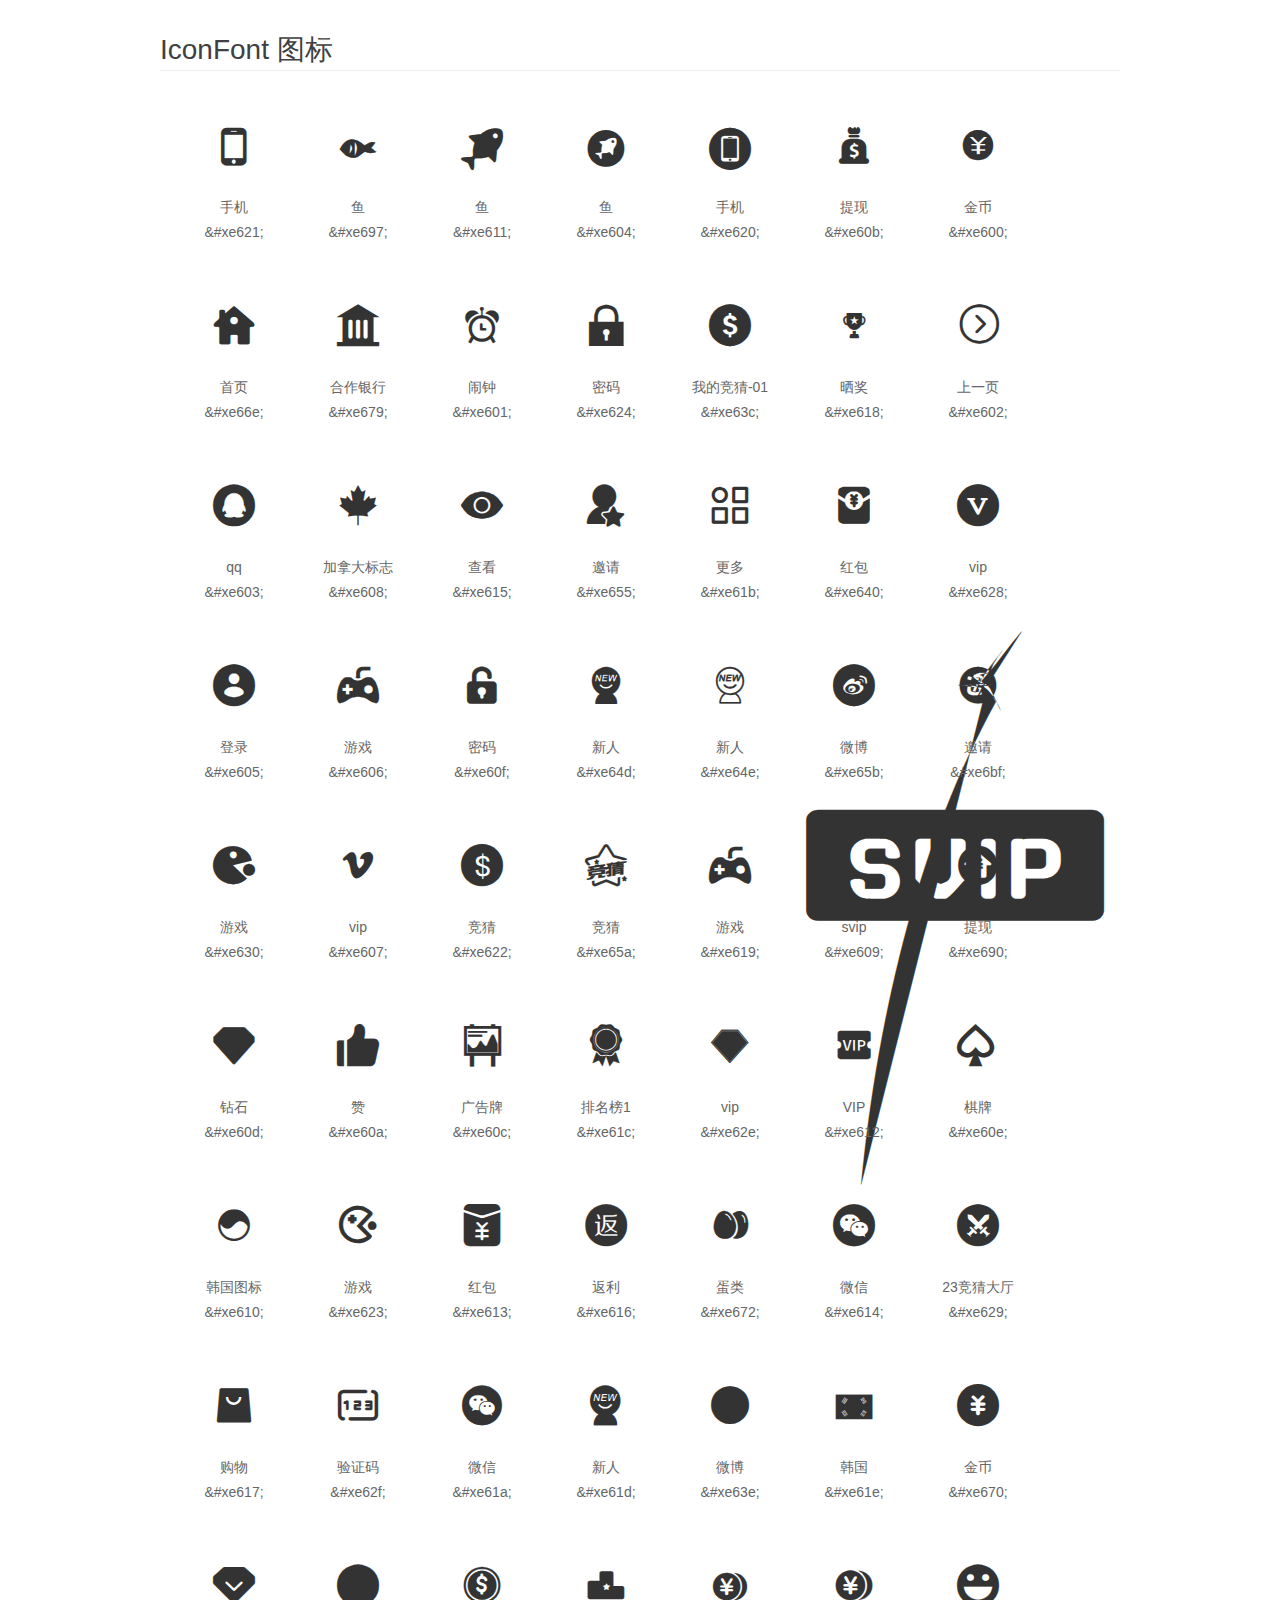
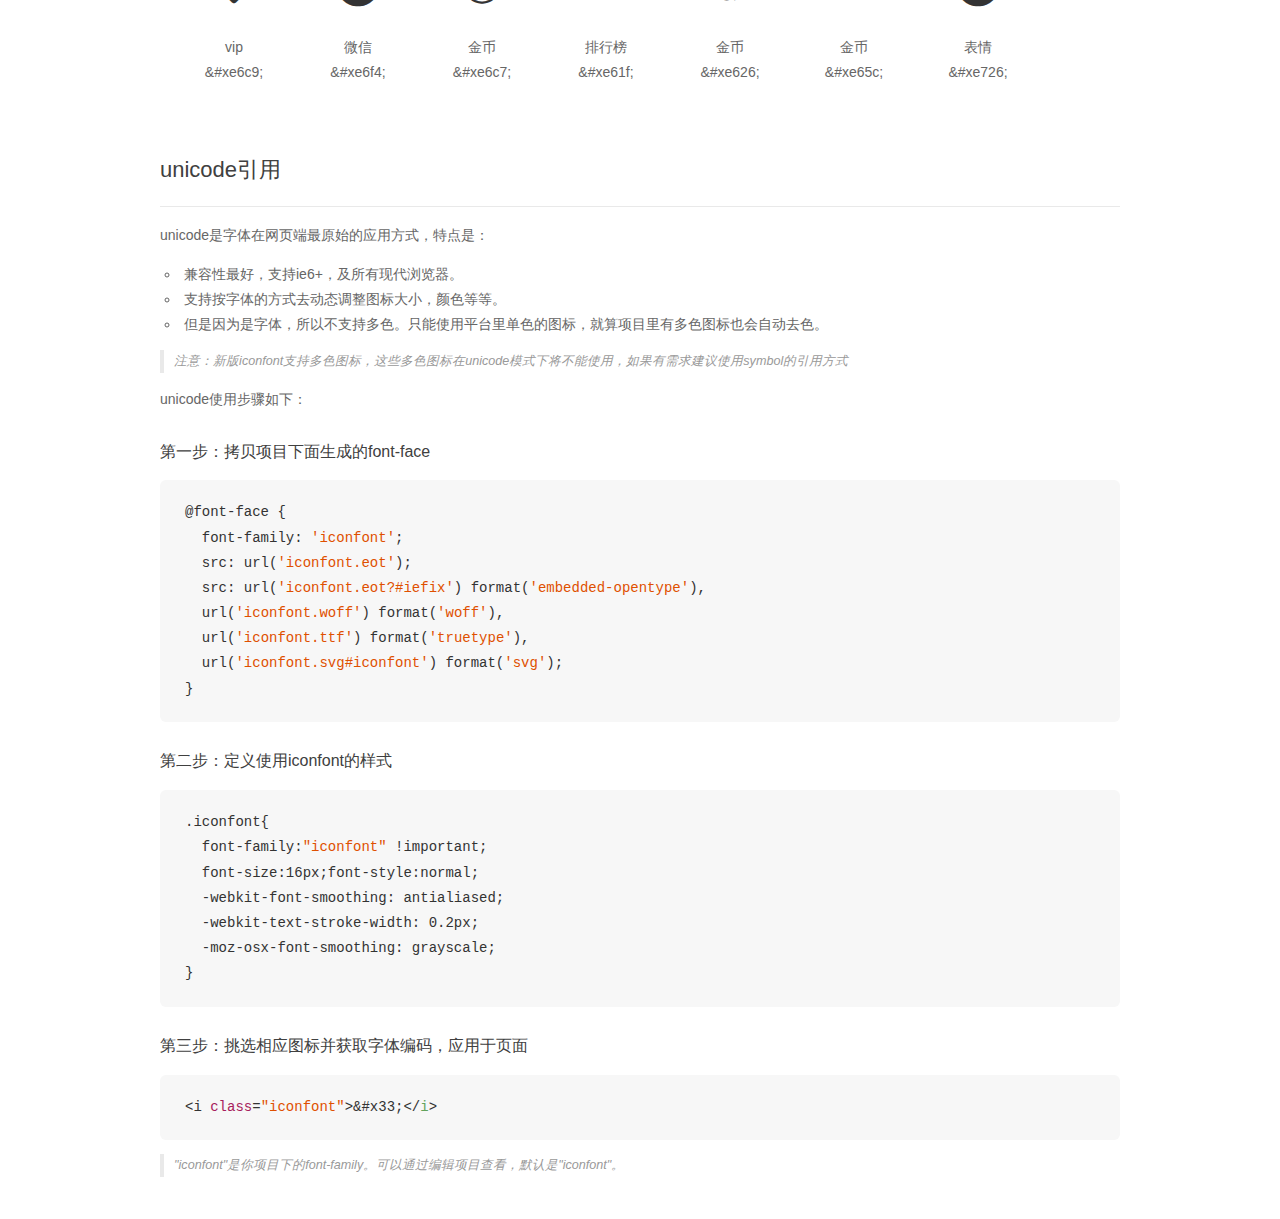
<file: font/demo_unicode.html>
<!DOCTYPE html>
<html>
<head>
    <meta charset="utf-8"/>
    <title>IconFont</title>
    <link rel="stylesheet" href="demo.css">

    <style type="text/css">

        @font-face {font-family: "iconfont";
          src: url('iconfont.eot'); /* IE9*/
          src: url('iconfont.eot#iefix') format('embedded-opentype'), /* IE6-IE8 */
          url('iconfont.woff') format('woff'), /* chrome, firefox */
          url('iconfont.ttf') format('truetype'), /* chrome, firefox, opera, Safari, Android, iOS 4.2+*/
          url('iconfont.svg#iconfont') format('svg'); /* iOS 4.1- */
        }

        .iconfont {
          font-family:"iconfont" !important;
          font-size:16px;
          font-style:normal;
          -webkit-font-smoothing: antialiased;
          -webkit-text-stroke-width: 0.2px;
          -moz-osx-font-smoothing: grayscale;
        }

    </style>
</head>
<body>
    <div class="main markdown">
        <h1>IconFont 图标</h1>
        <ul class="icon_lists clear">
            
                <li>
                <i class="icon iconfont">&#xe621;</i>
                    <div class="name">手机</div>
                    <div class="code">&amp;#xe621;</div>
                </li>
            
                <li>
                <i class="icon iconfont">&#xe697;</i>
                    <div class="name">鱼</div>
                    <div class="code">&amp;#xe697;</div>
                </li>
            
                <li>
                <i class="icon iconfont">&#xe611;</i>
                    <div class="name">鱼</div>
                    <div class="code">&amp;#xe611;</div>
                </li>
            
                <li>
                <i class="icon iconfont">&#xe604;</i>
                    <div class="name">鱼</div>
                    <div class="code">&amp;#xe604;</div>
                </li>
            
                <li>
                <i class="icon iconfont">&#xe620;</i>
                    <div class="name">手机</div>
                    <div class="code">&amp;#xe620;</div>
                </li>
            
                <li>
                <i class="icon iconfont">&#xe60b;</i>
                    <div class="name">提现</div>
                    <div class="code">&amp;#xe60b;</div>
                </li>
            
                <li>
                <i class="icon iconfont">&#xe600;</i>
                    <div class="name">金币</div>
                    <div class="code">&amp;#xe600;</div>
                </li>
            
                <li>
                <i class="icon iconfont">&#xe66e;</i>
                    <div class="name">首页</div>
                    <div class="code">&amp;#xe66e;</div>
                </li>
            
                <li>
                <i class="icon iconfont">&#xe679;</i>
                    <div class="name">合作银行</div>
                    <div class="code">&amp;#xe679;</div>
                </li>
            
                <li>
                <i class="icon iconfont">&#xe601;</i>
                    <div class="name">闹钟</div>
                    <div class="code">&amp;#xe601;</div>
                </li>
            
                <li>
                <i class="icon iconfont">&#xe624;</i>
                    <div class="name">密码</div>
                    <div class="code">&amp;#xe624;</div>
                </li>
            
                <li>
                <i class="icon iconfont">&#xe63c;</i>
                    <div class="name">我的竞猜-01</div>
                    <div class="code">&amp;#xe63c;</div>
                </li>
            
                <li>
                <i class="icon iconfont">&#xe618;</i>
                    <div class="name">晒奖</div>
                    <div class="code">&amp;#xe618;</div>
                </li>
            
                <li>
                <i class="icon iconfont">&#xe602;</i>
                    <div class="name">上一页</div>
                    <div class="code">&amp;#xe602;</div>
                </li>
            
                <li>
                <i class="icon iconfont">&#xe603;</i>
                    <div class="name">qq</div>
                    <div class="code">&amp;#xe603;</div>
                </li>
            
                <li>
                <i class="icon iconfont">&#xe608;</i>
                    <div class="name">加拿大标志</div>
                    <div class="code">&amp;#xe608;</div>
                </li>
            
                <li>
                <i class="icon iconfont">&#xe615;</i>
                    <div class="name">查看</div>
                    <div class="code">&amp;#xe615;</div>
                </li>
            
                <li>
                <i class="icon iconfont">&#xe655;</i>
                    <div class="name">邀请</div>
                    <div class="code">&amp;#xe655;</div>
                </li>
            
                <li>
                <i class="icon iconfont">&#xe61b;</i>
                    <div class="name">更多</div>
                    <div class="code">&amp;#xe61b;</div>
                </li>
            
                <li>
                <i class="icon iconfont">&#xe640;</i>
                    <div class="name">红包</div>
                    <div class="code">&amp;#xe640;</div>
                </li>
            
                <li>
                <i class="icon iconfont">&#xe628;</i>
                    <div class="name">vip</div>
                    <div class="code">&amp;#xe628;</div>
                </li>
            
                <li>
                <i class="icon iconfont">&#xe605;</i>
                    <div class="name">登录</div>
                    <div class="code">&amp;#xe605;</div>
                </li>
            
                <li>
                <i class="icon iconfont">&#xe606;</i>
                    <div class="name">游戏</div>
                    <div class="code">&amp;#xe606;</div>
                </li>
            
                <li>
                <i class="icon iconfont">&#xe60f;</i>
                    <div class="name">密码</div>
                    <div class="code">&amp;#xe60f;</div>
                </li>
            
                <li>
                <i class="icon iconfont">&#xe64d;</i>
                    <div class="name">新人</div>
                    <div class="code">&amp;#xe64d;</div>
                </li>
            
                <li>
                <i class="icon iconfont">&#xe64e;</i>
                    <div class="name">新人</div>
                    <div class="code">&amp;#xe64e;</div>
                </li>
            
                <li>
                <i class="icon iconfont">&#xe65b;</i>
                    <div class="name">微博</div>
                    <div class="code">&amp;#xe65b;</div>
                </li>
            
                <li>
                <i class="icon iconfont">&#xe6bf;</i>
                    <div class="name">邀请</div>
                    <div class="code">&amp;#xe6bf;</div>
                </li>
            
                <li>
                <i class="icon iconfont">&#xe630;</i>
                    <div class="name">游戏</div>
                    <div class="code">&amp;#xe630;</div>
                </li>
            
                <li>
                <i class="icon iconfont">&#xe607;</i>
                    <div class="name">vip</div>
                    <div class="code">&amp;#xe607;</div>
                </li>
            
                <li>
                <i class="icon iconfont">&#xe622;</i>
                    <div class="name">竞猜</div>
                    <div class="code">&amp;#xe622;</div>
                </li>
            
                <li>
                <i class="icon iconfont">&#xe65a;</i>
                    <div class="name">竞猜</div>
                    <div class="code">&amp;#xe65a;</div>
                </li>
            
                <li>
                <i class="icon iconfont">&#xe619;</i>
                    <div class="name">游戏</div>
                    <div class="code">&amp;#xe619;</div>
                </li>
            
                <li>
                <i class="icon iconfont">&#xe609;</i>
                    <div class="name">svip</div>
                    <div class="code">&amp;#xe609;</div>
                </li>
            
                <li>
                <i class="icon iconfont">&#xe690;</i>
                    <div class="name">提现</div>
                    <div class="code">&amp;#xe690;</div>
                </li>
            
                <li>
                <i class="icon iconfont">&#xe60d;</i>
                    <div class="name">钻石</div>
                    <div class="code">&amp;#xe60d;</div>
                </li>
            
                <li>
                <i class="icon iconfont">&#xe60a;</i>
                    <div class="name">赞</div>
                    <div class="code">&amp;#xe60a;</div>
                </li>
            
                <li>
                <i class="icon iconfont">&#xe60c;</i>
                    <div class="name">广告牌</div>
                    <div class="code">&amp;#xe60c;</div>
                </li>
            
                <li>
                <i class="icon iconfont">&#xe61c;</i>
                    <div class="name">排名榜1</div>
                    <div class="code">&amp;#xe61c;</div>
                </li>
            
                <li>
                <i class="icon iconfont">&#xe62e;</i>
                    <div class="name">vip</div>
                    <div class="code">&amp;#xe62e;</div>
                </li>
            
                <li>
                <i class="icon iconfont">&#xe612;</i>
                    <div class="name">VIP</div>
                    <div class="code">&amp;#xe612;</div>
                </li>
            
                <li>
                <i class="icon iconfont">&#xe60e;</i>
                    <div class="name">棋牌</div>
                    <div class="code">&amp;#xe60e;</div>
                </li>
            
                <li>
                <i class="icon iconfont">&#xe610;</i>
                    <div class="name">韩国图标</div>
                    <div class="code">&amp;#xe610;</div>
                </li>
            
                <li>
                <i class="icon iconfont">&#xe623;</i>
                    <div class="name">游戏</div>
                    <div class="code">&amp;#xe623;</div>
                </li>
            
                <li>
                <i class="icon iconfont">&#xe613;</i>
                    <div class="name">红包</div>
                    <div class="code">&amp;#xe613;</div>
                </li>
            
                <li>
                <i class="icon iconfont">&#xe616;</i>
                    <div class="name">返利</div>
                    <div class="code">&amp;#xe616;</div>
                </li>
            
                <li>
                <i class="icon iconfont">&#xe672;</i>
                    <div class="name">蛋类</div>
                    <div class="code">&amp;#xe672;</div>
                </li>
            
                <li>
                <i class="icon iconfont">&#xe614;</i>
                    <div class="name">微信</div>
                    <div class="code">&amp;#xe614;</div>
                </li>
            
                <li>
                <i class="icon iconfont">&#xe629;</i>
                    <div class="name">23竞猜大厅</div>
                    <div class="code">&amp;#xe629;</div>
                </li>
            
                <li>
                <i class="icon iconfont">&#xe617;</i>
                    <div class="name">购物</div>
                    <div class="code">&amp;#xe617;</div>
                </li>
            
                <li>
                <i class="icon iconfont">&#xe62f;</i>
                    <div class="name">验证码</div>
                    <div class="code">&amp;#xe62f;</div>
                </li>
            
                <li>
                <i class="icon iconfont">&#xe61a;</i>
                    <div class="name">微信</div>
                    <div class="code">&amp;#xe61a;</div>
                </li>
            
                <li>
                <i class="icon iconfont">&#xe61d;</i>
                    <div class="name">新人</div>
                    <div class="code">&amp;#xe61d;</div>
                </li>
            
                <li>
                <i class="icon iconfont">&#xe63e;</i>
                    <div class="name">微博</div>
                    <div class="code">&amp;#xe63e;</div>
                </li>
            
                <li>
                <i class="icon iconfont">&#xe61e;</i>
                    <div class="name">韩国</div>
                    <div class="code">&amp;#xe61e;</div>
                </li>
            
                <li>
                <i class="icon iconfont">&#xe670;</i>
                    <div class="name">金币</div>
                    <div class="code">&amp;#xe670;</div>
                </li>
            
                <li>
                <i class="icon iconfont">&#xe6c9;</i>
                    <div class="name">vip</div>
                    <div class="code">&amp;#xe6c9;</div>
                </li>
            
                <li>
                <i class="icon iconfont">&#xe6f4;</i>
                    <div class="name">微信</div>
                    <div class="code">&amp;#xe6f4;</div>
                </li>
            
                <li>
                <i class="icon iconfont">&#xe6c7;</i>
                    <div class="name">金币</div>
                    <div class="code">&amp;#xe6c7;</div>
                </li>
            
                <li>
                <i class="icon iconfont">&#xe61f;</i>
                    <div class="name">排行榜</div>
                    <div class="code">&amp;#xe61f;</div>
                </li>
            
                <li>
                <i class="icon iconfont">&#xe626;</i>
                    <div class="name">金币</div>
                    <div class="code">&amp;#xe626;</div>
                </li>
            
                <li>
                <i class="icon iconfont">&#xe65c;</i>
                    <div class="name">金币</div>
                    <div class="code">&amp;#xe65c;</div>
                </li>
            
                <li>
                <i class="icon iconfont">&#xe726;</i>
                    <div class="name">表情</div>
                    <div class="code">&amp;#xe726;</div>
                </li>
            
        </ul>
        <h2 id="unicode-">unicode引用</h2>
        <hr>

        <p>unicode是字体在网页端最原始的应用方式，特点是：</p>
        <ul>
        <li>兼容性最好，支持ie6+，及所有现代浏览器。</li>
        <li>支持按字体的方式去动态调整图标大小，颜色等等。</li>
        <li>但是因为是字体，所以不支持多色。只能使用平台里单色的图标，就算项目里有多色图标也会自动去色。</li>
        </ul>
        <blockquote>
        <p>注意：新版iconfont支持多色图标，这些多色图标在unicode模式下将不能使用，如果有需求建议使用symbol的引用方式</p>
        </blockquote>
        <p>unicode使用步骤如下：</p>
        <h3 id="-font-face">第一步：拷贝项目下面生成的font-face</h3>
        <pre><code class="lang-js hljs javascript">@font-face {
  font-family: <span class="hljs-string">'iconfont'</span>;
  src: url(<span class="hljs-string">'iconfont.eot'</span>);
  src: url(<span class="hljs-string">'iconfont.eot?#iefix'</span>) format(<span class="hljs-string">'embedded-opentype'</span>),
  url(<span class="hljs-string">'iconfont.woff'</span>) format(<span class="hljs-string">'woff'</span>),
  url(<span class="hljs-string">'iconfont.ttf'</span>) format(<span class="hljs-string">'truetype'</span>),
  url(<span class="hljs-string">'iconfont.svg#iconfont'</span>) format(<span class="hljs-string">'svg'</span>);
}
</code></pre>
        <h3 id="-iconfont-">第二步：定义使用iconfont的样式</h3>
        <pre><code class="lang-js hljs javascript">.iconfont{
  font-family:<span class="hljs-string">"iconfont"</span> !important;
  font-size:<span class="hljs-number">16</span>px;font-style:normal;
  -webkit-font-smoothing: antialiased;
  -webkit-text-stroke-width: <span class="hljs-number">0.2</span>px;
  -moz-osx-font-smoothing: grayscale;
}
</code></pre>
        <h3 id="-">第三步：挑选相应图标并获取字体编码，应用于页面</h3>
        <pre><code class="lang-js hljs javascript">&lt;i <span class="hljs-class"><span class="hljs-keyword">class</span></span>=<span class="hljs-string">"iconfont"</span>&gt;&amp;#x33;<span class="xml"><span class="hljs-tag">&lt;/<span class="hljs-name">i</span>&gt;</span></span></code></pre>

        <blockquote>
        <p>"iconfont"是你项目下的font-family。可以通过编辑项目查看，默认是"iconfont"。</p>
        </blockquote>
    </div>


</body>
</html>
</file>
<file: css/index.css>
﻿.head{width:100%;height:188px;background:#ffffff;box-shadow:0px 3px 12px #e2e2e2;margin-bottom:20px}.head .head_top{width:100%;height:30px;background:#f8f8f8;border-bottom:1px solid #f0f0f0}.head .head_top ul{display:block;width:1200px;margin:0 auto;color:#555555}.head .head_top ul li{float:left;line-height:30px;font-size:14px;margin:0 5px 0 0}.head .head_top ul li a{color:#555555}.head .head_top ul li:hover{color:#ff7300}.head .head_top ul .head_top_line{width:1px;height:15px;background:#c3c3c3;float:right;margin-top:8px}.head .head_top ul .head_top_right{display:block;float:right;cursor:pointer}.head .head_top ul .head_top_reg{width:94px}.head .head_top ul .head_top_reg .head_top_reward{width:50px;background:#ff7300;color:#ffffff;display:block;text-align:center;border-radius:20px;height:15px;float:right;line-height:15px;margin-top:8px;margin-right:10px;font-size:12px}.head .head_top ul .head_top_reg .head_top_vip{width:80px;display:block;background:#ff7300}.head .head_top .head_min{width:1200px;height:99px;border-bottom:1px solid #f0f0f0;margin:0 auto;padding-top:32px}.head .head_top .head_min .head_min_logo{width:200px;height:72px;background-image:url("../images/logo.png");float:left;margin-top:15px}.head .head_top .head_nav{width:100%;height:55px;margin:0 auto;color:#929292;float:left}.head .head_top .head_nav ul{margin-top:10px}.head .head_top .head_nav ul li{float:left;width:96px;height:34px;background:#f2f2f2;text-align:center;line-height:34px;border-radius:20px;cursor:pointer}.head .head_top .head_nav ul .head_nav_select{transition:width 2s;display:block;background:linear-gradient(to left, #ff7849, #ff605f);box-shadow:-2px 5px 6px #ff605f;width:100px;height:30px;border-radius:30px}.head .head_top .head_nav ul .head_nav_select a{color:#ffffff}.head .head_top .head_nav ul .head_nav_right{background:none;box-shadow:none;width:60px;height:30px;border-radius:none;float:right}.head .head_top .head_nav li:hover{transition:width 1s;display:block;background:linear-gradient(to left, #ff7849, #ff605f);box-shadow:-2px 5px 6px #ff605f;width:100px;height:30px;border-radius:30px}.head .head_top .head_nav li:hover a{color:#ffffff}.game{width:1200px;margin:20px auto}.game .game_content{width:926px;background:#ffffff;border-top:2px solid #ffffff;overflow:hidden;float:left}.game .game_content .game_nav{width:926px;height:45px;background:#f2f2f2;border-bottom:2px solid #ffffff}.game .game_content .game_nav ul li{width:126px;height:45px;float:left;text-align:center;line-height:45px;cursor:pointer}.game .game_content .game_nav ul li a{color:#ababab}.game .game_content .game_nav ul li:hover{background:#ffffff}.game .game_content .game_nav ul li:hover a{color:#ff500b}.game .game_content .game_nav ul .game_nav_selected{background:#ffffff}.game .game_content .game_nav ul .game_nav_selected a{color:#ff500b}.game .game_content .game_nav_help{background:#f9f9f9;height:30px;width:962px}.game .game_content .game_nav_help ul li{float:left;line-height:30px;text-align:center;padding:0 5px 0 5px}.game .game_content .game_nav_help ul li a{color:#777777;font-size:14px}.game .game_content .game_isn{width:926px;height:2px;background:#ededed}.game .game_content .game_isn ins{width:700px;height:2px;display:block;background:linear-gradient(to left, #ff7849, #ff605f);transition:width 5s}.game .game_content .game_zoushi{display:block;float:left}.game .game_content .game_zoushi table{width:926px}.game .game_content .game_zoushi table tr:nth-child(1){box-shadow:0px 3px 25px #f1f1f1}.game .game_content .game_zoushi table tr{display:block;height:32px;border-bottom:1px solid #e8f0f5}.game .game_content .game_zoushi table tr th{padding:0px;width:22px;height:22px;font-size:10px;color:#505e70;font-weight:100}.game .game_content .game_zoushi table tr th span{display:block;background-color:#6adb7c;width:8px;height:8px;border-radius:10px;float:left;margin-top:4px;margin-left:14px}.game .game_content .game_zoushi table tr th:nth-child(1){width:62px}.game .game_content .game_zoushi table tr th .game_zoushi_dan,.game .game_content .game_zoushi table tr td .game_zoushi_dan{background:linear-gradient(to left, #cb60f9, #f378e7)}.game .game_content .game_zoushi table tr th .game_zoushi_shuang,.game .game_content .game_zoushi table tr td .game_zoushi_shuang{background:linear-gradient(to left, #60be5f, #69cc4d)}.game .game_content .game_zoushi table tr th .game_zoushi_da,.game .game_content .game_zoushi table tr td .game_zoushi_da{background:linear-gradient(to left, #fbb607, #fed82b)}.game .game_content .game_zoushi table tr th .game_zoushi_xiao,.game .game_content .game_zoushi table tr td .game_zoushi_xiao{background:linear-gradient(to left, #f77050, #fd9241)}.game .game_content .game_zoushi table tr th .game_zoushi_zhong,.game .game_content .game_zoushi table tr td .game_zoushi_zhong{background:linear-gradient(to left, #1899fb, #27cdfe)}.game .game_content .game_zoushi table tr th .game_zoushi_bian,.game .game_content .game_zoushi table tr td .game_zoushi_bian{background:linear-gradient(to left, #f87b89, #fe8887)}.game .game_content .game_zoushi table tr td{padding:0px;width:22px;height:22px;font-size:10px;color:#505e70;font-weight:100}.game .game_content .game_zoushi table tr td:nth-child(1){width:62px;text-align:center;margin-top:8px}.game .game_content .game_zoushi table tr td{float:left;margin-top:-8px;margin-right:2px}.game .game_content .game_zoushi table tr td span{background-color:#509afe}.game .game_content .game_zoushi table tr td p{display:none;width:22px;height:22px;border-radius:22px;color:#ffffff;text-align:center;line-height:22px}.game .game_content .game_zoushi table tr td .game_zoushi_check{display:inline-block}.game .game_content .game_zoushi table tr td .game_zoushi_num{background:linear-gradient(to left, #4e99fe, #64a5ff)}.game .game_content .game_zoushi table tr td .game_zoushi_num_select{background:linear-gradient(to left, #ff665a, #ff734e)}.game .game_content .game_zoushi table tr:nth-child(2) th{float:left;margin-top:-8px;margin-right:2px}.game .game_content .game_zoushi table tr:nth-child(2) th span{background-color:#509afe}.game .game_content .game_zoushi table tr:nth-child(2) th p{display:inline-block;width:22px;height:22px;border-radius:22px;color:#ffffff;text-align:center;line-height:22px}.game .game_content .game_zoushi table tr:nth-child(2) th .game_zoushi_num{background:linear-gradient(to left, #4e99fe, #64a5ff)}.game .game_content .game_zoushi table tr:nth-child(2) th .game_zoushi_num_select{background:linear-gradient(to left, #ff665a, #ff734e)}.game .game_content .game_zoushi table tr:nth-child(2) th:nth-child(1){margin-top:8px}.game .game_content .game_time{width:926px;height:105px;border-bottom:1px solid #f6f6f6}.game .game_content .game_time .game_time_left{width:452px;height:80px;border-right:1px solid #f1f1f1;float:left;margin-top:12px}.game .game_content .game_time .game_time_left .game_time_left_pic{width:50px;height:56px;background-image:url("../images/time.png");margin:10px 10px 10px 30px;float:left}.game .game_content .game_time .game_time_left .game_time_info{width:340px;height:80px;float:left;margin:10px 10px 10px 10px}.game .game_content .game_time .game_time_left .game_time_info .game_time_info_text{color:#777777}.game .game_content .game_time .game_time_left .game_time_info .game_time_info_text .game_time_info_qihao{color:#ff7037}.game .game_content .game_time .game_time_left .game_time_info .game_time_info_text .game_time_info_mm{color:#ffffff;background:linear-gradient(to left, #ff7849, #ff605f);box-shadow:-2px 5px 6px #ff605f;border-radius:30px;display:inline-block;width:40px;text-align:center}.game .game_content .game_time .game_time_left .game_time_info .game_time_info_vip{display:block;font-size:13px;width:244px;height:22px;border-radius:20px;background:linear-gradient(to left, #ff7849, #ff605f);color:#ffffff;text-align:center;line-height:22px;margin:10px 10px 10px 36px}.game .game_content .game_time .game_time_right{width:460px;float:right;height:100px}.game .game_content .game_time .game_time_right .game_time_member{width:200px;float:left;margin:20px 20px 10px 10px}.game .game_content .game_time .game_time_right .game_time_member .game_time_member_title{display:block;color:#777777}.game .game_content .game_time .game_time_right .game_time_member .game_time_member_title span{color:#ff6000}.game .game_content .game_time .game_time_right .game_time_member img{width:36px;height:36px;overflow:hidden;display:block;float:left;border-radius:50px;margin-top:5px}.game .game_content .game_time .game_time_right .game_time_member .game_time_member_info{float:left;margin-top:5px}.game .game_content .game_time .game_time_right .game_time_member .game_time_member_info span{padding-left:10px;display:block;color:#777777;font-size:14px}.game .game_content .game_time .game_time_right .game_time_member .game_time_member_info .game_time_shou{display:inline;color:#ff6000;padding-left:2px}.game .game_content .game_time .game_time_right .game_time_member .game_time_member_info .game_time_kui{display:inline;color:#66cd40;padding-left:2px}.game .game_content .game_danmu{width:900px;height:38px;background:#fbfbfb;margin:10px auto}.game .game_content .game_danmu .game_danmu_tag{width:70px;height:38px;background:linear-gradient(to left, #ff7849, #ff605f);color:#ffffff;text-align:center;line-height:38px;font-size:14px;float:left}.game .game_content .game_danmu .game_danmu_tanchuang{-webkit-transition:height 2s;display:none;position:absolute;z-index:100001;width:406px;background:#f6f6f6;left:38%;top:250px}.game .game_content .game_danmu .game_danmu_tanchuang .game_danmu_title{height:40px;width:100%;color:#ffffff;font-size:14px;background:linear-gradient(to left, #ff7849, #ff605f);text-align:center;line-height:40px}.game .game_content .game_danmu .game_danmu_tanchuang textarea{height:124px;width:390px;background:#ffffff;color:#bfbfbf;resize:none;border:none;outline:none;padding:8px;font-size:16px}.game .game_content .game_danmu .game_danmu_tanchuang .game_danmu_nav{width:390px;height:28px;padding:8px;border-bottom:1px solid #ededed}.game .game_content .game_danmu .game_danmu_tanchuang .game_danmu_nav .icon{color:#afafaf;width:22px;height:22px}.game .game_content .game_danmu .game_danmu_tanchuang .game_danmu_nav .icon:nth-child(1){cursor:pointer}.game .game_content .game_danmu .game_danmu_tanchuang .game_danmu_nav .icon:nth-child(1):hover{color:#ff8765}.game .game_content .game_danmu .game_danmu_tanchuang .game_danmu_sendhb{position:relative;border-bottom:1px solid #ededed;display:none}.game .game_content .game_danmu .game_danmu_tanchuang .game_danmu_sendhb input::-webkit-outer-spin-button,.game .game_content .game_danmu .game_danmu_tanchuang .game_danmu_sendhb input::-webkit-inner-spin-button{-webkit-appearance:none !important;margin:0}.game .game_content .game_danmu .game_danmu_tanchuang .game_danmu_sendhb input{border:none;outline:none;height:22px;font-size:14px;color:#333333;border-radius:4px;box-shadow:0px 2px 12px #e6e6e6;padding:10px}.game .game_content .game_danmu .game_danmu_tanchuang .game_danmu_sendhb input:nth-child(1){width:200px;margin:24px 10px 0 26px}.game .game_content .game_danmu .game_danmu_tanchuang .game_danmu_sendhb input:nth-child(2){width:100px}.game .game_content .game_danmu .game_danmu_tanchuang .game_danmu_sendhb .icon{display:block;color:#ff8765;width:22px;height:22px;position:absolute;top:34px;right:170px}.game .game_content .game_danmu .game_danmu_tanchuang .game_danmu_sendhb p{text-align:center;color:#666666;font-size:14px;margin:0px;line-height:35px;margin-top:10px}.game .game_content .game_danmu .game_danmu_tanchuang .game_danmu_sendhb span{margin:0px;display:block;color:#ff7800;font-size:12px;line-height:18px;text-align:center;margin-bottom:10px}.game .game_content .game_danmu .game_danmu_tanchuang .game_danmu_sendDM{margin:12px auto;color:#ffffff;cursor:pointer;text-align:center;line-height:30px;display:block;background:linear-gradient(to left, #ff7849, #ff605f);box-shadow:-2px 5px 6px #ff605f;width:150px;height:30px;border-radius:30px}.game .game_content .game_danmu .game_mask{background:rgba(0,0,0,0.5);display:none;position:absolute;z-index:100000;width:100%;height:100%;left:0px;top:0px}.game .game_content .game_danmu .game_danmu_content{overflow:hidden;position:relative;width:752px;height:38px;float:left}.game .game_content .game_danmu .game_danmu_content ul{position:absolute;display:block;left:0px;width:100%}.game .game_content .game_danmu .game_danmu_content ul li{float:left;background:#eaeaea;border-radius:30px;margin:0 5px 0 5px;padding-right:5px}.game .game_content .game_danmu .game_danmu_content ul li a{width:auto;margin:3px;float:left;cursor:pointer}.game .game_content .game_danmu .game_danmu_content ul li a img{display:block;width:32px;height:32px;border-radius:30px;float:left}.game .game_content .game_danmu .game_danmu_content ul li a .game_danmu_content_msg{font-size:12px;float:left;margin-left:5px;text-align:left}.game .game_content .game_danmu .game_danmu_content ul li a .game_danmu_content_msg span{color:#606060;display:block;line-height:16px}.game .game_content .game_danmu .game_danmu_content ul li a .game_danmu_content_msg span p{display:inline;color:#ff7849}.game .game_content .game_danmu .game_danmu_content ul li a .game_danmu_content_msg .game_danmu_name{color:#989898;font-size:10px;text-align:left;line-height:14px}.game .game_content .game_danmu .game_danmu_content ul li a .game_danmu_hongbao{background:linear-gradient(to left, #ff7849, #ff605f);display:inline-block;height:32px;text-align:center;padding:0 5px 0 5px;border-radius:30px;font-size:10px}.game .game_content .game_danmu .game_danmu_content ul li a .game_danmu_hongbao span{color:#fff900;line-height:32px}.game .game_content .game_danmu .game_danmu_content ul li a .game_danmu_hongbao .game_danmu_name{color:#ffffff}.game .game_content .game_danmu .game_danmu_content ul li a .game_danmu_hongbao .game_danmu_name p{color:#ffffff}.game .game_content .game_danmu .game_danmu_content ul .game_danmu_hongbao_border{padding-right:0px}.game .game_content .game_danmu .game_danmu_send{float:right;width:76px;height:38px;background:linear-gradient(to left, #ff7849, #ff605f);border-radius:30px;text-align:center;line-height:38px;color:#ffffff;font-size:14px;cursor:pointer;margin-right:-70px}.game .game_content .game_danmu .game_danmu_block{background:#ffffff;width:70px;height:38px;float:right}.game .game_content .game_luck{width:920px;height:1020px}.game .game_content .game_luck .game_page{display:block;width:420px;height:34px;margin:20px auto;box-shadow:0px 0px 6px #ece9e9;border-radius:24px}.game .game_content .game_luck .game_page li:last-of-type{border-radius:24px;border-right:none}.game .game_content .game_luck .game_page li{display:block;float:left;width:34px;height:34px;text-align:center;border-right:1px solid #f4f4f4}.game .game_content .game_luck .game_page li a{line-height:34px;display:block;color:#7b7b7b}.game .game_content .game_luck .game_page li a:hover{background:linear-gradient(to left, #ff7849, #ff605f);color:#ffffff}.game .game_content .game_luck .game_page li .game_page_select{background:linear-gradient(to left, #ff7849, #ff605f);color:#ffffff}.game .game_content .game_luck table{width:920px;height:920px;overflow:hidden;color:#777777;font-size:14px}.game .game_content .game_luck table tr{width:920px;border-bottom:1px solid #efefef;display:inline-block}.game .game_content .game_luck table tr th{width:180px;font-weight:100;height:36px}.game .game_content .game_luck table tr td{width:180px;text-align:center;height:36px}.game .game_content .game_luck table tr td .game_luck_btn_jing{display:inline-block;width:50px;height:24px;background:linear-gradient(to left, #ff7849, #ff605f);color:#ffffff;text-align:center;line-height:24px;border-radius:30px;box-shadow:-2px 5px 6px #ff605f;cursor:pointer}.game .game_content .game_luck table tr td .game_luck_btn_yikai{display:inline-block;width:50px;height:24px;background:#ececec;color:#6d6d6d;text-align:center;line-height:24px;border-radius:30px;cursor:pointer}.game .game_content .game_luck table tr td .game_luck_shou{color:#ff510c;display:block}.game .game_content .game_luck table tr td .game_luck_num{width:28px;height:28px;border-radius:28px;background:linear-gradient(to left, #ff7849, #ff605f);color:#ffffff;text-align:center;line-height:28px;display:inline-block}.game .game_content .game_luck table tr td .game_luck_x{background:#ececec;color:#6d6d6d}.game .game_content .game_luck table tr .game_luck_zhong{color:#ff5f60}.game .game_content .game_luck table tr .game_luck_zhong a{color:#ff5f60}.game .game_content .game_betlist table tr th:nth-child(1){width:260px}.game .game_content .game_betlist table tr td:nth-child(1){width:260px;font-weight:100}.game .game_content .game_betlist table tr th:nth-child(5){width:90px}.game .game_content .game_betlist table tr td:nth-child(5){width:90px;font-weight:100;color:#a4a8b1;cursor:pointer;font-size:13px}.game .game_content .game_betlist table tr td{font-weight:bold;color:#ff6d53}.game .game_content .game_betlist table tr td .game_betlist_head{display:inline-block;width:30px;height:30px;border-radius:30px;float:left;margin:3px 10px}.game .game_content .game_betlist table tr td .game_betlist_zan{display:block;width:16px;margin:0 auto}.game .game_content .game_betlist table tr td .game_betlist_lh{color:#ff6b22}.game .game_content .game_betlist table tr td p{float:left;margin:0;font-size:12px;width:150px;text-align:left;color:#777777}.game .game_content .game_betlist table tr td p i{display:inline-block;padding:0 4px;border-radius:20px;color:#ff6b22;font-style:normal;font-size:8px}.game .game_content .game_betlist table tr td a{float:left;color:#777777}.game .game_content .game_betlist table tr td a span{color:#ffffff;background:#ff764a;display:inline-block;padding:0 5px;border-radius:20px;text-align:center;font-size:13px}.game .game_content .game_betlist table tr td a img{display:inline-block;width:16px}.game .game_member{width:260px;height:260px;background:#ffffff;float:right}.game .game_member .game_member_info{display:inline-block;width:240px;height:100px;padding:10px;background:linear-gradient(to left, #ff615e, #ff774a);float:left}.game .game_member .game_member_info .game_member_info_name{color:#ffffff;font-size:14px;float:left;width:170px;margin:0;margin-top:-3px;padding-bottom:4px;position:relative}.game .game_member .game_member_info .game_member_info_name span{color:#ff913f;display:inline-block;padding:0 6px;background:#ffffff;border-radius:20px;box-shadow:0px 3px 12px #ef6a24}.game .game_member .game_member_info .game_member_info_name img{display:inline-block;width:16px;position:absolute;top:2px;margin:0 4px}.game .game_member .game_member_info .game_member_info_yue{color:#ffffff;font-weight:900;text-shadow:0px 3px 12px #fb6618;display:block;width:240px;float:left;margin:6px 0}.game .game_member .game_member_info .game_member_info_yue img{display:inline-block;width:15px}.game .game_member .game_member_info .game_member_info_btn{width:240px;height:58px;background:#ffffff;border-radius:4px;box-shadow:0px 0px 10px #ffd5d3;margin-top:80px}.game .game_member .game_member_info .game_member_info_btn li{width:60px;padding:0 10px;height:58px;float:left}.game .game_member .game_member_info .game_member_info_btn li a{width:60px;float:left;color:#f7f7f7;display:inline-block}.game .game_member .game_member_info .game_member_info_btn li a img{padding:4px;display:inline-block;width:20px;background:#fb6618;border-radius:30px;margin-top:5px}.game .game_member .game_member_info .game_member_info_btn li a span{font-size:12px;color:#888888;display:block}.game .game_member .game_member_info .game_member_info_btn li:nth-child(1) a img{background:#60c547}.game .game_member .game_member_info .game_member_info_btn li:nth-child(3) a img{background:#6aa9ff}.game .game_member .game_member_info .game_member_info_head{display:inline-block;width:40px;border-radius:40px;float:left;margin-left:10px;margin-right:10px}.game .game_member .game_member_info .game_member_info_id{color:#ffffff;display:inline-block;float:left;font-size:13px}.game .game_member .game_member_gameinfo{float:left;margin-top:40px}.game .game_member .game_member_gameinfo li:nth-child(1){width:260px;text-align:center}.game .game_member .game_member_gameinfo li{width:130px;float:left;text-align:center}.game .game_member .game_member_gameinfo li .game_member_gameinfo_s{color:#60c547}.game .game_member .game_member_gameinfo li .game_member_gameinfo_y{color:#ff764a}.game .game_member .game_member_gameinfo li p{margin:2px 0}.game .game_member .game_member_gameinfo li span{color:#b4b4b4;font-size:14px}.game .game_ranking{width:240px;padding:10px;background:#ffffff;float:right;font-size:14px;margin:0}.game .game_ranking .game_ranking_head{height:32px;font-size:14px;color:#777777;text-align:center}.game .game_ranking .game_ranking_head span{display:inline-block;background-image:url("../images/paihangPic.png");width:22px;height:18px;margin-right:10px}.game .game_ranking table{color:#777777}.game .game_ranking table tr:nth-child(1){border-bottom:1px solid #efefef}.game .game_ranking table tr{width:240px;display:inline-block}.game .game_ranking table tr th{font-weight:100;text-align:center}.game .game_ranking table tr td{line-height:28px;font-size:13px;text-align:center}.game .game_ranking table tr td:nth-child(3){color:#ff6000}.game .game_ranking table tr td:nth-child(3) i{display:inline-block;width:14px;height:12px;background-image:url("../images/jinbi.png");margin-left:4px}.game .game_ranking table tr td:nth-child(4){color:#f43435}.game .game_ranking table tr td:nth-child(1){width:32px}.game .game_ranking table tr td:nth-child(2){width:50px}.game .game_ranking table tr td:nth-child(3){width:95px}.game .game_ranking table tr td:nth-child(4){width:45px}.game .game_ranking table tr th:nth-child(1){width:32px}.game .game_ranking table tr th:nth-child(2){width:50px}.game .game_ranking table tr th:nth-child(3){width:95px}.game .game_ranking table tr th:nth-child(4){width:45px}.game .game_ranking table tr .game_ranking_no1{margin-left:5px;float:left;background-image:url("../images/no1.png");display:inline-block;width:20px;height:26px}.game .game_ranking table tr .game_ranking_no2{margin-left:5px;float:left;background-image:url("../images/no2.png");display:inline-block;width:20px;height:26px}.game .game_ranking table tr .game_ranking_no3{margin-left:5px;float:left;background-image:url("../images/no3.png");display:inline-block;width:20px;height:26px}.footer{width:100%;float:left;margin:0 0 0 0}.footer .footer_top{height:122px;background:#303030}.footer .footer_top .footer_top_content{width:1200px;margin:0 auto;padding-top:20px}.footer .footer_top .footer_top_content .footer_content ul li{float:left;padding:0px 15px 0px 15px}.footer .footer_top .footer_top_content .footer_content ul li:nth-child(1){padding:0px}.footer .footer_top .footer_top_content .footer_content ul li:nth-child(1) a{display:inline-block;width:82px;height:82px;background-image:url("../images/wx.png")}.footer .footer_top .footer_top_content .footer_content ul li:nth-child(2) a{cursor:pointer;color:#ffffff;display:block;width:124px;height:30px;text-align:center;line-height:30px;border:1px solid #999999;font-size:14px;border-radius:5px;margin-bottom:5px}.footer .footer_top .footer_top_content .footer_content ul li:nth-child(2) a:hover{background:linear-gradient(to left, #ff7849, #ff605f);border:1px solid #ff7849}.footer .footer_top .footer_top_content .footer_content ul li:nth-child(2) span{display:block;text-align:center;color:#ffffff;font-size:14px;line-height:24px}.footer .footer_top .footer_top_content .footer_content ul li:nth-child(3){width:666px}.footer .footer_top .footer_top_content .footer_content ul li:nth-child(3) p{color:#afafaf;font-size:14px;text-align:center;line-height:0px}.footer .footer_top .footer_top_content .footer_content ul li:nth-child(3) nav{text-align:center}.footer .footer_top .footer_top_content .footer_content ul li:nth-child(3) nav a{font-size:14px;color:#dcdcdc}.footer .footer_top .footer_top_content .footer_content ul li:nth-child(4){padding:0px 0px 0px 15px;float:right}.footer .footer_top .footer_top_content .footer_content ul li:nth-child(4) nav{display:block;width:250px}.footer .footer_top .footer_top_content .footer_content ul li:nth-child(4) nav a{display:block;width:100px;height:30px;text-align:center;line-height:30px;background:#f14900;border-radius:5px;float:right;margin:8px 0px 0px 24px}.footer .footer_bommto{height:68px;background:#434343}.footer .footer_bommto .footer_bommto_content{width:1200px;margin:0 auto;text-align:center;line-height:68px;color:#ffffff;font-size:13px}.login{width:100%;height:100%;background:rgba(0,0,0,0.5);display:none;position:absolute;z-index:100000}.login .login_t{width:350px;height:404px;background:#ffffff;margin:250px auto;position:relative}.login .login_t .login_win{width:290px;height:404px;background:#ffffff;padding:0px 30px 0px 30px}.login .login_t .login_win .login_title{display:inline-block;height:64px;width:290px;color:#333333;font-size:14px;text-align:center;line-height:64px;border-bottom:1px solid #f2f2f2;margin:0px}.login .login_t .login_win .login_input{width:48px;height:42px;background:#fafafc url("../images/username.png") no-repeat 10px 8px;margin-top:16px}.login .login_t .login_win .login_input input{width:242px;height:40px;border:0px;outline:none;background:#fafafc;margin-left:48px;font-size:18px;color:#bbbbbb}.login .login_t .login_win .login_password{background:#fafafc url("../images/password.png") no-repeat 10px 8px}.login .login_t .login_win .login_submit{margin-top:16px;color:#ffffff;cursor:pointer;line-height:42px;text-align:center;display:block;background:linear-gradient(to left, #ff7849, #ff605f);box-shadow:-2px 5px 6px #ff605f;width:290px;height:30px;border-radius:30px;height:42px}.login .login_t .login_glod{width:373px;height:240px;background-image:url("../images/login_glod.png");position:absolute;top:-78px;z-index:-1;left:-16px}.register{width:1000px;height:458px;background:#ffffff;margin:0 auto;box-shadow:0px 0px 14px #dedede}.register .register_ad{width:660px;float:left}.register .register_ad .register_ad_title{text-align:left;line-height:78px;padding-left:26px;color:#979797;height:48px;overflow:hidden;margin-top:0px}.register .register_ad ul{margin-left:26px}.register .register_ad ul li{margin-right:14px;width:144px;float:left;margin-bottom:20px}.register .register_ad ul li img{width:30px;height:30px;display:block;border-radius:20px;float:left;margin-right:5px;margin-top:5px}.register .register_ad ul li span{color:#999999;font-size:14px;float:left}.register .register_ad ul li .register_ad_time{color:#c4c4c4}.register .register_ad ul li p{float:left;margin:0px;color:#ff6000;font-size:14px}.register .register_ad .register_ad_banner{width:624px;height:182px;float:left;margin-left:26px;margin-top:16px}.register .register_reg{float:left;width:290px;margin-left:16px}.register .register_reg .register_reg_title{color:#5b5b5b;text-align:center;line-height:62px;border-bottom:1px solid #f2f2f2}.register .register_reg .register_reg_from{background:#f9f9f9;height:42px;margin:10px 0px 10px 0px}.register .register_reg .register_reg_from svg{width:26px;height:26px;color:#bbbbbb;float:left;margin:8px 0px 0px 6px}.register .register_reg .register_reg_from input{width:238px;outline:none;border:none;height:22px;background:#f9f9f9;margin-bottom:16px;padding:10px}.register .register_reg .register_reg_code{width:160px;float:left;margin-top:0px}.register .register_reg .register_reg_code input{width:108px}.register .register_reg .register_reg_getcode{border:none;width:118px;height:42px;outline:none;cursor:pointer;float:left;margin-left:12px;background:linear-gradient(to left, #2caafa, #27c5fe);color:#ffffff}.register .register_reg .register_reg_iscode{background:#f2f2f2;color:#333333}.register .register_reg .register_register{width:290px;border:none;outline:none;cursor:pointer;float:left;color:#ffffff;border-radius:20px;display:block;background:linear-gradient(to left, #ff7849, #ff605f);box-shadow:-2px 5px 6px #ff605f;width:290px;height:30px;border-radius:30px;height:38px}.game_bet{width:900px;height:500px;padding:13px}.game_bet .game_bet_model{height:140px;box-shadow:0px 0px 12px #ececec}.game_bet .game_bet_model ul li{float:left;height:140px;width:286px}.game_bet .game_bet_model ul li p{height:28px;background:#f9f9f9;text-align:center;line-height:28px;color:#404153;font-size:14px;margin:0px}.game_bet .game_bet_model ul li .game_bet_model_block{border-right:1px solid #f2f2f2;height:86px;margin-top:12px}.game_bet .game_bet_model ul li .game_bet_model_block a:hover{-webkit-transition:all 0.2s;transition:all 0.2s;background:linear-gradient(to left, #ff7849, #ff605f);color:#ffffff}.game_bet .game_bet_model ul li .game_bet_model_block a{cursor:pointer;width:52px;height:24px;color:#404153;background:#f2f2f2;display:block;float:left;text-align:center;line-height:24px;border-radius:20px;font-size:13px;margin-top:6px;margin-left:20px}.game_bet .game_bet_model ul li .game_bet_model_block .game_bet_model_block_line{margin-left:4px}.game_bet .game_bet_model ul li .game_bet_model_block .game_bet_model_block_line a{width:40px;margin:0 3px}.game_bet .game_bet_model ul li .game_bet_model_block .game_bet_model_block_bottom{height:24px;margin-left:-13px}.game_bet .game_bet_model ul li:nth-child(2){width:325px}.game_bet .game_bet_model ul li:nth-child(2) a:hover{-webkit-transition:all 0.2s;transition:all 0.2s;background:linear-gradient(to left, #ce62f8, #f279e8);color:#ffffff}.game_bet .game_bet_model ul li:nth-child(2) .game_bet_model_block_line{margin-left:8px}.game_bet .game_bet_model ul li:nth-child(2) .game_bet_model_block_line a{margin:0 2px}.game_bet .game_bet_model ul li:nth-child(2) .game_bet_model_block_bottom{margin-left:5px}.game_bet .game_bet_model ul li:nth-child(2) .game_bet_model_block_bottom a{margin-left:5px}.game_bet .game_bet_model ul li:nth-child(2) .game_bet_model_block_bottom a:nth-child(5){width:75px}.game_bet .game_bet_model ul li:nth-child(2) .game_bet_model_randNum{width:304px;height:24px;background:#f2f2f2;border-radius:24px;margin-top:36px;margin-left:10px}.game_bet .game_bet_model ul li:nth-child(2) .game_bet_model_randNum ul{width:304px;margin:0 auto}.game_bet .game_bet_model ul li:nth-child(2) .game_bet_model_randNum ul li{width:20px;height:20px;float:left;text-align:center;line-height:20px;color:#ffffff;background:linear-gradient(to left, #ce62f8, #f279e8);border-radius:20px;font-size:10px;margin:2px 2px}.game_bet .game_bet_model ul li:nth-child(2) .game_bet_model_randNum:hover{cursor:pointer;-webkit-transition:all 0.2s;transition:all 0.2s;border:1px solid #ce62f8}.game_bet .game_bet_model ul li:nth-child(3){border:none}.game_bet .game_bet_model ul li:nth-child(3) .game_bet_model_block{height:0}.game_bet .game_bet_model ul li:nth-child(3) .game_bet_model_block a{cursor:pointer;height:24px;color:#404153;background:#f2f2f2;display:block;float:left;text-align:center;line-height:24px;border-radius:20px;font-size:13px;margin-top:0px;margin-bottom:6px;margin-left:2px}.game_bet .game_bet_model ul li:nth-child(3) .game_bet_model_block a:hover{-webkit-transition:all 0.2s;transition:all 0.2s;background:linear-gradient(to left, #fbb809, #fed629);color:#ffffff}.game_bet .game_bet_model ul li:nth-child(3) button{border:none;background:linear-gradient(to left, #fbb809, #fed629);color:#ffffff;outline:none;width:94px;height:24px;text-align:center;line-height:24px;cursor:pointer;border-radius:20px;float:right;margin-top:30px;margin-right:16px}.game_bet .game_bet_info{width:900px;height:78px}.game_bet .game_bet_info ul li{float:left;margin-top:15px;margin-left:15px}.game_bet .game_bet_info ul li span{color:#a7a7a7;font-size:12px}.game_bet .game_bet_info ul li p{margin:0px;color:#3a3f53;font-size:13px;line-height:24px}.game_bet .game_bet_info ul li .game_bet_info_jing{display:block;line-height:22px}.game_bet .game_bet_info ul li .game_bet_info_jing span{color:#3a3f53;font-size:13px}.game_bet .game_bet_info ul li .game_bet_info_jing p{display:inline-block;width:20px;height:20px;text-align:center;line-height:20px;color:#ffffff;background:linear-gradient(to left, #ff7849, #ff605f);border-radius:20px}.game_bet .game_bet_info ul li:nth-child(3) p{color:#ff764b}.game_bet .game_bet_info ul li:nth-child(4) p{color:#66cd40}.game_bet .game_bet_info ul li:nth-child(5){float:right}.game_bet .game_bet_info ul li:nth-child(5) .game_bet_info_now{float:right;margin-right:14px}.game_bet .game_bet_info ul li:nth-child(5) .game_bet_info_now span{color:#a7a7a7;font-size:12px;text-align:right;display:inline-block;width:103px}.game_bet .game_bet_info ul li:nth-child(5) .game_bet_info_now p{font-size:18px;color:#ff764b;text-align:right}.game_bet .game_bet_info ul li:nth-child(5) button{display:block;background:linear-gradient(to left, #ff7849, #ff605f);box-shadow:-2px 5px 6px #ff605f;width:70px;height:30px;border-radius:30px;border:none;color:#ffffff;outline:none;width:102px;height:36px;text-align:center;line-height:36px;cursor:pointer;float:right;margin-top:2px}.game_bet .game_bet_num{width:900px}.game_bet .game_bet_num table{width:450px;border-collapse:collapse;float:left}.game_bet .game_bet_num table tr th{height:34px;background:#f9f9f9;color:#404153;text-align:center;font-size:10px;font-weight:100}.game_bet .game_bet_num table tr th:nth-child(1){width:24px}.game_bet .game_bet_num table tr th:nth-child(1) .game_bet_num_allselect{display:block;width:16px;height:16px;border-radius:5px;border:1px solid #1ca8fc;background:#ffffff;margin-left:6px}.game_bet .game_bet_num table tr th:nth-child(2){width:50px}.game_bet .game_bet_num table tr th:nth-child(3){width:58px}.game_bet .game_bet_num table tr th:nth-child(4){width:70px}.game_bet .game_bet_num table tr th:nth-child(5){width:70px}.game_bet .game_bet_num table tr th:nth-child(6){width:94px}.game_bet .game_bet_num table tr td{padding-bottom:5px;font-size:14px;text-align:center}.game_bet .game_bet_num table tr td .game_bet_num_select{display:block;width:16px;height:16px;border-radius:5px;border:1px solid #1ca8fc;background:#ffffff;margin-left:6px}.game_bet .game_bet_num table tr td input{width:70px;height:20px;border:none;outline:none;background:#f2f2f2;border-radius:5px;padding:0px;color:#ff672d;text-align:center;padding:0 2px}.game_bet .game_bet_num table tr td span{width:25px;height:25px;display:block;border-radius:25px;text-align:center;line-height:25px;color:#ffffff;background:linear-gradient(to left, #ff7849, #ff605f);margin:0 auto}.game_bet .game_bet_num table tr td button{border:none;outline:none;background:#f2f2f2;color:#404153;cursor:pointer;border-radius:4px;height:20px}.index{width:1200px;margin:0 auto}.index .index_main{height:600px}.index .index_main .index_main_poster{width:922px;height:300px;overflow:hidden;float:left}.index .index_main .index_main_poster ul{width:10000px}.index .index_main .index_main_poster ul li{list-style:none;float:left}.index .index_main .index_main_poster ul li a{line-height:0px;display:inline-block}.index .index_main .index_main_login{width:240px;height:280px;background:#ffffff;float:right;box-shadow:0px 3px 12px #e2e2e2;padding:10px}.index .index_main .index_main_login .index_main_head .index_main_headPic{margin:0px auto -10px;display:block}.index .index_main .index_main_login .index_main_head .index_main_headPic img{margin:0 auto;width:36px;height:36px;-webkit-border-radius:50%;border-radius:50%}.index .index_main .index_main_login .index_main_head .index_main_head_tis{display:block;line-height:12px;height:12px;font-size:12px;text-align:center}.index .index_main .index_main_login .index_main_head .index_main_head_vip{margin-top:-9px}.index .index_main .index_main_login .index_main_head .index_main_head_vip .index_main_head_vip_kt{color:#ff6000;display:inline-block;text-align:left;font-size:12px;float:left;line-height:30px}.index .index_main .index_main_login .index_main_head .index_main_head_vip .index_main_head_vip_kt img{display:inline-block;width:12px;height:12px;margin-right:4px;float:left;margin-top:9px}.index .index_main .index_main_login .index_main_head .index_main_head_vip .index_main_head_lingqu{font-size:12px;color:#999999;float:right;margin:0px;margin-top:8px}.index .index_main .index_main_login .index_main_head .index_main_head_vip .index_main_head_tequan{display:block;float:left;height:22px;font-size:12px;line-height:22px;margin:0 0px;color:#999;padding:0 24px;background-color:#f7f7f7}.index .index_main .index_main_login .index_main_lr{float:left}.index .index_main .index_main_login .index_main_lr .index_main_lr_btn{width:220px;margin:10px 10px}.index .index_main .index_main_login .index_main_lr .index_main_lr_btn a{text-align:center;display:inline-block;width:105px;height:30px;float:left;font-size:13px;border-left:none;box-sizing:border-box;line-height:30px}.index .index_main .index_main_login .index_main_lr .index_main_lr_btn .index_main_lr_login{background:#f66000;color:#fff;margin-right:10px}.index .index_main .index_main_login .index_main_lr .index_main_lr_btn .index_main_lr_login:hover{background:#ff625d}.index .index_main .index_main_login .index_main_lr .index_main_lr_btn .index_main_lr_reg{background:#fff;color:#f66100;border:1px solid #f66100}.index .index_main .index_main_login .index_main_lr .index_main_lr_btn .index_main_lr_reg:hover{border:1px solid #ff625d}.index .index_main .index_main_login .index_main_lr .index_main_login_kuaijie p{color:#5f5f5f;font-size:13px;text-align:center;float:left;margin:8px 35px}.index .index_main .index_main_login .index_main_lr .index_main_login_kuaijie .index_main_login_method{margin:0 54px;margin-top:50px}.index .index_main .index_main_login .index_main_lr .index_main_login_kuaijie .index_main_login_method a{display:inline-block;float:left;margin:0 6px}.index .index_main .index_main_login .index_main_lr .index_main_login_kuaijie .index_main_login_method a img{display:inline-block;width:28px;height:28px;border-radius:20px}.index .index_main .index_main_login .index_main_lr .index_main_router{width:260px;height:66px;float:left;margin-left:-10px}.index .index_main .index_main_login .index_main_lr .index_main_router li{width:64px;height:66px;float:left;list-style:none;background:#ffffff;box-shadow:1px 3px 20px #e2e2e2;text-align:center;margin-left:1px}.index .index_main .index_main_login .index_main_lr .index_main_router li a img{display:block;width:22px;height:22px;margin:0 auto;margin-top:10px}.index .index_main .index_main_login .index_main_lr .index_main_router li a span{font-size:13px;color:#5f5f5f}.index .index_main .index_main_login .index_main_lr .index_main_router li:hover{box-shadow:1px 3px 20px #ffccab}.index .index_main .index_main_info{padding:10px;width:902px;height:190px;background:#ffffff;float:left;margin-top:14px;box-shadow:0px 3px 12px #e2e2e2}.index .index_main .index_main_info .index_main_info_info{width:445px;height:190px;float:left}.index .index_main .index_main_info .index_main_info_info .index_main_info_title{margin-top:-5px;height:30px}.index .index_main .index_main_info .index_main_info_info .index_main_info_title img{display:inline-block;width:20px;height:20px;margin-bottom:-4px}.index .index_main .index_main_info .index_main_info_info .index_main_info_title a{color:#555555;font-size:14px}.index .index_main .index_main_info .index_main_info_info .index_main_info_list li{float:left;padding:5px;width:200px;height:36px;box-shadow:0px 0px 12px #efefef;margin:4px 6px}.index .index_main .index_main_info .index_main_info_info .index_main_info_list li a{display:inline-block;text-align:left;line-height:22px}.index .index_main .index_main_info .index_main_info_info .index_main_info_list li a img{display:inline-block;width:36px;height:36px;float:left}.index .index_main .index_main_info .index_main_info_info .index_main_info_list li a .index_main_info_name{padding-left:6px}.index .index_main .index_main_info .index_main_info_info .index_main_info_list li a span{width:155px;height:20px;display:inline-block;color:#555555;font-size:13px;float:left;margin-top:-4px;white-space:nowrap;overflow:hidden;text-overflow:ellipsis}.index .index_main .index_main_info .index_main_info_info .index_main_info_list li a p{color:#3387ff;font-size:13px;float:left;padding-left:5px;margin:0px;width:159px;height:20px;white-space:nowrap;overflow:hidden;text-overflow:ellipsis}.index .index_main .index_main_info .index_main_info_info .index_main_info_list li:hover{box-shadow:0px 0px 12px #aacdff}.index .index_main .index_main_info .index_main_info_xuanshang{text-align:center}.index .index_main .index_main_info .index_main_info_line{display:inline-block;float:left;height:170px;width:1px;background:#f1f1f1;margin:10px 5px}.index .index_main .index_main_info .index_main_info_dongtai{text-align:center}.index .index_main .index_main_info .index_main_info_dongtai .index_main_info_list li a img{border-radius:20px}.index .index_main .index_main_info .index_main_info_dongtai .index_main_info_list li a p{color:#f66000}.index .index_main .index_main_info .index_main_info_dongtai .index_main_info_list li:hover{box-shadow:0px 0px 12px #ffb07d}.index .index_main .index_main_notice{padding:10px;width:240px;height:190px;float:right;margin-top:14px;background:#ffffff;box-shadow:0px 3px 12px #e2e2e2;text-align:center}.index .index_main .index_main_notice .index_main_notice_title{width:100%;height:24px;text-align:center}.index .index_main .index_main_notice .index_main_notice_title i{display:inline-block;width:60px;height:1px;background:#e9e9e9;margin:4px}.index .index_main .index_main_notice .index_main_notice_title span{color:#555555;font-size:13px}.index .index_main .index_main_notice ul li{float:left}.index .index_main .index_main_notice ul li a{color:#555555}.index .index_main .index_main_notice ul li a .index_main_notice_jj{background:#f14c48;padding:5px}.index .index_main .index_main_notice ul li a .index_main_notice_yj{background:#f56101;padding:5px}.index .index_main .index_main_notice ul li a .index_main_notice_gl{background:#3387ff;padding:5px}.index .index_main .index_main_notice ul li a .index_main_notice_gg{background:#c1c1c1;padding:5px}.index .index_main .index_main_notice ul li a .index_main_notice_text{display:inline-block;white-space:nowrap;overflow:hidden;text-overflow:ellipsis;float:right;width:190px;margin-left:5px;color:#565656;line-height:30px}.index .index_main .index_main_notice ul li a span{color:#ffffff;display:inline-block;line-height:13px;font-size:13px;text-overflow:ellipsis}.index .index_main .index_main_notice ul li a .index_main_notice_text:hover{color:#f85f01}.index .index_main .index_main_notice .index_main_notice_all{font-size:12px;color:#555555;line-height:10px}.index .index_main .index_main_notice .index_main_notice_all:hover{color:#f85f01}.index .index_main .index_main_step{width:1190px;height:54px;background:#ffffff;float:left;margin-top:14px;box-shadow:0px 3px 12px #e2e2e2;padding:5px}.index .index_main .index_main_step .index_main_step_title{display:inline-block;width:50px;height:44px;font-size:18px;padding:5px;text-align:center;background:#f66000;color:#ffffff;font-weight:900;line-height:22px;letter-spacing:4px;float:left}.index .index_main .index_main_step ul{width:1128px;height:52px;float:left;border:1px solid #ffe3d5;background:#fef9f5}.index .index_main .index_main_step ul li:nth-child(1){margin-left:15px}.index .index_main .index_main_step ul li{width:220px;float:left;margin-right:6px}.index .index_main .index_main_step ul li .index_main_step_i{color:#fe9553;font-size:58px;font-weight:900;font-family:cursive;line-height:52px;float:left}.index .index_main .index_main_step ul li .index_main_step_step{font-family:monospace;width:26px;height:26px;border-radius:20px;background:#fe9553;font-size:17px;color:#ffffff;font-style:normal;text-align:center;line-height:26px;text-indent:3px;float:left;margin-left:40px;margin-top:-15px}.index .index_main .index_main_step ul li .index_main_step_steptitle{color:#fe9553;font-size:22px;font-family:inherit;font-style:italic;font-weight:900;float:left;padding-left:8px}.index .index_main .index_main_step ul li .index_main_step_stepdesc{color:#fe9553;font-size:15px;font-family:inherit;font-style:italic;font-weight:900;margin:0;float:left}.index .index_main .index_main_step ul .index_main_step_jinbi{width:210px;margin:5px 0px}.index .index_main .index_main_step ul .index_main_step_jinbi img{width:14px;height:14px;display:inline-block;border-radius:20px;color:#ea6d10;text-align:center;font-size:1px;font-style:normal;line-height:14px;text-indent:1px}.index .index_main .index_main_step ul .index_main_step_jinbi span{color:#f53435;font-weight:bold}.index .index_main .index_main_step ul .index_main_step_jinbi p{color:#8e8e8e;margin:1px 0;font-size:14px}.content{width:100%;background:#ffffff;margin-top:15px}.content .content_game{width:1200px;height:460px;margin:0 auto;padding-top:20px}.content .content_game .content_game_game{width:922px;float:left}.content .content_game .content_game_game .content_game_game_title{width:100%;height:30px;padding-bottom:10px}.content .content_game .content_game_game .content_game_game_title .content_game_game_title_game{display:inline-block;width:34px;float:left}.content .content_game .content_game_game .content_game_game_title .content_game_game_title_title{float:left;color:#f66000;line-height:34px;font-size:18px;font-weight:600;padding:0 10px}.content .content_game .content_game_game .content_game_game_title p{float:left;line-height:8px;font-size:14px;color:#999999}.content .content_game .content_game_game .content_game_game_title p span:nth-child(1){color:#3cb12f}.content .content_game .content_game_game .content_game_game_title p span{color:#ff5f00}.content .content_game .content_game_game .content_game_game_title a{float:right;line-height:20px;font-size:14px;color:#999999;padding:0 8px;padding-top:8px}.content .content_game .content_game_game .content_game_game_title a:hover{color:#f56101}.content .content_game .content_game_game .content_game_game_title .content_game_game_title_gengduo{display:inline-block;float:right;width:20px;height:20px;margin-top:8px}.content .content_game .content_game_game ul{width:922px}.content .content_game .content_game_game ul li{float:right}.content .content_game .content_game_game ul .content_list_ad{width:200px;height:404px;margin-top:-207px}.content .content_game .content_game_game ul .content_list_ad a{position:relative;line-height:0px}.content .content_game .content_game_game ul .content_list_ad a .content_list_tag{display:inline-block;width:20px;height:36px;background:rgba(254,96,0,0.8);color:#ffffff;text-align:center;position:absolute;font-size:10px;line-height:17px;top:16px}.content .content_game .content_game_game ul .content_list_ad a p{color:#ffffff;font-size:14px;position:absolute;text-align:center}.content .content_game .content_game_game ul .content_list_ad a p span{line-height:0px;margin-right:5px}.content .content_game .content_game_game ul .content_list_ad a .content_list_title{top:360px;width:200px;z-index:1;font-size:13px;padding-left:5px}.content .content_game .content_game_game ul .content_list_ad a .content_list_info{top:378px;z-index:1;font-size:13px;color:#ffffff;width:200px;padding-left:5px}.content .content_game .content_game_game ul .content_list_ad a .content_list_info img{position:absolute;display:inline-block;width:14px;top:-7px}.content .content_game .content_game_game ul .content_list_ad a .content_list_info span{color:#fed302}.content .content_game .content_game_game ul .content_list_ad a .content_list_ad_mask{position:absolute;width:200px;height:50px;background:rgba(0,0,0,0.8);bottom:-404px}.content .content_game .content_game_game ul .content_list_ad a img{float:left;display:inline-block}.content .content_game .content_game_game ul .content_list_all{width:210px;height:188px;padding-left:10px;padding-right:10px;padding-bottom:10px;background:#ffffff;box-shadow:0px 0px 12px #e2e2e2;margin-left:10px;margin-bottom:10px}.content .content_game .content_game_game ul .content_list_all a{position:relative}.content .content_game .content_game_game ul .content_list_all a .content_list_tag_type1{display:inline-block;width:20px;height:36px;background:rgba(254,96,0,0.8);color:#ffffff;text-align:center;font-size:10px;position:absolute;z-index:4;line-height:17px;left:10px}.content .content_game .content_game_game ul .content_list_all a .content_list_tag_type2{display:inline-block;width:20px;height:36px;background:rgba(56,181,45,0.8);color:#ffffff;text-align:center;font-size:10px;position:absolute;z-index:4;line-height:17px;left:10px}.content .content_game .content_game_game ul .content_list_all a .content_list_all_mask{display:inline-block;width:210px;height:26px;background:rgba(0,0,0,0.8);position:absolute;z-index:2;top:124px}.content .content_game .content_game_game ul .content_list_all a .content_list_all_title{position:absolute;top:128px;color:#ffffff;z-index:3;width:210px;line-height:16px;margin:0;font-size:12px;padding-left:4px}.content .content_game .content_game_game ul .content_list_all a .content_list_all_title span{color:#fed302;text-align:right}.content .content_game .content_game_game ul .content_list_all a .content_list_lc_p{text-align:center}.content .content_game .content_game_game ul .content_list_all a .content_list_all_img{position:absolute;display:inline-block;width:210px;height:150px}.content .content_game .content_game_game ul .content_list_all a p{color:#7f7f7f;margin:0;font-size:13px;text-align:left;float:left}.content .content_game .content_game_game ul .content_list_all a .content_list_all_jiangli{margin-top:156px;width:150px;padding-bottom:14px;line-height:0px}.content .content_game .content_game_game ul .content_list_all a .content_list_all_jiangli span{color:#f66000}.content .content_game .content_game_game ul .content_list_all a .content_list_all_jiangli img{display:inline-block;width:14px;height:14px}.content .content_game .content_game_game ul .content_list_all a .content_list_all_huansuan{line-height:0px}.content .content_game .content_game_game ul .content_list_all a .content_list_all_huansuan span{color:#f66000}.content .content_game .content_game_game ul .content_list_all:hover .content_list_all_title{text-align:center;top:0px;color:#ffffff;z-index:3;width:210px;line-height:150px;margin:0;font-size:12px;text-shadow:0 1px 11px #ffffff}.content .content_game .content_game_game ul .content_list_all:hover .content_list_all_mask{width:210px;height:150px;background:rgba(0,0,0,0.8);top:0px}.content .content_game .content_game_ph{width:260px;float:right;text-align:center}.content .content_game .content_game_ph .content_game_ph_title{color:#f66000;font-weight:700;text-align:center;margin:6px 0}.content .content_game .content_game_ph .content_game_ph_title img{display:inline-block;width:22px;height:18px;margin:-3px 5px}.content .content_game .content_game_ph table{border-collapse:collapse}.content .content_game .content_game_ph table tr{height:36px}.content .content_game .content_game_ph table tr th{font-size:14px;text-align:center;color:#5a5a5a;border-bottom:1px solid #e6e6e6}.content .content_game .content_game_ph table tr td{color:#6e6e6e;font-size:13px;text-align:center}.content .content_game .content_game_ph table tr td img{display:inline-block;width:16px}.content .content_game .content_game_ph table tr td:nth-child(2){width:70px;white-space:nowrap;text-overflow:ellipsis;color:#909090}.content .content_game .content_game_ph table tr td:nth-child(3){color:#f66000}.content .content_game .content_game_ph table tr td:nth-child(3) img{width:12px}.content .content_game .content_game_ph table tr td:nth-child(4){width:45px;color:#f63434;white-space:nowrap;text-overflow:ellipsis}.content .content_game .content_game_ph span{color:#ababab;font-size:10px}.content .content_saijiang{width:1200px;height:216px;margin:0 auto;padding-bottom:10px}.content .content_saijiang .content_saijiang_title{height:30px;width:100%;float:left;padding-bottom:10px}.content .content_saijiang .content_saijiang_title .content_saijiang_title_ico{display:inline-block;width:34px;float:left;margin:4px 0}.content .content_saijiang .content_saijiang_title .content_saijiang_title_title{float:left;color:#f66000;line-height:34px;font-size:18px;font-weight:600;padding:0 10px}.content .content_saijiang .content_saijiang_title .content_saijiang_title_gengduo{display:inline-block;float:right;width:20px;height:20px;margin-top:8px}.content .content_saijiang .content_saijiang_title p{float:left;line-height:8px;font-size:14px;color:#999999}.content .content_saijiang .content_saijiang_title p img{display:inline-block;width:12px}.content .content_saijiang .content_saijiang_title p span{color:#f66000}.content .content_saijiang .content_saijiang_title a{float:right;line-height:20px;font-size:14px;color:#999999;padding:0 8px;padding-top:8px}.content .content_saijiang .content_saijiang_list li{width:264px;height:54px;padding:8px;float:left;box-shadow:0px 0px 15px #ececec;margin:10px}.content .content_saijiang .content_saijiang_list li .content_saijiang_a .content_saijiang_pic{display:inline-block;width:54px;float:left;margin-right:6px}.content .content_saijiang .content_saijiang_list li .content_saijiang_a p{font-size:14px;color:#363636;margin:0;float:left;width:200px;text-align:left;white-space:nowrap;text-overflow:ellipsis;overflow:hidden}.content .content_saijiang .content_saijiang_list li .content_saijiang_a span{display:inline-block;font-size:12px;color:#aaaeb9;float:left;width:200px;white-space:nowrap;text-overflow:ellipsis;overflow:hidden;text-align:left}.content .content_saijiang .content_saijiang_list li .content_saijiang_a:hover p{color:#f66000}.content .content_saijiang .content_saijiang_list li a{font-size:12px;color:#a4a8b1}.content .content_saijiang .content_saijiang_list li img{display:inline-block;width:12px}.content .content_hezuo{width:1200px;height:120px;margin:0 auto;padding-bottom:10px}.content .content_hezuo .content_hezuo_title{height:30px;width:100%;float:left;padding-bottom:10px}.content .content_hezuo .content_hezuo_title .content_hezuo_title_ico{display:inline-block;width:30px;float:left;margin:3px 0}.content .content_hezuo .content_hezuo_title .content_hezuo_title_title{float:left;color:#f66000;line-height:34px;font-size:18px;font-weight:600;padding:0 10px}.content .content_hezuo .content_hezuo_title .content_hezuo_title_gengduo{display:inline-block;float:right;width:20px;height:20px;margin-top:8px}.content .content_hezuo .content_hezuo_title p{float:left;line-height:8px;font-size:14px;color:#999999}.content .content_hezuo .content_hezuo_title p img{display:inline-block;width:12px}.content .content_hezuo .content_hezuo_title p span{color:#f66000}.content .content_hezuo .content_hezuo_title a{float:right;line-height:20px;font-size:14px;color:#999999;padding:0 8px;padding-top:8px}.content .content_hezuo ul li{width:118px;height:32px;padding:8px;box-shadow:0px 0px 15px #ececec;margin:5px 8px;float:left}.content .content_hezuo ul li a{display:inline-block}.content .content_hezuo ul li a img{display:inline-block;width:110px;margin-top:-4px}.member{width:1200px;margin:0 auto;margin-bottom:15px}.member .member_notice{padding:8px;width:1184px;height:24px;border-radius:4px;background:#ffffff;box-shadow:0px 3px 12px #e2e2e2}.member .member_notice img{display:inline-block;width:25px;float:left;margin-right:4px}.member .member_notice .member_notice_close{float:right;cursor:pointer}.member .member_notice a{display:block;float:left;color:#f96b67;font-size:14px;margin:3px 0}.member .member_notice a span{display:inline-block;padding-left:6px;color:#535353;font-size:13px}.member .member_info{width:1200px}.member .member_info .member_info_left{float:left}.member .member_info .member_info_left .member_info_left_member{background:#ffffff;width:260px;height:120px;padding:10px;box-shadow:0px 3px 12px #e2e2e2;margin-top:10px}.member .member_info .member_info_left .member_info_left_member .member_info_left_info{height:66px;border-bottom:1px solid #f7f7f7;color:#535353;font-size:14px;padding-top:10px}.member .member_info .member_info_left .member_info_left_member .member_info_left_info .member_info_left_head{display:inline-block;width:50px;border-radius:50px;float:left;margin-right:10px}.member .member_info .member_info_left .member_info_left_member .member_info_left_info p{width:120px;margin:0px;float:left;font-size:13px;margin-top:6px;white-space:nowrap;overflow:hidden;text-overflow:ellipsis}.member .member_info .member_info_left .member_info_left_member .member_info_left_info p img{width:14px;margin-left:4px}.member .member_info .member_info_left .member_info_left_member .member_info_left_info .member_info_left_id{display:block;float:left;width:120px;font-size:12px;line-height:26px}.member .member_info .member_info_left .member_info_left_member .member_info_left_info .member_info_left_sign{display:inline-block;width:76px;height:26px;text-align:center;line-height:26px;background:linear-gradient(to left, #1555e4, #4996fa);border-radius:20px;font-size:13px;box-shadow:0px 3px 8px #1555e4;float:right;margin-top:-22px;margin-bottom:8px}.member .member_info .member_info_left .member_info_left_member .member_info_left_info .member_info_left_signnum{display:inline-block;width:76px;color:#4996fa;float:right;font-size:12px;text-align:center}.member .member_info .member_info_left .member_info_left_member .member_info_left_data{font-size:14px;text-align:center;padding-top:8px}.member .member_info .member_info_left .member_info_left_member .member_info_left_data p{margin:0px;color:#ff602e}.member .member_info .member_info_left .member_info_left_member .member_info_left_data span{color:#a5a5a5;font-size:12px}.member .member_info .member_info_left .member_info_left_member .member_info_left_yuwan{width:86px;float:left}.member .member_info .member_info_left .member_info_left_member .member_info_left_yinhang{width:86px;float:left}.member .member_info .member_info_left .member_info_left_member .member_info_left_dengji{width:86px;float:left}.member .member_info .member_info_left .member_info_left_member .member_info_left_dengji p{display:inline-block;padding:0 6px;background:#ff602e;border-radius:20px;color:#ffffff;margin-bottom:2px}.member .member_info .member_info_left .member_info_left_member .member_info_left_dengji span{display:block}.member .member_info .member_info_left li{background:#ffffff;width:260px;height:165px;padding:10px;box-shadow:0px 3px 12px #e2e2e2;margin:10px 0}.member .member_info .member_info_left li .member_info_left_title{height:30px;border-bottom:1px solid #f7f7f7;margin-bottom:5px}.member .member_info .member_info_left li .member_info_left_title img{display:inline-block;width:12px}.member .member_info .member_info_left li .member_info_left_title span{font-size:14px;color:#969696}.member .member_info .member_info_left li .member_info_left_menu a{display:inline-block;width:61px;margin:6px 0}.member .member_info .member_info_left li .member_info_left_menu a img{display:inline-block;width:34px;height:34px;border-radius:34px;background:linear-gradient(to left, #ff7849, #ff605f)}.member .member_info .member_info_left li .member_info_left_menu a span{display:block;font-size:13px;color:#838383}.member .member_info .member_info_left li .member_info_left_menu a:hover span{color:#ff635c}.member .member_info .member_info_left li .member_info_left_vip_opened{margin-top:10px;text-align:center}.member .member_info .member_info_left li .member_info_left_vip_opened nav{display:block;width:260px;height:46px;border-bottom:1px solid #f7f7f7}.member .member_info .member_info_left li .member_info_left_vip_opened nav .member_info_left_vip_opened_pic{display:inline-block;width:40px;height:40px;background:linear-gradient(to left, #ff675e, #ff9765);border-radius:6px;float:left;margin-left:4px;margin-right:6px}.member .member_info .member_info_left li .member_info_left_vip_opened nav .member_info_left_vip_opened_vipname{color:#444444;font-size:13px;float:left;width:164px;text-align:left;white-space:nowrap;overflow:hidden;text-overflow:ellipsis}.member .member_info .member_info_left li .member_info_left_vip_opened nav .member_info_left_vip_opened_vipname span{color:#ff675e;display:inline-block;float:right;font-size:12px}.member .member_info .member_info_left li .member_info_left_vip_opened nav .member_info_left_vip_opened_descr{font-size:10px;color:#858186;display:block;float:left;width:164px;text-align:left;white-space:nowrap;overflow:hidden;text-overflow:ellipsis;line-height:22px}.member .member_info .member_info_left li .member_info_left_vip_opened nav .member_info_left_vip_opened_xf{display:inline-block;float:right;width:42px;height:20px;line-height:20px;text-align:center;color:#0058e2;font-size:12px;background:#eef2f5;border-radius:20px;margin-top:-10px}.member .member_info .member_info_left li .member_info_left_vip_opened .member_info_left_flk p{font-size:14px;color:#444444;margin:8px 0}.member .member_info .member_info_left li .member_info_left_vip_opened .member_info_left_flk input{display:block;border:none;outline:none;border-radius:20px;width:210px;height:18px;font-size:13px;background:#eef2f5;padding:6px 15px;margin:0 auto;margin-top:10px;margin-bottom:10px;color:#666666}.member .member_info .member_info_left li .member_info_left_vip_opened .member_info_left_flk button{display:inline-block;height:30px;line-height:30px;border:none;outline:none;color:#ffffff;cursor:pointer;border-radius:30px}.member .member_info .member_info_left li .member_info_left_vip_opened .member_info_left_flk .member_info_left_shiyong{width:140px;background:#ff635c}.member .member_info .member_info_left li .member_info_left_vip_opened .member_info_left_flk .member_info_left_chaxun{width:90px;background:#a375ff}.member .member_info .member_info_left .member_info_left_vip{height:240px}.member .member_info .member_info_right{width:850px;height:749px;padding:25px;background:#ffffff;float:right;box-shadow:0px 3px 12px #e2e2e2;margin-top:10px}.member .member_info .member_info_right h6{margin:12px 0}.member .member_info .member_info_right .member_info_right_index_info{width:850px;height:125px;border-bottom:1px solid #f7f7f7}.member .member_info .member_info_right .member_info_right_index_info li{width:232px;height:70px;padding:12px;background:#ffffff;box-shadow:0px 0px 20px #f1f1f1;float:left;margin-right:41px}.member .member_info .member_info_right .member_info_right_index_info li img{display:inline-block;width:40px;height:40px;border-radius:40px;background:linear-gradient(to left, #925ffa, #ab85f6);float:left}.member .member_info .member_info_right .member_info_right_index_info li .member_info_right_index_num{width:186px;height:40px;float:left}.member .member_info .member_info_right .member_info_right_index_info li .member_info_right_index_num p{text-align:right;margin:0;color:#ff6d53;font-weight:900}.member .member_info .member_info_right .member_info_right_index_info li .member_info_right_index_num span{display:block;text-align:right;font-size:12px;color:#b9b9b9}.member .member_info .member_info_right .member_info_right_index_info li .member_info_right_index_name{width:100%;float:left;margin-top:10px}.member .member_info .member_info_right .member_info_right_index_info li .member_info_right_index_name p{margin:0px;font-size:14px;color:#333333;text-align:left;float:left;line-height:20px}.member .member_info .member_info_right .member_info_right_index_info li .member_info_right_index_name span{display:inline-block;text-align:right;color:#666666;font-size:12px;float:right;line-height:20px}.member .member_info .member_info_right .member_info_right_index_info li .member_info_right_index_name a{display:inline-block;height:26px;padding:0 10px;border-radius:26px;background:linear-gradient(to left, #925ffa, #ab85f6);color:#ffffff;text-align:center;line-height:26px;font-size:12px;float:right;margin-top:-4px}.member .member_info .member_info_right .member_info_right_index_info li:nth-child(3){margin-right:0px}.member .member_info .member_info_right .member_info_right_index_message .member_info_right_index_set{width:850px;height:30px}.member .member_info .member_info_right .member_info_right_index_message .member_info_right_index_set span{color:#5a5d6c;font-size:12px}.member .member_info .member_info_right .member_info_right_index_message .member_info_right_index_set span i{display:inline-block;border-radius:20px;width:8px;height:8px;border:none;background:#6bd66e;margin:0px}.member .member_info .member_info_right .member_info_right_index_message .member_info_right_index_set span:nth-child(2) i{background:#fbc269}.member .member_info .member_info_right .member_info_right_index_message .member_info_right_index_set button{float:right;cursor:pointer;background:#fa3222;color:#ffffff;border:none;border-radius:4px;outline:none;padding:3px 8px}.member .member_info .member_info_right .member_info_right_index_message .member_info_right_index_set a{display:inline-block;float:right;font-size:12px;color:#666666;line-height:23px;margin-left:10px}.member .member_info .member_info_right .member_info_right_index_message table tr i{display:inline-block;width:16px;height:16px;border-radius:20px;background:#ffffff;border:1px solid #a2a2a2;cursor:pointer;margin:7px 10px}.member .member_info .member_info_right .member_info_right_index_message table tr i:hover{border:1px solid #925ffa}.member .member_info .member_info_right .member_info_right_index_message table .member_info_right_index_msgtitle{display:inline-block;width:850px;height:32px;background:#f8f9fd}.member .member_info .member_info_right .member_info_right_index_message table .member_info_right_index_msgtitle th{font-size:13px;color:#666666;text-align:left;line-height:32px;padding:0;display:inline-block;height:32px}.member .member_info .member_info_right .member_info_right_index_message table .member_info_right_index_msgtitle th:nth-child(1){width:40px}.member .member_info .member_info_right .member_info_right_index_message table .member_info_right_index_msgtitle th:nth-child(2){width:535px}.member .member_info .member_info_right .member_info_right_index_message table .member_info_right_index_msgtitle th:nth-child(3){width:122px}.member .member_info .member_info_right .member_info_right_index_message table .member_info_right_index_msgtitle th:nth-child(4){width:138px}.member .member_info .member_info_right .member_info_right_index_message table .member_info_right_index_table_list{display:inline-block;width:850px;height:32px;border-bottom:1px solid #f7f7f7}.member .member_info .member_info_right .member_info_right_index_message table .member_info_right_index_table_list td{display:inline-block;font-size:13px;color:#516170;height:32px;padding:0px}.member .member_info .member_info_right .member_info_right_index_message table .member_info_right_index_table_list td .member_info_right_index_i{width:8px;height:8px;border:none;background:#6bd66e;margin:0px}.member .member_info .member_info_right .member_info_right_index_message table .member_info_right_index_table_list td .member_info_right_index_i2{width:8px;height:8px;border:none;background:#fbc269;margin:0px}.member .member_info .member_info_right .member_info_right_index_message table .member_info_right_index_table_list td a{display:inline-block;line-height:32px;color:#516170}.member .member_info .member_info_right .member_info_right_index_message table .member_info_right_index_table_list td span{line-height:32px}.member .member_info .member_info_right .member_info_right_index_message table .member_info_right_index_table_list td .member_info_right_index_type{line-height:16px;font-size:12px;display:inline-block;padding:2px 6px;text-align:center;color:#ffffff;background:#8969ee;border-radius:4px}.member .member_info .member_info_right .member_info_right_index_message table .member_info_right_index_table_list td .member_info_right_index_type2{line-height:16px;font-size:12px;display:inline-block;padding:2px 6px;text-align:center;color:#ffffff;background:#ed4d8b;border-radius:4px}.member .member_info .member_info_right .member_info_right_index_message table .member_info_right_index_table_list td img{display:inline-block;width:20px;border-radius:20px;margin:4px 0;margin-right:4px;float:left}.member .member_info .member_info_right .member_info_right_index_message table .member_info_right_index_table_list td:nth-child(1){width:40px}.member .member_info .member_info_right .member_info_right_index_message table .member_info_right_index_table_list td:nth-child(2){width:535px}.member .member_info .member_info_right .member_info_right_index_message table .member_info_right_index_table_list td:nth-child(3){width:122px}.member .member_info .member_info_right .member_info_right_index_message table .member_info_right_index_table_list td:nth-child(4){width:138px}.member .member_info .member_info_right .member_info_right_index_message table .member_info_right_index_table_list td:nth-child(4) span{font-size:10px;color:#bdbdbd}.member .member_info .member_info_right .member_info_right_index_q{width:850px}.member .member_info .member_info_right .member_info_right_index_q h6{text-align:left}.member .member_info .member_info_right .member_info_right_index_q ul li{float:left;background:#dddddd;border-radius:50px;margin-right:10px}.member .member_info .member_info_right .member_info_right_index_q ul li a{text-align:center;display:inline-block;padding:0 8px;padding-top:4px;padding-bottom:4px;font-size:12px;color:#333333}.member .member_info .member_info_right .member_info_right_index_q ul li:hover{background:#d0d0d0}.member .member_info .member_info_right .member_info_right_index_q ul li:hover a{color:#ffffff}.member .member_info .member_info_right .member_info_right_user_title{width:850px;height:42px;margin:0px;font-size:16px;color:#333333;font-weight:100;border-bottom:1px solid #f7f7f7}.member .member_info .member_info_right .member_info_right_user_head{height:115px;width:850px;box-shadow:0px 3px 18px #f5f5f5;text-align:center}.member .member_info .member_info_right .member_info_right_user_head .member_info_right_user_head_pic{width:70px;height:70px;border-radius:70px;float:left;position:relative;left:50%;margin:23px 0;margin-left:-70px;overflow:hidden}.member .member_info .member_info_right .member_info_right_user_head .member_info_right_user_head_pic img{display:inline-block;width:70px;height:70px}.member .member_info .member_info_right .member_info_right_user_head .member_info_right_user_head_pic i{font-style:normal;display:inline-block;position:absolute;left:50%;z-index:2;margin-left:-39px;margin-top:-23px;font-size:10px;background:rgba(0,0,0,0.6);color:#ffffff;width:80px;height:29px;cursor:pointer}.member .member_info .member_info_right .member_info_right_user_head .member_info_right_user_head_name{float:left;position:relative;left:50%;margin-left:15px}.member .member_info .member_info_right .member_info_right_user_head .member_info_right_user_head_name p{margin:0px;color:#545454;margin-top:38px;text-align:left}.member .member_info .member_info_right .member_info_right_user_head .member_info_right_user_head_name span{display:block;text-align:left;color:#999999;font-size:12px}.member .member_info .member_info_right .member_info_right_user_info{margin-top:20px}.member .member_info .member_info_right .member_info_right_user_info li{width:850px;height:62px;padding-top:12px;border-bottom:1px solid #f7f7f7}.member .member_info .member_info_right .member_info_right_user_info li img{display:inline-block;width:18px;padding:0 4px;float:left;margin-top:2px}.member .member_info .member_info_right .member_info_right_user_info li h5{float:left;margin:0px;font-size:16px;font-weight:600;color:#333333;margin-right:6px}.member .member_info .member_info_right .member_info_right_user_info li span{font-size:12px;color:#ff3e3e}.member .member_info .member_info_right .member_info_right_user_info li .member_info_right_user_info_phone{color:#1cac00}.member .member_info .member_info_right .member_info_right_user_info li p{margin:0px;margin-left:25px;font-size:13px;color:#8e8e8e;margin-top:6px}.member .member_info .member_info_right .member_info_right_user_info li button{width:100px;height:30px;line-height:30px;color:#ffffff;background:#4291f8;outline:none;border:none;font-size:13px;border-radius:4px;cursor:pointer;float:right;margin:21px 0}.member .member_info .member_info_right .member_info_right_user_info li .member_info_right_user_info_edit{background:#fe744d}a{text-decoration:none;text-align:center;color:#f2f2f2}ul{margin:0px;padding:0px}li{list-style:none}body{font-family:"微软雅黑";margin:0px;padding:0px;background:#f2f2f2;width:100%;min-width:1200px;max-width:100%;height:100%;overflow-x:hidden;transition:all 0.2s}body .gloden{color:#ff500b}.icon{width:1em;height:1em;vertical-align:-0.15em;fill:currentColor;overflow:hidden}
/*# sourceMappingURL=index.css.map */
</file>
<file: font/iconfont.css>
@font-face {font-family: "iconfont";
  src: url('iconfont.eot?t=1504256811811'); /* IE9*/
  src: url('iconfont.eot?t=1504256811811#iefix') format('embedded-opentype'), /* IE6-IE8 */
  url('[data-uri]') format('woff'),
  url('iconfont.ttf?t=1504256811811') format('truetype'), /* chrome, firefox, opera, Safari, Android, iOS 4.2+*/
  url('iconfont.svg?t=1504256811811#iconfont') format('svg'); /* iOS 4.1- */
}

.iconfont {
  font-family:"iconfont" !important;
  font-size:16px;
  font-style:normal;
  -webkit-font-smoothing: antialiased;
  -moz-osx-font-smoothing: grayscale;
}

.icon-shouji1:before { content: "\e621"; }

.icon-yu:before { content: "\e697"; }

.icon-yu1:before { content: "\e611"; }

.icon-yu2:before { content: "\e604"; }

.icon-shouji:before { content: "\e620"; }

.icon-tx:before { content: "\e60b"; }

.icon-jinbi:before { content: "\e600"; }

.icon-fcstubiao23:before { content: "\e66e"; }

.icon-c-cobank:before { content: "\e679"; }

.icon-naozhong-copy:before { content: "\e601"; }

.icon-mima-copy:before { content: "\e624"; }

.icon-wodejingcai01:before { content: "\e63c"; }

.icon-shaijiang:before { content: "\e618"; }

.icon-iconfontzuo-copy:before { content: "\e602"; }

.icon-qq:before { content: "\e603"; }

.icon-jianadabiaozhi:before { content: "\e608"; }

.icon-chakan:before { content: "\e615"; }

.icon-yaoqing:before { content: "\e655"; }

.icon-gengduo:before { content: "\e61b"; }

.icon-hongbao:before { content: "\e640"; }

.icon-vip2:before { content: "\e628"; }

.icon-denglu-copy:before { content: "\e605"; }

.icon-youxi:before { content: "\e606"; }

.icon-mima:before { content: "\e60f"; }

.icon-new1:before { content: "\e64d"; }

.icon-new:before { content: "\e64e"; }

.icon-weibo:before { content: "\e65b"; }

.icon-invite:before { content: "\e6bf"; }

.icon-1122-v2-06:before { content: "\e630"; }

.icon-vip1:before { content: "\e607"; }

.icon-jingcai:before { content: "\e622"; }

.icon-jingcai1:before { content: "\e65a"; }

.icon-youxi1:before { content: "\e619"; }

.icon-svip1-copy:before { content: "\e609"; }

.icon-tixian:before { content: "\e690"; }

.icon-zuanshi:before { content: "\e60d"; }

.icon-icon-test:before { content: "\e60a"; }

.icon-guanggaopai:before { content: "\e60c"; }

.icon-paimingbang:before { content: "\e61c"; }

.icon-vip:before { content: "\e62e"; }

.icon-VIP:before { content: "\e612"; }

.icon-qipai:before { content: "\e60e"; }

.icon-hanguotubiao:before { content: "\e610"; }

.icon-youxi2:before { content: "\e623"; }

.icon-hongbao1:before { content: "\e613"; }

.icon-fanli:before { content: "\e616"; }

.icon-danlei:before { content: "\e672"; }

.icon-weixin:before { content: "\e614"; }

.icon-jingcaidating:before { content: "\e629"; }

.icon-icon_shoppingmall:before { content: "\e617"; }

.icon-yanzhengma:before { content: "\e62f"; }

.icon-weixin1:before { content: "\e61a"; }

.icon-xinren:before { content: "\e61d"; }

.icon-weibo1:before { content: "\e63e"; }

.icon-hanguo:before { content: "\e61e"; }

.icon-jinbi1:before { content: "\e670"; }

.icon-vip3:before { content: "\e6c9"; }

.icon-weixin2:before { content: "\e6f4"; }

.icon-jinbi2:before { content: "\e6c7"; }

.icon-paihangbang:before { content: "\e61f"; }

.icon-jinbi3:before { content: "\e626"; }

.icon-jinbi4:before { content: "\e65c"; }

.icon-biaoqing:before { content: "\e726"; }
</file>
<file: font/demo.css>
*{margin: 0;padding: 0;list-style: none;}
/*
KISSY CSS Reset
理念：1. reset 的目的不是清除浏览器的默认样式，这仅是部分工作。清除和重置是紧密不可分的。
2. reset 的目的不是让默认样式在所有浏览器下一致，而是减少默认样式有可能带来的问题。
3. reset 期望提供一套普适通用的基础样式。但没有银弹，推荐根据具体需求，裁剪和修改后再使用。
特色：1. 适应中文；2. 基于最新主流浏览器。
维护：玉伯<lifesinger@gmail.com>, 正淳<ragecarrier@gmail.com>
 */

/** 清除内外边距 **/
body, h1, h2, h3, h4, h5, h6, hr, p, blockquote, /* structural elements 结构元素 */
dl, dt, dd, ul, ol, li, /* list elements 列表元素 */
pre, /* text formatting elements 文本格式元素 */
form, fieldset, legend, button, input, textarea, /* form elements 表单元素 */
th, td /* table elements 表格元素 */ {
  margin: 0;
  padding: 0;
}

/** 设置默认字体 **/
body,
button, input, select, textarea /* for ie */ {
  font: 12px/1.5 tahoma, arial, \5b8b\4f53, sans-serif;
}
h1, h2, h3, h4, h5, h6 { font-size: 100%; }
address, cite, dfn, em, var { font-style: normal; } /* 将斜体扶正 */
code, kbd, pre, samp { font-family: courier new, courier, monospace; } /* 统一等宽字体 */
small { font-size: 12px; } /* 小于 12px 的中文很难阅读，让 small 正常化 */

/** 重置列表元素 **/
ul, ol { list-style: none; }

/** 重置文本格式元素 **/
a { text-decoration: none; }
a:hover { text-decoration: underline; }


/** 重置表单元素 **/
legend { color: #000; } /* for ie6 */
fieldset, img { border: 0; } /* img 搭车：让链接里的 img 无边框 */
button, input, select, textarea { font-size: 100%; } /* 使得表单元素在 ie 下能继承字体大小 */
/* 注：optgroup 无法扶正 */

/** 重置表格元素 **/
table { border-collapse: collapse; border-spacing: 0; }

/* 清除浮动 */
.ks-clear:after, .clear:after {
  content: '\20';
  display: block;
  height: 0;
  clear: both;
}
.ks-clear, .clear {
  *zoom: 1;
}

.main {
  padding: 30px 100px;
width: 960px;
margin: 0 auto;
}
.main h1{font-size:36px; color:#333; text-align:left;margin-bottom:30px; border-bottom: 1px solid #eee;}

.helps{margin-top:40px;}
.helps pre{
  padding:20px;
  margin:10px 0;
  border:solid 1px #e7e1cd;
  background-color: #fffdef;
  overflow: auto;
}

.icon_lists{
  width: 100% !important;

}

.icon_lists li{
  float:left;
  width: 100px;
  height:180px;
  text-align: center;
  list-style: none !important;
}
.icon_lists .icon{
  font-size: 42px;
  line-height: 100px;
  margin: 10px 0;
  color:#333;
  -webkit-transition: font-size 0.25s ease-out 0s;
  -moz-transition: font-size 0.25s ease-out 0s;
  transition: font-size 0.25s ease-out 0s;

}
.icon_lists .icon:hover{
  font-size: 100px;
}



.markdown {
  color: #666;
  font-size: 14px;
  line-height: 1.8;
}

.highlight {
  line-height: 1.5;
}

.markdown img {
  vertical-align: middle;
  max-width: 100%;
}

.markdown h1 {
  color: #404040;
  font-weight: 500;
  line-height: 40px;
  margin-bottom: 24px;
}

.markdown h2,
.markdown h3,
.markdown h4,
.markdown h5,
.markdown h6 {
  color: #404040;
  margin: 1.6em 0 0.6em 0;
  font-weight: 500;
  clear: both;
}

.markdown h1 {
  font-size: 28px;
}

.markdown h2 {
  font-size: 22px;
}

.markdown h3 {
  font-size: 16px;
}

.markdown h4 {
  font-size: 14px;
}

.markdown h5 {
  font-size: 12px;
}

.markdown h6 {
  font-size: 12px;
}

.markdown hr {
  height: 1px;
  border: 0;
  background: #e9e9e9;
  margin: 16px 0;
  clear: both;
}

.markdown p,
.markdown pre {
  margin: 1em 0;
}

.markdown > p,
.markdown > blockquote,
.markdown > .highlight,
.markdown > ol,
.markdown > ul {
  width: 80%;
}

.markdown ul > li {
  list-style: circle;
}

.markdown > ul li,
.markdown blockquote ul > li {
  margin-left: 20px;
  padding-left: 4px;
}

.markdown > ul li p,
.markdown > ol li p {
  margin: 0.6em 0;
}

.markdown ol > li {
  list-style: decimal;
}

.markdown > ol li,
.markdown blockquote ol > li {
  margin-left: 20px;
  padding-left: 4px;
}

.markdown code {
  margin: 0 3px;
  padding: 0 5px;
  background: #eee;
  border-radius: 3px;
}

.markdown pre {
  border-radius: 6px;
  background: #f7f7f7;
  padding: 20px;
}

.markdown pre code {
  border: none;
  background: #f7f7f7;
  margin: 0;
}

.markdown strong,
.markdown b {
  font-weight: 600;
}

.markdown > table {
  border-collapse: collapse;
  border-spacing: 0px;
  empty-cells: show;
  border: 1px solid #e9e9e9;
  width: 95%;
  margin-bottom: 24px;
}

.markdown > table th {
  white-space: nowrap;
  color: #333;
  font-weight: 600;

}

.markdown > table th,
.markdown > table td {
  border: 1px solid #e9e9e9;
  padding: 8px 16px;
  text-align: left;
}

.markdown > table th {
  background: #F7F7F7;
}

.markdown blockquote {
  font-size: 90%;
  color: #999;
  border-left: 4px solid #e9e9e9;
  padding-left: 0.8em;
  margin: 1em 0;
  font-style: italic;
}

.markdown blockquote p {
  margin: 0;
}

.markdown .anchor {
  opacity: 0;
  transition: opacity 0.3s ease;
  margin-left: 8px;
}

.markdown .waiting {
  color: #ccc;
}

.markdown h1:hover .anchor,
.markdown h2:hover .anchor,
.markdown h3:hover .anchor,
.markdown h4:hover .anchor,
.markdown h5:hover .anchor,
.markdown h6:hover .anchor {
  opacity: 1;
  display: inline-block;
}

.markdown > br,
.markdown > p > br {
  clear: both;
}


.hljs {
  display: block;
  background: white;
  padding: 0.5em;
  color: #333333;
  overflow-x: auto;
}

.hljs-comment,
.hljs-meta {
  color: #969896;
}

.hljs-string,
.hljs-variable,
.hljs-template-variable,
.hljs-strong,
.hljs-emphasis,
.hljs-quote {
  color: #df5000;
}

.hljs-keyword,
.hljs-selector-tag,
.hljs-type {
  color: #a71d5d;
}

.hljs-literal,
.hljs-symbol,
.hljs-bullet,
.hljs-attribute {
  color: #0086b3;
}

.hljs-section,
.hljs-name {
  color: #63a35c;
}

.hljs-tag {
  color: #333333;
}

.hljs-title,
.hljs-attr,
.hljs-selector-id,
.hljs-selector-class,
.hljs-selector-attr,
.hljs-selector-pseudo {
  color: #795da3;
}

.hljs-addition {
  color: #55a532;
  background-color: #eaffea;
}

.hljs-deletion {
  color: #bd2c00;
  background-color: #ffecec;
}

.hljs-link {
  text-decoration: underline;
}

pre{
  background: #fff;
}
</file>
